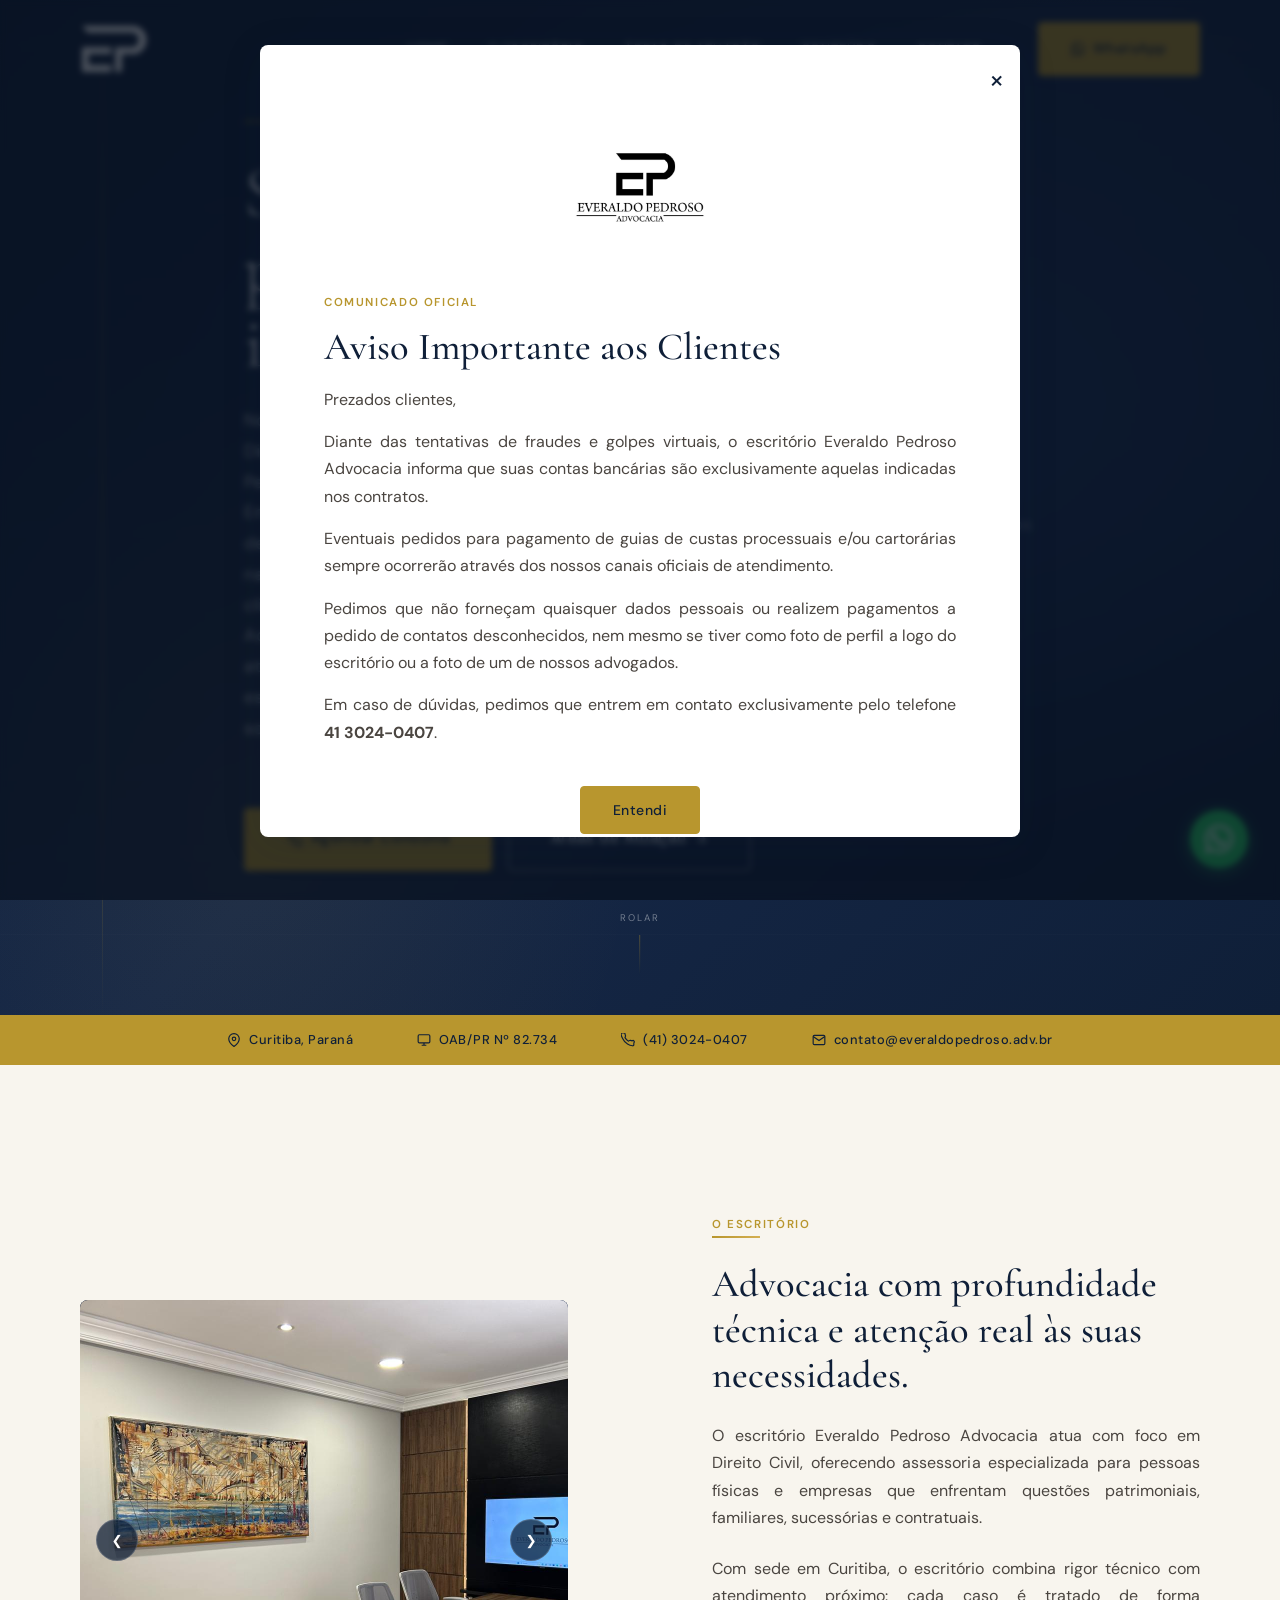
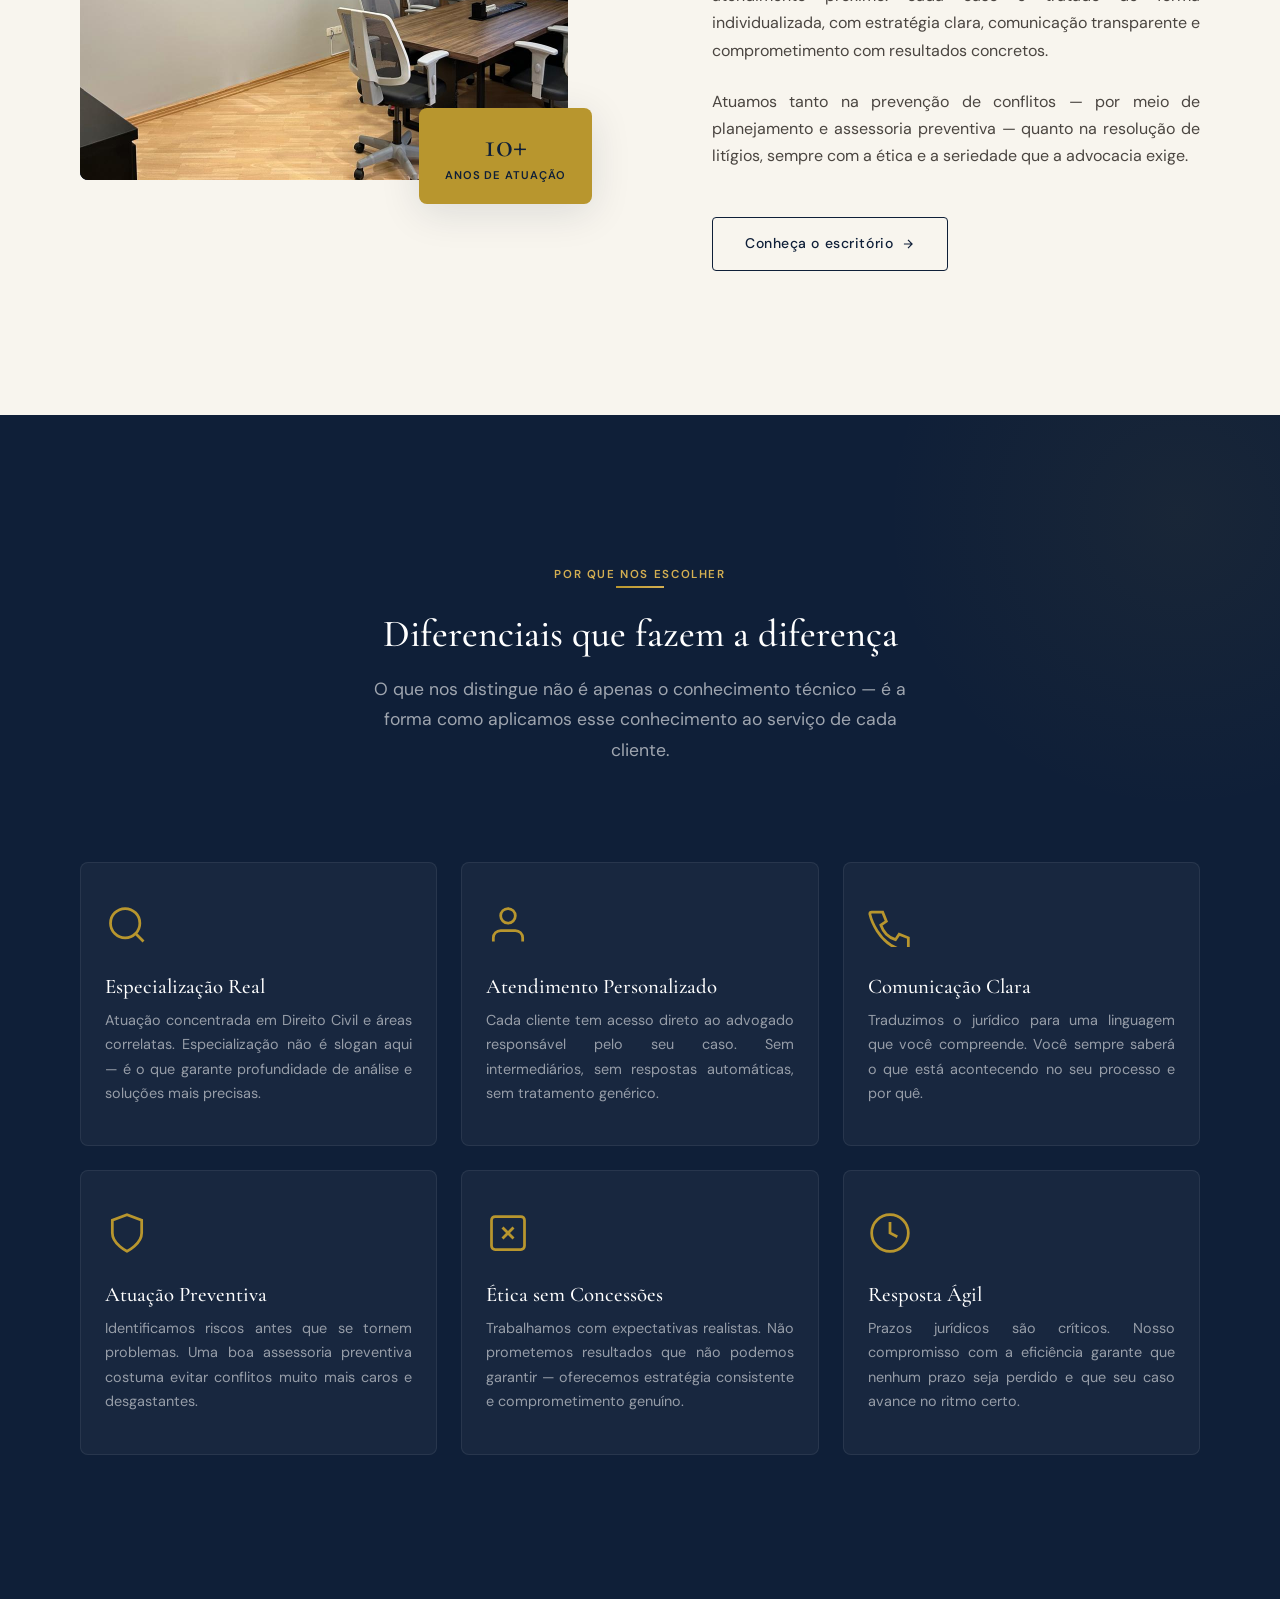
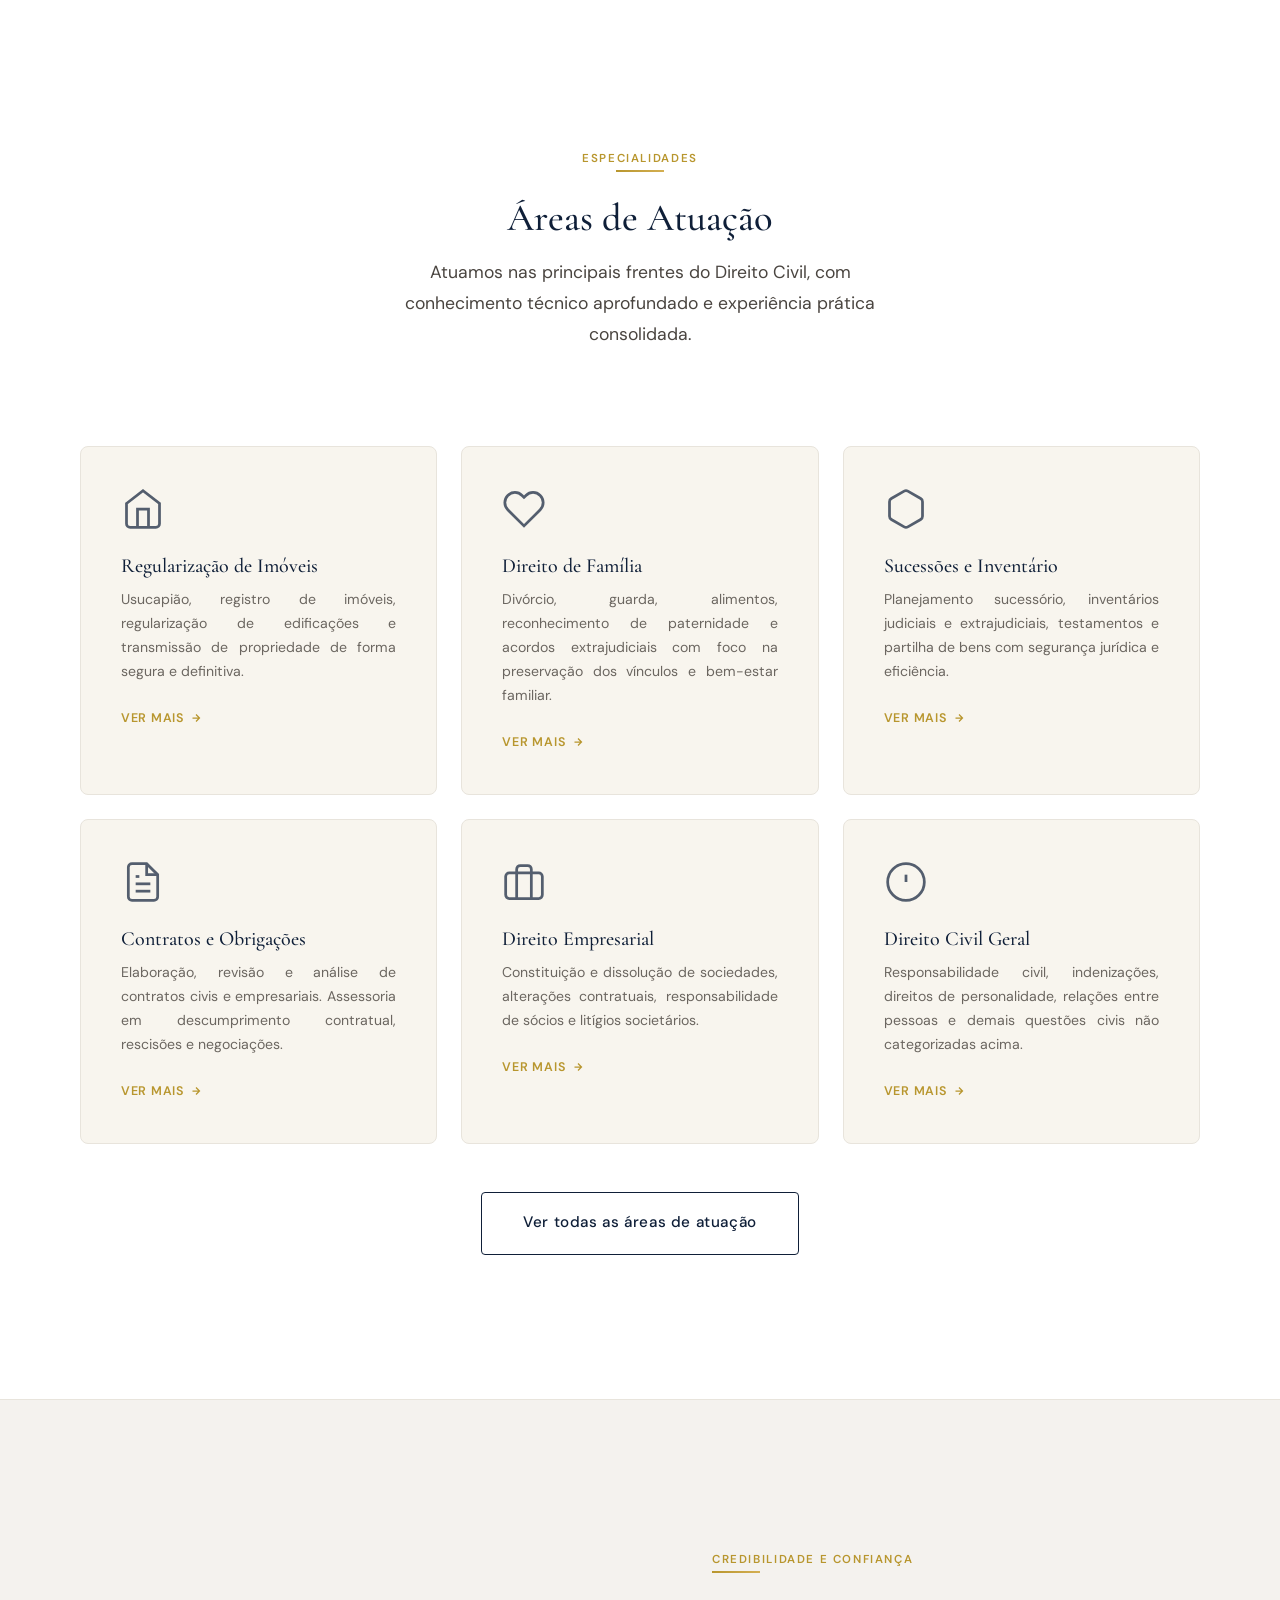
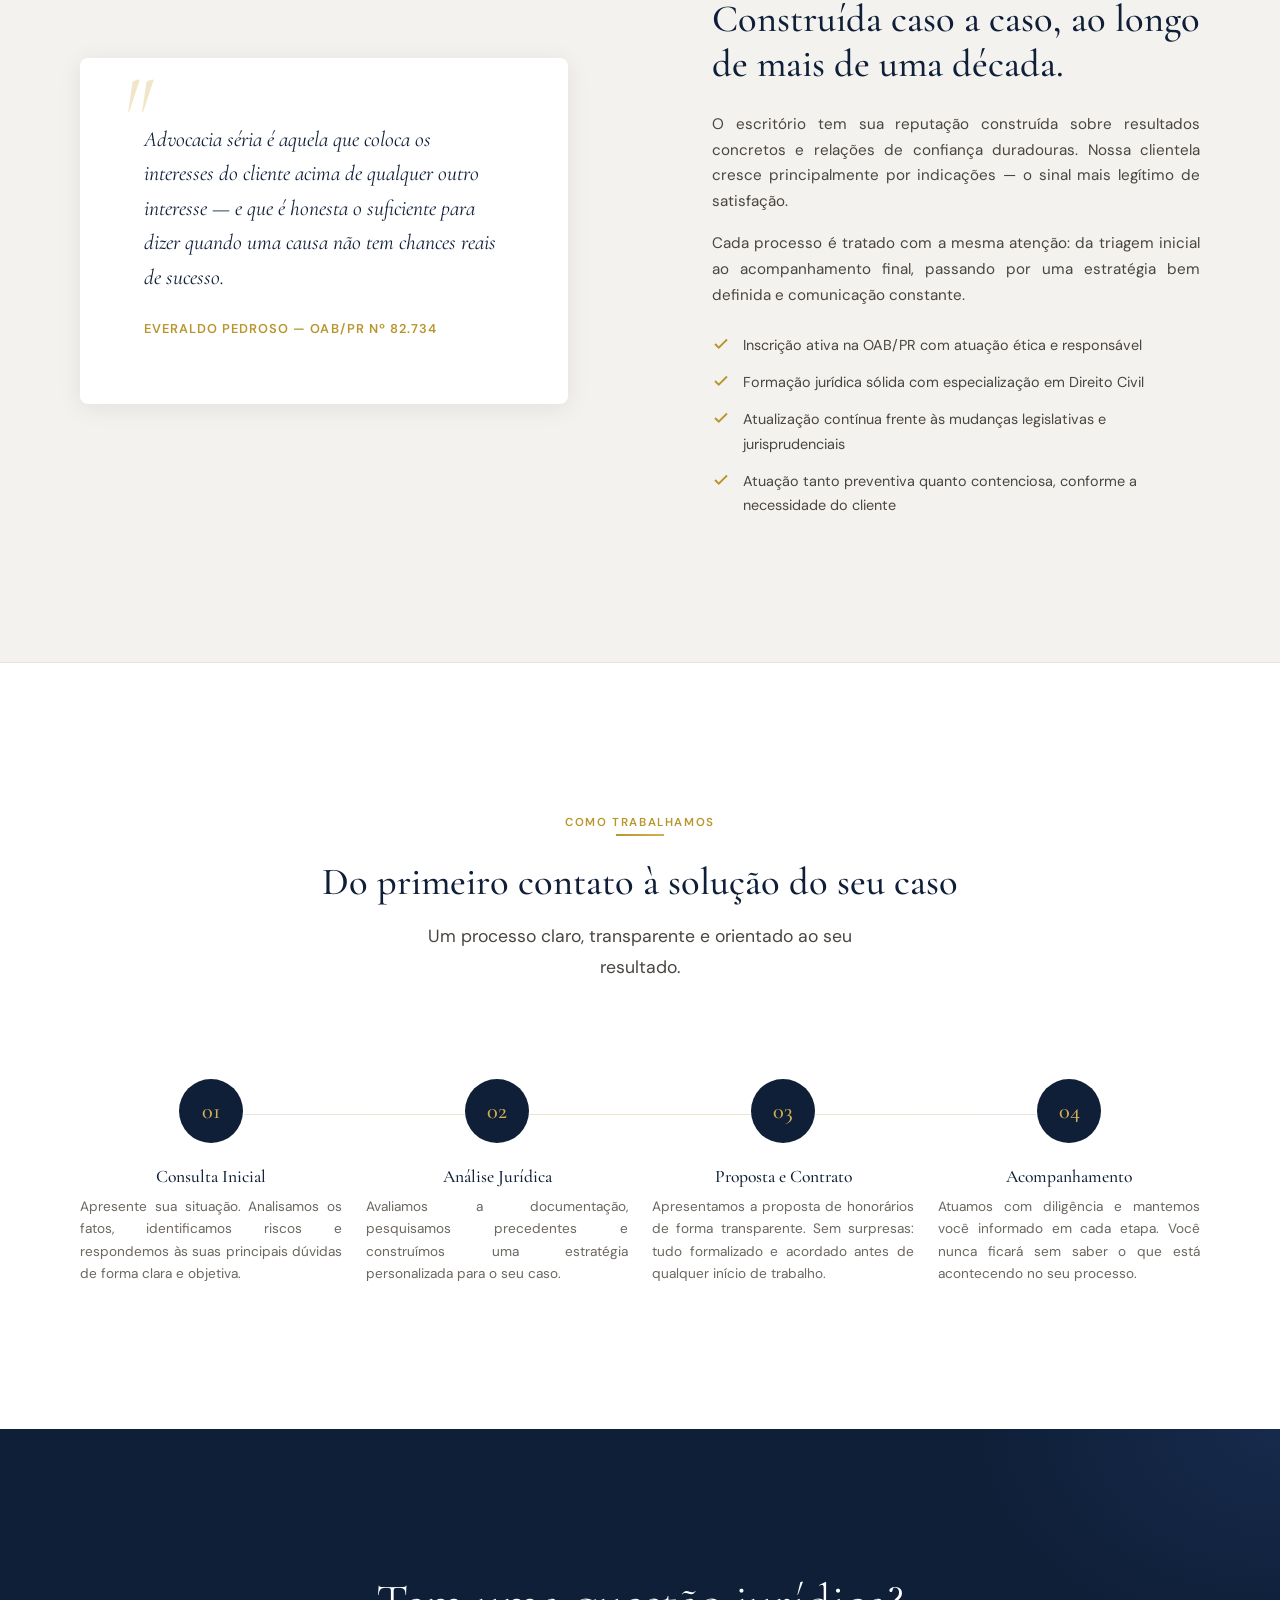
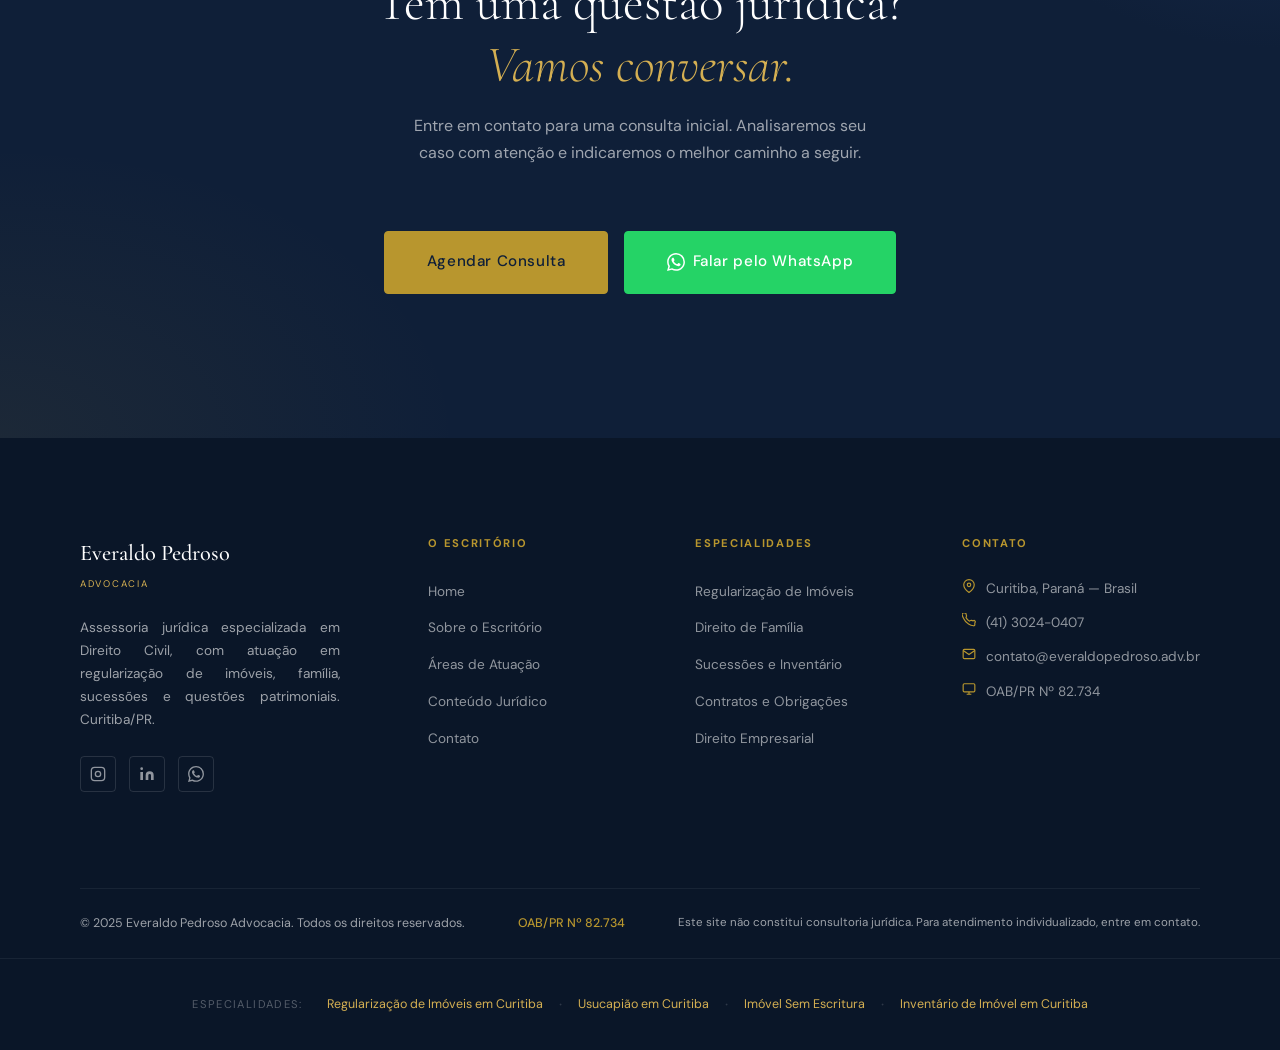
<file: index.html>
<!DOCTYPE html>
<html lang="pt-BR">
<head>
  <meta charset="UTF-8" />
  <meta name="viewport" content="width=device-width, initial-scale=1.0" />
  <title>Everaldo Pedroso Advocacia | Direito Civil, Imobiliário, Família e Sucessões em Curitiba</title>
  <meta name="description" content="Escritório de advocacia em Curitiba especializado em regularização de imóveis, usucapião, inventário, direito de família e sucessões. OAB/PR 82.734. Praça Zacarias, 80." />

  <!-- Open Graph -->
  <meta property="og:title" content="Everaldo Pedroso Advocacia" />
  <meta property="og:description" content="Assessoria jurídica especializada em Direito Civil, regularização patrimonial, família e sucessões. Curitiba/PR." />
  <meta property="og:type" content="website" />
  <meta property="og:locale" content="pt_BR" />

  <!-- Canonical -->
  <link rel="canonical" href="https://everaldopedroso.adv.br/" />

  <!-- Fonts -->
  <link rel="preconnect" href="https://fonts.googleapis.com" />
  <link rel="preconnect" href="https://fonts.gstatic.com" crossorigin />
  <link href="https://fonts.googleapis.com/css2?family=Cormorant+Garamond:ital,wght@0,300;0,400;0,500;0,600;0,700;1,300;1,400;1,500&family=DM+Sans:ital,opsz,wght@0,9..40,300;0,9..40,400;0,9..40,500;0,9..40,600;1,9..40,300&display=swap" rel="stylesheet" />

  <!-- CSS -->
  
  <link rel="stylesheet" href="css/style.css" />
  <!-- Google tag (gtag.js) -->
  <script async src="https://www.googletagmanager.com/gtag/js?id=AW-18328608860"></script>
  <script>
    window.dataLayer = window.dataLayer || [];
    function gtag(){dataLayer.push(arguments);}
    gtag('js', new Date());

    gtag('config', 'AW-18328608860');
  </script>
</head>
<body>

<!-- ╔══════════════════════════════════════════════════════════╗
     ║  NAVBAR                                                  ║
     ╚══════════════════════════════════════════════════════════╝ -->
<div id="fraudModal" class="fraud-modal" aria-hidden="true" role="dialog" aria-labelledby="fraud-modal-title">
  <div class="fraud-modal__backdrop" data-close-fraud></div>
  <div class="fraud-modal__dialog" role="document">
    <button class="fraud-modal__close" type="button" aria-label="Fechar aviso" data-close-fraud>&times;</button>
    <img src="assets/equipe/Logo4.png" alt="Everaldo Pedroso Advocacia" class="fraud-modal__logo" />
    <span class="label fraud-modal__label">Comunicado Oficial</span>
    <h2 id="fraud-modal-title" class="fraud-modal__title">Aviso Importante aos Clientes</h2>
    <div class="fraud-modal__content">
      <p>Prezados clientes,</p>
      <p>Diante das tentativas de fraudes e golpes virtuais, o escritório Everaldo Pedroso Advocacia informa que suas contas bancárias são exclusivamente aquelas indicadas nos contratos.</p>
      <p>Eventuais pedidos para pagamento de guias de custas processuais e/ou cartorárias sempre ocorrerão através dos nossos canais oficiais de atendimento.</p>
      <p>Pedimos que não forneçam quaisquer dados pessoais ou realizem pagamentos a pedido de contatos desconhecidos, nem mesmo se tiver como foto de perfil a logo do escritório ou a foto de um de nossos advogados.</p>
      <p>Em caso de dúvidas, pedimos que entrem em contato exclusivamente pelo telefone <strong>41 3024-0407</strong>.</p>
    </div>
    <div class="fraud-modal__actions">
      <button class="btn btn--primary" type="button" data-close-fraud>Entendi</button>
    </div>
  </div>
</div>

<header id="navbar" class="navbar" role="banner">
  <div class="navbar__inner">
    <!-- Logo -->
    <a href="#home" data-page="home" class="navbar__logo" aria-label="Everaldo Pedroso Advocacia — Página inicial">
      <img src="assets/equipe/logo.png" alt="Everaldo Pedroso Advocacia" class="navbar__logo-img" />
    </a>

    <!-- Desktop Nav -->
    <nav class="navbar__nav" role="navigation" aria-label="Menu principal">
      <a href="#home" data-page="home" class="navbar__link active">Home</a>
      <a href="#escritorio" data-page="escritorio" class="navbar__link">O Escritório</a>
      <a href="#areas" data-page="areas" class="navbar__link">Áreas de Atuação</a>
      <a href="#blog" data-page="blog" class="navbar__link">Conteúdo</a>
      <a href="#contato" data-page="contato" class="navbar__link">Contato</a>
      <a href="https://wa.me/554130240407?text=Olá!%20Gostaria%20de%20agendar%20uma%20consulta." target="_blank" rel="noopener noreferrer" class="btn btn--primary navbar__cta" aria-label="Falar no WhatsApp">
        <svg width="14" height="14" viewBox="0 0 24 24" fill="currentColor" aria-hidden="true"><path d="M17.472 14.382c-.297-.149-1.758-.867-2.03-.967-.273-.099-.471-.148-.67.15-.197.297-.767.966-.94 1.164-.173.199-.347.223-.644.075-.297-.15-1.255-.463-2.39-1.475-.883-.788-1.48-1.761-1.653-2.059-.173-.297-.018-.458.13-.606.134-.133.298-.347.446-.52.149-.174.198-.298.298-.497.099-.198.05-.371-.025-.52-.075-.149-.669-1.612-.916-2.207-.242-.579-.487-.5-.669-.51-.173-.008-.371-.01-.57-.01-.198 0-.52.074-.792.372-.272.297-1.04 1.016-1.04 2.479 0 1.462 1.065 2.875 1.213 3.074.149.198 2.096 3.2 5.077 4.487.709.306 1.262.489 1.694.625.712.227 1.36.195 1.871.118.571-.085 1.758-.719 2.006-1.413.248-.694.248-1.289.173-1.413-.074-.124-.272-.198-.57-.347m-5.421 7.403h-.004a9.87 9.87 0 01-5.031-1.378l-.361-.214-3.741.982.998-3.648-.235-.374a9.86 9.86 0 01-1.51-5.26c.001-5.45 4.436-9.884 9.888-9.884 2.64 0 5.122 1.03 6.988 2.898a9.825 9.825 0 012.893 6.994c-.003 5.45-4.437 9.884-9.885 9.884m8.413-18.297A11.815 11.815 0 0012.05 0C5.495 0 .16 5.335.157 11.892c0 2.096.547 4.142 1.588 5.945L.057 24l6.305-1.654a11.882 11.882 0 005.683 1.448h.005c6.554 0 11.89-5.335 11.893-11.893a11.821 11.821 0 00-3.48-8.413Z"/></svg>
        WhatsApp
      </a>
    </nav>

    <!-- Hamburger -->
    <button id="hamburger" class="navbar__hamburger" aria-label="Abrir menu" aria-expanded="false" aria-controls="mobileMenu">
      <span></span><span></span><span></span>
    </button>
  </div>

  <!-- Mobile Menu -->
  <nav id="mobileMenu" class="navbar__mobile-menu" aria-label="Menu mobile">
    <a href="#home" data-page="home" class="navbar__mobile-link">Home</a>
    <a href="#escritorio" data-page="escritorio" class="navbar__mobile-link">O Escritório</a>
    <a href="#areas" data-page="areas" class="navbar__mobile-link">Áreas de Atuação</a>
    <a href="#blog" data-page="blog" class="navbar__mobile-link">Conteúdo</a>
    <a href="#contato" data-page="contato" class="navbar__mobile-link">Contato</a>
    <a href="https://wa.me/554130240407?text=Olá!%20Gostaria%20de%20agendar%20uma%20consulta." target="_blank" rel="noopener noreferrer" class="btn btn--primary navbar__mobile-cta">Falar pelo WhatsApp</a>
  </nav>
</header>


<!-- ╔══════════════════════════════════════════════════════════╗
     ║  PAGE: HOME                                              ║
     ╚══════════════════════════════════════════════════════════╝ -->
<main id="page-home" class="page active" role="main">

  <!-- HERO -->
  <section class="hero" aria-labelledby="hero-title">
    <div class="hero__bg" aria-hidden="true"></div>
    <div class="hero__accent" aria-hidden="true"></div>

    <div class="hero__content">
      <div class="hero__main">
        <div class="hero__eyebrow animate-up">
          <span class="hero__eyebrow-line" aria-hidden="true"></span>
          <span class="hero__eyebrow-text">Advocacia Especializada • Curitiba / PR</span>
        </div>

        <h1 id="hero-title" class="hero__title animate-up delay-1">
          Segurança jurídica<br />
          para o que <em>realmente</em><br />
          importa para você.
        </h1>

        <p class="hero__subtitle animate-up delay-2">
          Nosso escritório atua em todas as áreas e especialidades do Direito Civil, tais como, mas não limitadas, a Direito das Pessoas, dos Bens, dos Fatos Jurídicos, das Obrigações, de Empresa, das Coisas, de Família e das Sucessões.

Dentro dessas áreas, atuamos tanto no atendimento ao litígio quanto na prevenção, priorizando o melhor e mais célere resultado ao cliente.

Nossa atuação é pautada na premissa de que “o Advogado é o primeiro Juiz da causa”. Por isso, os atendimentos do escritório são pautados em aprofundados estudos de caso, a fim de apresentar ao consulente a melhor solução possível para a sua demanda.
        </p>

        <div class="hero__actions animate-up delay-3">
          <a href="#contato" data-page="contato" class="btn btn--primary btn--lg">
            <svg width="16" height="16" viewBox="0 0 24 24" fill="none" stroke="currentColor" stroke-width="2" aria-hidden="true"><path d="M22 16.92v3a2 2 0 01-2.18 2 19.79 19.79 0 01-8.63-3.07A19.5 19.5 0 013.07 9.81a19.79 19.79 0 01-3.07-8.63A2 2 0 012 0h3a2 2 0 012 1.72c.127.96.361 1.903.7 2.81a2 2 0 01-.45 2.11L6.91 7.91a16 16 0 006.06 6.06l1.27-.83a2 2 0 012.11-.45c.907.339 1.85.573 2.81.7A2 2 0 0122 16.92z"/></svg>
            Agendar Consulta
          </a>
          <a href="#areas" data-page="areas" class="btn btn--outline-light btn--lg">
            Áreas de Atuação
            <svg width="14" height="14" viewBox="0 0 24 24" fill="none" stroke="currentColor" stroke-width="2" aria-hidden="true"><path d="M5 12h14M12 5l7 7-7 7"/></svg>
          </a>
        </div>
      </div>

      <div class="hero__stats animate-up delay-4" aria-label="Dados do escritório">
        <div class="hero__stat-item">
          <div class="hero__stat-num" aria-label="Mais de 10 anos">+10</div>
          <div class="hero__stat-label">Anos de Experiência</div>
        </div>
        <div class="hero__stat-item">
          <div class="hero__stat-num" aria-label="Centenas de clientes">+500</div>
          <div class="hero__stat-label">Clientes Atendidos</div>
        </div>
        <div class="hero__stat-item">
          <div class="hero__stat-num" aria-label="Seis áreas de atuação">+20</div>
          <div class="hero__stat-label">Áreas de Atuação</div>
        </div>
      </div>
    </div>

    <div class="hero__scroll" aria-hidden="true">
      <span class="hero__scroll-text">Rolar</span>
      <span class="hero__scroll-arrow"></span>
    </div>
  </section>

  <!-- INFO STRIP -->
  <div class="info-strip" role="complementary" aria-label="Informações de contato rápido">
    <div class="info-strip__inner">
      <div class="info-strip__item">
        <svg width="14" height="14" viewBox="0 0 24 24" fill="none" stroke="currentColor" stroke-width="2" aria-hidden="true"><path d="M21 10c0 7-9 13-9 13s-9-6-9-13a9 9 0 0118 0z"/><circle cx="12" cy="10" r="3"/></svg>
        Curitiba, Paraná
      </div>
      <div class="info-strip__item">
        <svg width="14" height="14" viewBox="0 0 24 24" fill="none" stroke="currentColor" stroke-width="2" aria-hidden="true"><rect x="2" y="3" width="20" height="14" rx="2"/><path d="M8 21h8M12 17v4"/></svg>
        OAB/PR Nº 82.734
      </div>
      <div class="info-strip__item">
        <svg width="14" height="14" viewBox="0 0 24 24" fill="none" stroke="currentColor" stroke-width="2" aria-hidden="true"><path d="M22 16.92v3a2 2 0 01-2.18 2 19.79 19.79 0 01-8.63-3.07A19.5 19.5 0 013.07 9.81a19.79 19.79 0 01-3.07-8.63A2 2 0 012 0h3a2 2 0 012 1.72c.127.96.361 1.903.7 2.81a2 2 0 01-.45 2.11L6.91 7.91a16 16 0 006.06 6.06l1.27-.83a2 2 0 012.11-.45c.907.339 1.85.573 2.81.7A2 2 0 0122 16.92z"/></svg>
        <a href="tel:+554130240407" style="color:inherit;">(41) 3024-0407</a>
      </div>
      <div class="info-strip__item">
        <svg width="14" height="14" viewBox="0 0 24 24" fill="none" stroke="currentColor" stroke-width="2" aria-hidden="true"><path d="M4 4h16c1.1 0 2 .9 2 2v12c0 1.1-.9 2-2 2H4c-1.1 0-2-.9-2-2V6c0-1.1.9-2 2-2z"/><polyline points="22,6 12,13 2,6"/></svg>
        <a href="mailto:contato@everaldopedroso.adv.br" style="color:inherit;">contato@everaldopedroso.adv.br</a>
      </div>
    </div>
  </div>

  <!-- SOBRE (RESUMO HOME) -->
  <section class="about-home section" aria-labelledby="about-title-home">
    <div class="container">
      <div class="about-home__grid">
        <div class="about-home__visual" data-reveal>
          <div class="about-home__img-wrap">
            <div class="about-home__img-placeholder about-home__carousel" aria-label="Fotos do escritório">
              <button type="button" class="about-home__carousel-btn about-home__carousel-btn--prev" aria-label="Foto anterior">&#10094;</button>
              <div class="about-home__carousel-track">
                <img src="assets/escritorio/escritorio-2.jpg" alt="Escritório Everaldo Pedroso" class="about-home__img-photo active">
                <img src="assets/escritorio/escritorio-3.jpg" alt="Estrutura do escritório" class="about-home__img-photo">
                <img src="assets/escritorio/escritorio-4.jpg" alt="Sala de reunião do escritório" class="about-home__img-photo">
                <img src="assets/escritorio/escritorio-5.jpg" alt="Biblioteca jurídica do escritório" class="about-home__img-photo">
                <img src="assets/escritorio/escritorio-6.jpeg" alt="Espaço de atendimento do escritório" class="about-home__img-photo">
              </div>
              <button type="button" class="about-home__carousel-btn about-home__carousel-btn--next" aria-label="Próxima foto">&#10095;</button>
            </div>
          </div>
          <div class="about-home__badge" aria-label="Mais de 15 anos de experiência">
            <span class="about-home__badge-num">10+</span>
            <span class="about-home__badge-text">anos de atuação</span>
          </div>
        </div>

        <div class="about-home__text" data-reveal data-reveal-delay="2">
          <span class="label">O Escritório</span>
          <span class="gold-line" aria-hidden="true"></span>
          <h2 id="about-title-home" class="heading-1" style="margin-bottom:1.5rem;">
            Advocacia com profundidade técnica e atenção real às suas necessidades.
          </h2>
          <p>
            O escritório Everaldo Pedroso Advocacia atua com foco em Direito Civil, oferecendo assessoria especializada para pessoas físicas e empresas que enfrentam questões patrimoniais, familiares, sucessórias e contratuais.
          </p>
          <p>
            Com sede em Curitiba, o escritório combina rigor técnico com atendimento próximo: cada caso é tratado de forma individualizada, com estratégia clara, comunicação transparente e comprometimento com resultados concretos.
          </p>
          <p>
            Atuamos tanto na prevenção de conflitos — por meio de planejamento e assessoria preventiva — quanto na resolução de litígios, sempre com a ética e a seriedade que a advocacia exige.
          </p>
          <a href="#escritorio" data-page="escritorio" class="btn btn--outline-navy" style="margin-top:0.5rem;">
            Conheça o escritório
            <svg width="14" height="14" viewBox="0 0 24 24" fill="none" stroke="currentColor" stroke-width="2" aria-hidden="true"><path d="M5 12h14M12 5l7 7-7 7"/></svg>
          </a>
        </div>
      </div>
    </div>
  </section>

  <!-- DIFERENCIAIS -->
  <section class="differentials section" aria-labelledby="diff-title">
    <div class="container">
      <div class="differentials__header" data-reveal>
        <span class="label" style="color:var(--gold-light);">Por que nos escolher</span>
        <span class="gold-line gold-line--center" aria-hidden="true"></span>
        <h2 id="diff-title" class="heading-1" style="color:var(--white);">Diferenciais que fazem a diferença</h2>
        <p class="body-lg">O que nos distingue não é apenas o conhecimento técnico — é a forma como aplicamos esse conhecimento ao serviço de cada cliente.</p>
      </div>

      <div class="differentials__grid">
        <article class="diff-card" data-reveal data-reveal-delay="1">
          <div class="diff-card__icon" aria-hidden="true">
            <svg width="44" height="44" viewBox="0 0 24 24" fill="none" stroke="currentColor" stroke-width="1.5"><circle cx="11" cy="11" r="8"/><line x1="21" y1="21" x2="16.65" y2="16.65"/></svg>
          </div>
          <h3 class="diff-card__title">Especialização Real</h3>
          <p class="diff-card__text">Atuação concentrada em Direito Civil e áreas correlatas. Especialização não é slogan aqui — é o que garante profundidade de análise e soluções mais precisas.</p>
        </article>

        <article class="diff-card" data-reveal data-reveal-delay="2">
          <div class="diff-card__icon" aria-hidden="true">
            <svg width="44" height="44" viewBox="0 0 24 24" fill="none" stroke="currentColor" stroke-width="1.5"><path d="M20 21v-2a4 4 0 00-4-4H8a4 4 0 00-4 4v2"/><circle cx="12" cy="7" r="4"/></svg>
          </div>
          <h3 class="diff-card__title">Atendimento Personalizado</h3>
          <p class="diff-card__text">Cada cliente tem acesso direto ao advogado responsável pelo seu caso. Sem intermediários, sem respostas automáticas, sem tratamento genérico.</p>
        </article>

        <article class="diff-card" data-reveal data-reveal-delay="3">
          <div class="diff-card__icon" aria-hidden="true">
            <svg width="44" height="44" viewBox="0 0 24 24" fill="none" stroke="currentColor" stroke-width="1.5"><path d="M1 6s0-1 1-1h6l2 5-3 2s1 3 3 5 5 3 5 3l2-3 5 2v6s-1 1-1 1C5 24 1 6 1 6z"/></svg>
          </div>
          <h3 class="diff-card__title">Comunicação Clara</h3>
          <p class="diff-card__text">Traduzimos o jurídico para uma linguagem que você compreende. Você sempre saberá o que está acontecendo no seu processo e por quê.</p>
        </article>

        <article class="diff-card" data-reveal data-reveal-delay="4">
          <div class="diff-card__icon" aria-hidden="true">
            <svg width="44" height="44" viewBox="0 0 24 24" fill="none" stroke="currentColor" stroke-width="1.5"><path d="M12 22s8-4 8-10V5l-8-3-8 3v7c0 6 8 10 8 10z"/></svg>
          </div>
          <h3 class="diff-card__title">Atuação Preventiva</h3>
          <p class="diff-card__text">Identificamos riscos antes que se tornem problemas. Uma boa assessoria preventiva costuma evitar conflitos muito mais caros e desgastantes.</p>
        </article>

        <article class="diff-card" data-reveal data-reveal-delay="5">
          <div class="diff-card__icon" aria-hidden="true">
            <svg width="44" height="44" viewBox="0 0 24 24" fill="none" stroke="currentColor" stroke-width="1.5"><rect x="3" y="3" width="18" height="18" rx="2"/><line x1="9" y1="9" x2="15" y2="15"/><line x1="15" y1="9" x2="9" y2="15"/></svg>
          </div>
          <h3 class="diff-card__title">Ética sem Concessões</h3>
          <p class="diff-card__text">Trabalhamos com expectativas realistas. Não prometemos resultados que não podemos garantir — oferecemos estratégia consistente e comprometimento genuíno.</p>
        </article>

        <article class="diff-card" data-reveal data-reveal-delay="6">
          <div class="diff-card__icon" aria-hidden="true">
            <svg width="44" height="44" viewBox="0 0 24 24" fill="none" stroke="currentColor" stroke-width="1.5"><circle cx="12" cy="12" r="10"/><polyline points="12 6 12 12 16 14"/></svg>
          </div>
          <h3 class="diff-card__title">Resposta Ágil</h3>
          <p class="diff-card__text">Prazos jurídicos são críticos. Nosso compromisso com a eficiência garante que nenhum prazo seja perdido e que seu caso avance no ritmo certo.</p>
        </article>
      </div>
    </div>
  </section>

  <!-- ÁREAS DE ATUAÇÃO (HOME CARDS) -->
  <section class="areas section" aria-labelledby="areas-title-home">
    <div class="container">
      <div class="areas__header" data-reveal>
        <span class="label">Especialidades</span>
        <span class="gold-line gold-line--center" aria-hidden="true"></span>
        <h2 id="areas-title-home" class="heading-1">Áreas de Atuação</h2>
        <p class="body-lg">Atuamos nas principais frentes do Direito Civil, com conhecimento técnico aprofundado e experiência prática consolidada.</p>
      </div>

      <div class="areas__grid">
        <a href="#areas" data-page="areas" class="area-card" data-reveal data-reveal-delay="1">
          <div class="area-card__icon" aria-hidden="true">
            <svg width="44" height="44" viewBox="0 0 24 24" fill="none" stroke="currentColor" stroke-width="1.5"><path d="M3 9l9-7 9 7v11a2 2 0 01-2 2H5a2 2 0 01-2-2V9z"/><polyline points="9 22 9 12 15 12 15 22"/></svg>
          </div>
          <h3 class="area-card__title">Regularização de Imóveis</h3>
          <p class="area-card__text">Usucapião, registro de imóveis, regularização de edificações e transmissão de propriedade de forma segura e definitiva.</p>
          <span class="area-card__link">Ver mais <svg width="12" height="12" viewBox="0 0 24 24" fill="none" stroke="currentColor" stroke-width="2.5" aria-hidden="true"><path d="M5 12h14M12 5l7 7-7 7"/></svg></span>
        </a>

        <a href="#areas" data-page="areas" class="area-card" data-reveal data-reveal-delay="2">
          <div class="area-card__icon" aria-hidden="true">
            <svg width="44" height="44" viewBox="0 0 24 24" fill="none" stroke="currentColor" stroke-width="1.5"><path d="M20.84 4.61a5.5 5.5 0 00-7.78 0L12 5.67l-1.06-1.06a5.5 5.5 0 00-7.78 7.78l1.06 1.06L12 21.23l7.78-7.78 1.06-1.06a5.5 5.5 0 000-7.78z"/></svg>
          </div>
          <h3 class="area-card__title">Direito de Família</h3>
          <p class="area-card__text">Divórcio, guarda, alimentos, reconhecimento de paternidade e acordos extrajudiciais com foco na preservação dos vínculos e bem-estar familiar.</p>
          <span class="area-card__link">Ver mais <svg width="12" height="12" viewBox="0 0 24 24" fill="none" stroke="currentColor" stroke-width="2.5" aria-hidden="true"><path d="M5 12h14M12 5l7 7-7 7"/></svg></span>
        </a>

        <a href="#areas" data-page="areas" class="area-card" data-reveal data-reveal-delay="3">
          <div class="area-card__icon" aria-hidden="true">
            <svg width="44" height="44" viewBox="0 0 24 24" fill="none" stroke="currentColor" stroke-width="1.5"><path d="M21 16V8a2 2 0 00-1-1.73l-7-4a2 2 0 00-2 0l-7 4A2 2 0 003 8v8a2 2 0 001 1.73l7 4a2 2 0 002 0l7-4A2 2 0 0021 16z"/></svg>
          </div>
          <h3 class="area-card__title">Sucessões e Inventário</h3>
          <p class="area-card__text">Planejamento sucessório, inventários judiciais e extrajudiciais, testamentos e partilha de bens com segurança jurídica e eficiência.</p>
          <span class="area-card__link">Ver mais <svg width="12" height="12" viewBox="0 0 24 24" fill="none" stroke="currentColor" stroke-width="2.5" aria-hidden="true"><path d="M5 12h14M12 5l7 7-7 7"/></svg></span>
        </a>

        <a href="#areas" data-page="areas" class="area-card" data-reveal data-reveal-delay="4">
          <div class="area-card__icon" aria-hidden="true">
            <svg width="44" height="44" viewBox="0 0 24 24" fill="none" stroke="currentColor" stroke-width="1.5"><path d="M14 2H6a2 2 0 00-2 2v16a2 2 0 002 2h12a2 2 0 002-2V8z"/><polyline points="14 2 14 8 20 8"/><line x1="16" y1="13" x2="8" y2="13"/><line x1="16" y1="17" x2="8" y2="17"/><polyline points="10 9 9 9 8 9"/></svg>
          </div>
          <h3 class="area-card__title">Contratos e Obrigações</h3>
          <p class="area-card__text">Elaboração, revisão e análise de contratos civis e empresariais. Assessoria em descumprimento contratual, rescisões e negociações.</p>
          <span class="area-card__link">Ver mais <svg width="12" height="12" viewBox="0 0 24 24" fill="none" stroke="currentColor" stroke-width="2.5" aria-hidden="true"><path d="M5 12h14M12 5l7 7-7 7"/></svg></span>
        </a>

        <a href="#areas" data-page="areas" class="area-card" data-reveal data-reveal-delay="5">
          <div class="area-card__icon" aria-hidden="true">
            <svg width="44" height="44" viewBox="0 0 24 24" fill="none" stroke="currentColor" stroke-width="1.5"><rect x="2" y="7" width="20" height="14" rx="2"/><path d="M16 21V5a2 2 0 00-2-2h-4a2 2 0 00-2 2v16"/></svg>
          </div>
          <h3 class="area-card__title">Direito Empresarial</h3>
          <p class="area-card__text">Constituição e dissolução de sociedades, alterações contratuais, responsabilidade de sócios e litígios societários.</p>
          <span class="area-card__link">Ver mais <svg width="12" height="12" viewBox="0 0 24 24" fill="none" stroke="currentColor" stroke-width="2.5" aria-hidden="true"><path d="M5 12h14M12 5l7 7-7 7"/></svg></span>
        </a>

        <a href="#areas" data-page="areas" class="area-card" data-reveal data-reveal-delay="6">
          <div class="area-card__icon" aria-hidden="true">
            <svg width="44" height="44" viewBox="0 0 24 24" fill="none" stroke="currentColor" stroke-width="1.5"><circle cx="12" cy="12" r="10"/><line x1="12" y1="8" x2="12" y2="12"/><line x1="12" y1="16" x2="12.01" y2="16"/></svg>
          </div>
          <h3 class="area-card__title">Direito Civil Geral</h3>
          <p class="area-card__text">Responsabilidade civil, indenizações, direitos de personalidade, relações entre pessoas e demais questões civis não categorizadas acima.</p>
          <span class="area-card__link">Ver mais <svg width="12" height="12" viewBox="0 0 24 24" fill="none" stroke="currentColor" stroke-width="2.5" aria-hidden="true"><path d="M5 12h14M12 5l7 7-7 7"/></svg></span>
        </a>
      </div>

      <div style="text-align:center; margin-top:3rem;" data-reveal>
        <a href="#areas" data-page="areas" class="btn btn--outline-navy btn--lg">Ver todas as áreas de atuação</a>
      </div>
    </div>
  </section>

  <!-- AUTORIDADE -->
  <section class="authority section" aria-labelledby="authority-title">
    <div class="container">
      <div class="authority__grid">
        <div class="authority__quote" data-reveal>
          <div class="authority__quote-mark" aria-hidden="true">"</div>
          <p class="authority__quote-text">
            Advocacia séria é aquela que coloca os interesses do cliente acima de qualquer outro interesse — e que é honesta o suficiente para dizer quando uma causa não tem chances reais de sucesso.
          </p>
          <div class="authority__quote-attr">Everaldo Pedroso — OAB/PR Nº 82.734</div>
        </div>

        <div class="authority__content" data-reveal data-reveal-delay="2">
          <span class="label">Credibilidade e Confiança</span>
          <span class="gold-line" aria-hidden="true"></span>
          <h2 id="authority-title" class="heading-1">Construída caso a caso, ao longo de mais de uma década.</h2>
          <p>O escritório tem sua reputação construída sobre resultados concretos e relações de confiança duradouras. Nossa clientela cresce principalmente por indicações — o sinal mais legítimo de satisfação.</p>
          <p>Cada processo é tratado com a mesma atenção: da triagem inicial ao acompanhamento final, passando por uma estratégia bem definida e comunicação constante.</p>
          <ul class="authority__list">
            <li class="authority__list-item">
              <svg class="authority__list-icon" width="18" height="18" viewBox="0 0 24 24" fill="none" stroke="currentColor" stroke-width="2.5" aria-hidden="true"><polyline points="20 6 9 17 4 12"/></svg>
              Inscrição ativa na OAB/PR com atuação ética e responsável
            </li>
            <li class="authority__list-item">
              <svg class="authority__list-icon" width="18" height="18" viewBox="0 0 24 24" fill="none" stroke="currentColor" stroke-width="2.5" aria-hidden="true"><polyline points="20 6 9 17 4 12"/></svg>
              Formação jurídica sólida com especialização em Direito Civil
            </li>
            <li class="authority__list-item">
              <svg class="authority__list-icon" width="18" height="18" viewBox="0 0 24 24" fill="none" stroke="currentColor" stroke-width="2.5" aria-hidden="true"><polyline points="20 6 9 17 4 12"/></svg>
              Atualização contínua frente às mudanças legislativas e jurisprudenciais
            </li>
            <li class="authority__list-item">
              <svg class="authority__list-icon" width="18" height="18" viewBox="0 0 24 24" fill="none" stroke="currentColor" stroke-width="2.5" aria-hidden="true"><polyline points="20 6 9 17 4 12"/></svg>
              Atuação tanto preventiva quanto contenciosa, conforme a necessidade do cliente
            </li>
          </ul>
        </div>
      </div>
    </div>
  </section>

  <!-- PROCESSO DE ATENDIMENTO -->
  <section class="process section" aria-labelledby="process-title">
    <div class="container">
      <div class="process__header" data-reveal>
        <span class="label">Como Trabalhamos</span>
        <span class="gold-line gold-line--center" aria-hidden="true"></span>
        <h2 id="process-title" class="heading-1">Do primeiro contato à solução do seu caso</h2>
        <p class="body-lg">Um processo claro, transparente e orientado ao seu resultado.</p>
      </div>

      <div class="process__steps">
        <div class="step-card" data-reveal data-reveal-delay="1">
          <div class="step-card__num" aria-label="Passo 1">01</div>
          <h3 class="step-card__title">Consulta Inicial</h3>
          <p class="step-card__text">Apresente sua situação. Analisamos os fatos, identificamos riscos e respondemos às suas principais dúvidas de forma clara e objetiva.</p>
        </div>

        <div class="step-card" data-reveal data-reveal-delay="2">
          <div class="step-card__num" aria-label="Passo 2">02</div>
          <h3 class="step-card__title">Análise Jurídica</h3>
          <p class="step-card__text">Avaliamos a documentação, pesquisamos precedentes e construímos uma estratégia personalizada para o seu caso.</p>
        </div>

        <div class="step-card" data-reveal data-reveal-delay="3">
          <div class="step-card__num" aria-label="Passo 3">03</div>
          <h3 class="step-card__title">Proposta e Contrato</h3>
          <p class="step-card__text">Apresentamos a proposta de honorários de forma transparente. Sem surpresas: tudo formalizado e acordado antes de qualquer início de trabalho.</p>
        </div>

        <div class="step-card" data-reveal data-reveal-delay="4">
          <div class="step-card__num" aria-label="Passo 4">04</div>
          <h3 class="step-card__title">Acompanhamento</h3>
          <p class="step-card__text">Atuamos com diligência e mantemos você informado em cada etapa. Você nunca ficará sem saber o que está acontecendo no seu processo.</p>
        </div>
      </div>
    </div>
  </section>

  <!-- CTA FINAL -->
  <section class="cta-section section" aria-labelledby="cta-title">
    <div class="container">
      <div class="cta-section__inner">
        <h2 id="cta-title" class="cta-section__title" data-reveal>
          Tem uma questão jurídica?<br />
          <em>Vamos conversar.</em>
        </h2>
        <p class="cta-section__subtitle" data-reveal data-reveal-delay="1">
          Entre em contato para uma consulta inicial. Analisaremos seu caso com atenção e indicaremos o melhor caminho a seguir.
        </p>
        <div class="cta-section__actions" data-reveal data-reveal-delay="2">
          <a href="#contato" data-page="contato" class="btn btn--primary btn--lg">Agendar Consulta</a>
          <a href="https://wa.me/554130240407?text=Olá!%20Gostaria%20de%20agendar%20uma%20consulta." target="_blank" rel="noopener noreferrer" class="btn btn--whatsapp btn--lg">
            <svg width="18" height="18" viewBox="0 0 24 24" fill="currentColor" aria-hidden="true"><path d="M17.472 14.382c-.297-.149-1.758-.867-2.03-.967-.273-.099-.471-.148-.67.15-.197.297-.767.966-.94 1.164-.173.199-.347.223-.644.075-.297-.15-1.255-.463-2.39-1.475-.883-.788-1.48-1.761-1.653-2.059-.173-.297-.018-.458.13-.606.134-.133.298-.347.446-.52.149-.174.198-.298.298-.497.099-.198.05-.371-.025-.52-.075-.149-.669-1.612-.916-2.207-.242-.579-.487-.5-.669-.51-.173-.008-.371-.01-.57-.01-.198 0-.52.074-.792.372-.272.297-1.04 1.016-1.04 2.479 0 1.462 1.065 2.875 1.213 3.074.149.198 2.096 3.2 5.077 4.487.709.306 1.262.489 1.694.625.712.227 1.36.195 1.871.118.571-.085 1.758-.719 2.006-1.413.248-.694.248-1.289.173-1.413-.074-.124-.272-.198-.57-.347m-5.421 7.403h-.004a9.87 9.87 0 01-5.031-1.378l-.361-.214-3.741.982.998-3.648-.235-.374a9.86 9.86 0 01-1.51-5.26c.001-5.45 4.436-9.884 9.888-9.884 2.64 0 5.122 1.03 6.988 2.898a9.825 9.825 0 012.893 6.994c-.003 5.45-4.437 9.884-9.885 9.884m8.413-18.297A11.815 11.815 0 0012.05 0C5.495 0 .16 5.335.157 11.892c0 2.096.547 4.142 1.588 5.945L.057 24l6.305-1.654a11.882 11.882 0 005.683 1.448h.005c6.554 0 11.89-5.335 11.893-11.893a11.821 11.821 0 00-3.48-8.413Z"/></svg>
            Falar pelo WhatsApp
          </a>
        </div>
      </div>
    </div>
  </section>

</main>


<!-- ╔══════════════════════════════════════════════════════════╗
     ║  PAGE: O ESCRITÓRIO                                      ║
     ╚══════════════════════════════════════════════════════════╝ -->
<main id="page-escritorio" class="page" role="main">

  <div class="page-hero" aria-labelledby="escritorio-page-title">
    <div class="page-hero__inner">
      <nav class="page-hero__breadcrumb" aria-label="Breadcrumb">
        <a href="#home" data-page="home">Home</a>
        <svg width="12" height="12" viewBox="0 0 24 24" fill="none" stroke="currentColor" stroke-width="2" aria-hidden="true"><path d="M9 18l6-6-6-6"/></svg>
        <span>O Escritório</span>
      </nav>
      <h1 id="escritorio-page-title" class="page-hero__title">O Escritório</h1>
      <p class="page-hero__subtitle">Conheça nossa história, filosofia de atuação e o compromisso que norteia cada caso que assumimos.</p>
    </div>
  </div>

  <section class="office-content section">
    <div class="container">
      <div class="office-content__grid">

        <aside class="office-content__sidebar" data-reveal>
          <div class="office-content__img" aria-label="Foto de Everaldo Santos Pedroso Junior">
            <img src="assets/equipe/Everaldo.png" alt="Everaldo Santos Pedroso Junior" class="office-content__img-photo">
            <div class="office-content__img-label">
              <span class="label">Advogado Sócio Fundador</span>
              <div class="office-content__img-name">Everaldo Santos Pedroso Junior</div>
            </div>
          </div>

          <div class="office-content__info-card">
            <div class="office-content__info-row">
              <svg width="16" height="16" viewBox="0 0 24 24" fill="none" stroke="currentColor" stroke-width="2" aria-hidden="true"><rect x="2" y="3" width="20" height="14" rx="2"/><path d="M8 21h8M12 17v4"/></svg>
              <div>
                <div style="font-size:0.7rem;font-weight:700;letter-spacing:0.1em;text-transform:uppercase;color:var(--gold);margin-bottom:2px;">OAB</div>
                OAB/PR Nº 82.734
              </div>
            </div>
            <div class="office-content__info-row">
              <svg width="16" height="16" viewBox="0 0 24 24" fill="none" stroke="currentColor" stroke-width="2" aria-hidden="true"><path d="M22 16.92v3a2 2 0 01-2.18 2 19.79 19.79 0 01-8.63-3.07A19.5 19.5 0 013.07 9.81a19.79 19.79 0 01-3.07-8.63A2 2 0 012 0h3a2 2 0 012 1.72c.127.96.361 1.903.7 2.81a2 2 0 01-.45 2.11L6.91 7.91a16 16 0 006.06 6.06l1.27-.83a2 2 0 012.11-.45c.907.339 1.85.573 2.81.7A2 2 0 0122 16.92z"/></svg>
              <div>
                <div style="font-size:0.7rem;font-weight:700;letter-spacing:0.1em;text-transform:uppercase;color:var(--gold);margin-bottom:2px;">Telefone</div>
                <a href="tel:+554130240407">(41) 3024-0407</a>
              </div>
            </div>
            <div class="office-content__info-row">
              <svg width="16" height="16" viewBox="0 0 24 24" fill="none" stroke="currentColor" stroke-width="2" aria-hidden="true"><path d="M21 10c0 7-9 13-9 13s-9-6-9-13a9 9 0 0118 0z"/><circle cx="12" cy="10" r="3"/></svg>
              <div>
                <div style="font-size:0.7rem;font-weight:700;letter-spacing:0.1em;text-transform:uppercase;color:var(--gold);margin-bottom:2px;">Localização</div>
                Praça Zacarias nº 80 – 8º andar – Conjuntos 806/807 - Ed. João Alfredo - Centro - Curitiba/PR
              </div>
            </div>
            <div class="office-content__info-row">
              <svg width="16" height="16" viewBox="0 0 24 24" fill="none" stroke="currentColor" stroke-width="2" aria-hidden="true"><path d="M4 4h16c1.1 0 2 .9 2 2v12c0 1.1-.9 2-2 2H4c-1.1 0-2-.9-2-2V6c0-1.1.9-2 2-2z"/><polyline points="22,6 12,13 2,6"/></svg>
              <div>
                <div style="font-size:0.7rem;font-weight:700;letter-spacing:0.1em;text-transform:uppercase;color:var(--gold);margin-bottom:2px;">E-mail</div>
                <a href="mailto:contato@everaldopedroso.adv.br">contato@everaldopedroso.adv.br</a>
              </div>
            </div>
          </div>
        </aside>

        <article class="office-content__text" data-reveal data-reveal-delay="2">
          <span class="label">Nossa história</span>
          <span class="gold-line" aria-hidden="true"></span>
          <h2 class="heading-1" style="margin-bottom:1.5rem;">Advocacia fundada na confiança, técnica e proximidade.</h2>

          <p>O escritório Everaldo Pedroso Advocacia nasceu do compromisso com uma advocacia que vai além da peça processual: uma advocacia que compreende a dimensão humana de cada conflito, que ouve com atenção e que constrói soluções sob medida para cada cliente.</p>
          <p>Com atuação em Curitiba e sede no Paraná, o escritório atende pessoas físicas e empresas que enfrentam questões civis, patrimoniais, familiares e sucessórias — áreas em que o impacto da decisão jurídica vai muito além dos autos do processo.</p>
          <p>Ao longo de mais de dez anos, construímos uma reputação fundamentada em resultados reais e relações de confiança genuínas. Não perseguimos volume de causas, mas a qualidade do trabalho em cada uma delas.</p>

          <div class="office-content__profile-card">
            <h3 class="heading-2" style="margin-bottom:0.75rem;">Everaldo Santos Pedroso Junior</h3>
            <ul class="office-content__credentials">
              <li>Advogado Sócio Fundador</li>
              <li>Graduado em Direito pela Universidade Norte do Paraná</li>
              <li>Advogado inscrito na Ordem dos Advogados do Brasil - Seção do Paraná sob nº 82.734</li>
              <li>Especialista em Direito Imobiliário, Notarial e Registral pela Pontifícia Universidade Católica do Paraná (PUC-PR)</li>
              <li>Especialista em Direito Processual Civil pelo Instituto de Direito Romeu Felipe Bacellar de Curitiba</li>
              <li>Membro da Comissão de Direito Imobiliário e da Construção da OAB/PR (2025-2027)</li>
              <li>Membro da Comissão de Direito Notarial e das Serventias do Poder Judiciário da OAB/PR (2025-2027)</li>
            </ul>
          </div>

          <h2 class="heading-2" style="margin-top:2.5rem; margin-bottom:1rem;">Missão e Valores</h2>
          <p>Nossa missão vai além de prestar um serviço de excelência. Buscamos construir uma relação de confiança, respeito e lealdade com os clientes, oferecendo todo o suporte necessário para os problemas diários, mantendo-os amparados e atualizados.</p>
          <p>Somos guiados pelos valores da transparência, ética, profissionalismo, lealdade, humanidade e cordialidade.</p>
          <p>Contamos com uma advocacia especializada, moderna e ágil, que possibilita um diagnóstico preciso das mais diversas demandas apresentadas, sempre visando o melhor resultado para nossos clientes.</p>

          <section class="office-team" aria-labelledby="office-team-title">
            <div class="office-team__header">
              <span class="label">Equipe</span>
              <span class="gold-line" aria-hidden="true"></span>
              <h2 id="office-team-title" class="heading-2" style="margin-top:0.75rem;">Advogados do escritório</h2>
            </div>
            <div class="office-team__grid">
              <article class="office-team__card">
                <div class="office-team__image-wrap">
                  <img src="assets/equipe/Everaldo.png" alt="Everaldo Santos Pedroso Junior" class="office-team__image">
                </div>
                <div class="office-team__body">
                  <span class="label">Advogado Sócio Fundador</span>
                  <h3 class="office-team__name">Everaldo Santos Pedroso Junior</h3>
                  <ul class="office-team__list">
                    <li>Graduado em Direito pela Universidade Norte do Paraná</li>
                    <li>OAB/PR nº 82.734</li>
                    <li>Especialista em Direito Imobiliário, Notarial e Registral (PUC-PR)</li>
                    <li>Especialista em Direito Processual Civil</li>
                    <li>Membro da Comissão de Direito Imobiliário e da Construção da OAB/PR (2025-2027)</li>
                    <li>Membro da Comissão de Direito Notarial e das Serventias do Poder Judiciário da OAB/PR (2025-2027)</li>
                  </ul>
                </div>
              </article>

              <article class="office-team__card">
                <div class="office-team__image-wrap">
                  <img src="assets/equipe/giovanna.jpg" alt="Giovanna da Rocha Pombo" class="office-team__image">
                </div>
                <div class="office-team__body">
                  <span class="label">Advogada</span>
                  <h3 class="office-team__name">Giovanna da Rocha Pombo</h3>
                  <ul class="office-team__list">
                    <li>Graduada em Direito pela Universidade Positivo de Curitiba</li>
                    <li>OAB/PR nº 112.002</li>
                    <li>Especialista em Direito Processual Civil pela Universidade Positivo de Curitiba</li>
                    <li>Conciliadora e Mediadora formada pelo Conselho Nacional de Justiça (CNJ)</li>
                    <li>Membro da Comissão de Direito Imobiliário e da Construção da OAB/PR (2025-2027)</li>
                    <li>Membro da Comissão de Direito Notarial e das Serventias do Poder Judiciário da OAB/PR (2025-2027)</li>
                  </ul>
                </div>
              </article>

              <article class="office-team__card">
                <div class="office-team__image-wrap">
                  <img src="assets/equipe/Diogo.jpg" alt="Diogo Humberto Brustolin" class="office-team__image">
                </div>
                <div class="office-team__body">
                  <span class="label">Advogado</span>
                  <h3 class="office-team__name">Diogo Humberto Brustolin</h3>
                  <ul class="office-team__list">
                    <li>Graduado em Direito pela Pontifícia Universidade Católica do Paraná</li>
                    <li>OAB/PR nº 128.171</li>
                    <li>Pós-graduando em Leilões e Regularização Imobiliária</li>
                  </ul>
                </div>
              </article>
            </div>
          </section>

          <div style="margin-top:2.5rem;">
            <a href="#contato" data-page="contato" class="btn btn--primary btn--lg">Agendar uma consulta</a>
          </div>
        </article>
      </div>
    </div>
  </section>
</main>


<!-- ╔══════════════════════════════════════════════════════════╗
     ║  PAGE: ÁREAS DE ATUAÇÃO                                  ║
     ╚══════════════════════════════════════════════════════════╝ -->
<main id="page-areas" class="page" role="main">

  <div class="page-hero" aria-labelledby="areas-page-title">
    <div class="page-hero__inner">
      <nav class="page-hero__breadcrumb" aria-label="Breadcrumb">
        <a href="#home" data-page="home">Home</a>
        <svg width="12" height="12" viewBox="0 0 24 24" fill="none" stroke="currentColor" stroke-width="2" aria-hidden="true"><path d="M9 18l6-6-6-6"/></svg>
        <span>Áreas de Atuação</span>
      </nav>
      <h1 id="areas-page-title" class="page-hero__title">Áreas de Atuação</h1>
      <p class="page-hero__subtitle">Atuação completa em Direito Civil, consultivo e contencioso, com foco em diagnóstico preciso e solução eficiente para cada demanda.</p>
    </div>
  </div>

  <section class="section" style="background:var(--cream);">
    <div class="container">
      <div class="areas-page__intro" data-reveal>
        <p>Nosso escritório atua em todas as áreas e especialidades do Direito Civil, tais como, mas não limitadas, a Direito das Pessoas, dos Bens, dos Fatos Jurídicos, das Obrigações, de Empresa, das Coisas, de Família e das Sucessões.</p>
        <p>Dentro dessas áreas, atuamos tanto no atendimento ao litígio quanto na prevenção, priorizando o melhor e mais célere resultado ao cliente.</p>
        <p>Nossa atuação é pautada na premissa de que “o Advogado é o primeiro Juiz da causa”. Por isso, os atendimentos do escritório são pautados em aprofundados estudos de caso, a fim de apresentar ao consulente a melhor solução possível para a sua demanda.</p>
      </div>

      <div class="areas-page__grid areas-page__grid--expanded">
        <article class="area-detail-card" data-reveal>
          <div class="area-detail-card__number" aria-hidden="true">01</div>
          <div class="area-detail-card__icon" aria-hidden="true"><svg width="40" height="40" viewBox="0 0 24 24" fill="none" stroke="currentColor" stroke-width="1.5"><path d="M12 3l8 4v5c0 5-3.5 8-8 9-4.5-1-8-4-8-9V7l8-4z"/><path d="M9 12l2 2 4-4"/></svg></div>
          <h2 class="area-detail-card__title">Administrativo</h2>
          <p class="area-detail-card__text">Atuação consultiva e contenciosa em relações administrativas e procedimentos perante órgãos públicos.</p>
          <div class="area-detail-card__topics" aria-label="Temas abordados"><span class="topic-tag">Defesas Administrativas</span><span class="topic-tag">Processos Internos</span><span class="topic-tag">Pareceres</span></div></article>
        <article class="area-detail-card" data-reveal>
          <div class="area-detail-card__number" aria-hidden="true">02</div>
          <div class="area-detail-card__icon" aria-hidden="true"><svg width="40" height="40" viewBox="0 0 24 24" fill="none" stroke="currentColor" stroke-width="1.5"><path d="M12 3l8 4v5c0 5-3.5 8-8 9-4.5-1-8-4-8-9V7l8-4z"/><path d="M9 12l2 2 4-4"/></svg></div>
          <h2 class="area-detail-card__title">Empresarial</h2>
          <p class="area-detail-card__text">Suporte jurídico a empresas em estruturação, gestão de riscos e conflitos de natureza civil e contratual.</p>
          <div class="area-detail-card__topics" aria-label="Temas abordados"><span class="topic-tag">Consultoria</span><span class="topic-tag">Operação Empresarial</span><span class="topic-tag">Estratégia</span></div></article>
        <article class="area-detail-card" data-reveal>
          <div class="area-detail-card__number" aria-hidden="true">03</div>
          <div class="area-detail-card__icon" aria-hidden="true"><svg width="40" height="40" viewBox="0 0 24 24" fill="none" stroke="currentColor" stroke-width="1.5"><path d="M12 3l8 4v5c0 5-3.5 8-8 9-4.5-1-8-4-8-9V7l8-4z"/><path d="M9 12l2 2 4-4"/></svg></div>
          <h2 class="area-detail-card__title">Obrigações</h2>
          <p class="area-detail-card__text">Demandas relacionadas ao cumprimento, inadimplemento e revisão de obrigações civis.</p>
          <div class="area-detail-card__topics" aria-label="Temas abordados"><span class="topic-tag">Cobrança</span><span class="topic-tag">Resolução</span><span class="topic-tag">Revisão</span></div></article>
        <article class="area-detail-card" data-reveal>
          <div class="area-detail-card__number" aria-hidden="true">04</div>
          <div class="area-detail-card__icon" aria-hidden="true"><svg width="40" height="40" viewBox="0 0 24 24" fill="none" stroke="currentColor" stroke-width="1.5"><path d="M12 3l8 4v5c0 5-3.5 8-8 9-4.5-1-8-4-8-9V7l8-4z"/><path d="M9 12l2 2 4-4"/></svg></div>
          <h2 class="area-detail-card__title">Societário</h2>
          <p class="area-detail-card__text">Estruturação e reorganização societária, conflitos entre sócios e formalização de alterações empresariais.</p>
          <div class="area-detail-card__topics" aria-label="Temas abordados"><span class="topic-tag">Quadro Societário</span><span class="topic-tag">Acordos</span><span class="topic-tag">Alterações Contratuais</span></div></article>
        <article class="area-detail-card" data-reveal>
          <div class="area-detail-card__number" aria-hidden="true">05</div>
          <div class="area-detail-card__icon" aria-hidden="true"><svg width="40" height="40" viewBox="0 0 24 24" fill="none" stroke="currentColor" stroke-width="1.5"><path d="M12 3l8 4v5c0 5-3.5 8-8 9-4.5-1-8-4-8-9V7l8-4z"/><path d="M9 12l2 2 4-4"/></svg></div>
          <h2 class="area-detail-card__title">Aduaneiro/Marítimo</h2>
          <p class="area-detail-card__text">Assessoria em questões contratuais, patrimoniais e operacionais ligadas ao comércio exterior e atividade marítima.</p>
          <div class="area-detail-card__topics" aria-label="Temas abordados"><span class="topic-tag">Operações</span><span class="topic-tag">Responsabilidade</span><span class="topic-tag">Contratos</span></div></article>
        <article class="area-detail-card" data-reveal>
          <div class="area-detail-card__number" aria-hidden="true">06</div>
          <div class="area-detail-card__icon" aria-hidden="true"><svg width="40" height="40" viewBox="0 0 24 24" fill="none" stroke="currentColor" stroke-width="1.5"><path d="M12 3l8 4v5c0 5-3.5 8-8 9-4.5-1-8-4-8-9V7l8-4z"/><path d="M9 12l2 2 4-4"/></svg></div>
          <h2 class="area-detail-card__title">Família e Sucessões</h2>
          <p class="area-detail-card__text">Soluções sensíveis e técnicas para conflitos familiares, planejamento sucessório e inventários.</p>
          <div class="area-detail-card__topics" aria-label="Temas abordados"><span class="topic-tag">Divórcio</span><span class="topic-tag">Inventário</span><span class="topic-tag">Planejamento</span></div></article>
        <article class="area-detail-card" data-reveal>
          <div class="area-detail-card__number" aria-hidden="true">07</div>
          <div class="area-detail-card__icon" aria-hidden="true"><svg width="40" height="40" viewBox="0 0 24 24" fill="none" stroke="currentColor" stroke-width="1.5"><path d="M12 3l8 4v5c0 5-3.5 8-8 9-4.5-1-8-4-8-9V7l8-4z"/><path d="M9 12l2 2 4-4"/></svg></div>
          <h2 class="area-detail-card__title">Processo Civil</h2>
          <p class="area-detail-card__text">Atuação estratégica em litígios cíveis, com foco em efetividade processual e segurança jurídica.</p>
          <div class="area-detail-card__topics" aria-label="Temas abordados"><span class="topic-tag">Petições</span><span class="topic-tag">Recursos</span><span class="topic-tag">Estratégia</span></div></article>
        <article class="area-detail-card" data-reveal>
          <div class="area-detail-card__number" aria-hidden="true">08</div>
          <div class="area-detail-card__icon" aria-hidden="true"><svg width="40" height="40" viewBox="0 0 24 24" fill="none" stroke="currentColor" stroke-width="1.5"><path d="M12 3l8 4v5c0 5-3.5 8-8 9-4.5-1-8-4-8-9V7l8-4z"/><path d="M9 12l2 2 4-4"/></svg></div>
          <h2 class="area-detail-card__title">Trabalhista</h2>
          <p class="area-detail-card__text">Assessoria em relações de trabalho e defesa de interesses em demandas trabalhistas correlatas.</p>
          <div class="area-detail-card__topics" aria-label="Temas abordados"><span class="topic-tag">Defesas</span><span class="topic-tag">Negociação</span><span class="topic-tag">Passivo</span></div></article>
        <article class="area-detail-card" data-reveal>
          <div class="area-detail-card__number" aria-hidden="true">09</div>
          <div class="area-detail-card__icon" aria-hidden="true"><svg width="40" height="40" viewBox="0 0 24 24" fill="none" stroke="currentColor" stroke-width="1.5"><path d="M12 3l8 4v5c0 5-3.5 8-8 9-4.5-1-8-4-8-9V7l8-4z"/><path d="M9 12l2 2 4-4"/></svg></div>
          <h2 class="area-detail-card__title">Ambiental</h2>
          <p class="area-detail-card__text">Orientação e defesa em temas patrimoniais e empresariais que envolvam obrigações ambientais.</p>
          <div class="area-detail-card__topics" aria-label="Temas abordados"><span class="topic-tag">Licenciamento</span><span class="topic-tag">Responsabilidade</span><span class="topic-tag">Conformidade</span></div></article>
        <article class="area-detail-card" data-reveal>
          <div class="area-detail-card__number" aria-hidden="true">10</div>
          <div class="area-detail-card__icon" aria-hidden="true"><svg width="40" height="40" viewBox="0 0 24 24" fill="none" stroke="currentColor" stroke-width="1.5"><path d="M12 3l8 4v5c0 5-3.5 8-8 9-4.5-1-8-4-8-9V7l8-4z"/><path d="M9 12l2 2 4-4"/></svg></div>
          <h2 class="area-detail-card__title">Imobiliário</h2>
          <p class="area-detail-card__text">Assessoria completa em negócios imobiliários, regularização, contratos e conflitos possessórios.</p>
          <div class="area-detail-card__topics" aria-label="Temas abordados"><span class="topic-tag">Compra e Venda</span><span class="topic-tag">Locação</span><span class="topic-tag">Registro</span></div></article>
        <article class="area-detail-card" data-reveal>
          <div class="area-detail-card__number" aria-hidden="true">11</div>
          <div class="area-detail-card__icon" aria-hidden="true"><svg width="40" height="40" viewBox="0 0 24 24" fill="none" stroke="currentColor" stroke-width="1.5"><path d="M12 3l8 4v5c0 5-3.5 8-8 9-4.5-1-8-4-8-9V7l8-4z"/><path d="M9 12l2 2 4-4"/></svg></div>
          <h2 class="area-detail-card__title">Regularização de Imóveis</h2>
          <p class="area-detail-card__text">Atuação profunda em pendências documentais, registrais e cartorárias para dar segurança ao patrimônio.</p>
          <div class="area-detail-card__topics" aria-label="Temas abordados"><span class="topic-tag">Averbação</span><span class="topic-tag">Retificação</span><span class="topic-tag">Regularização</span></div></article>
        <article class="area-detail-card" data-reveal>
          <div class="area-detail-card__number" aria-hidden="true">12</div>
          <div class="area-detail-card__icon" aria-hidden="true"><svg width="40" height="40" viewBox="0 0 24 24" fill="none" stroke="currentColor" stroke-width="1.5"><path d="M12 3l8 4v5c0 5-3.5 8-8 9-4.5-1-8-4-8-9V7l8-4z"/><path d="M9 12l2 2 4-4"/></svg></div>
          <h2 class="area-detail-card__title">Usucapião Judicial e Extrajudicial</h2>
          <p class="area-detail-card__text">Condução técnica de procedimentos para reconhecimento da propriedade com agilidade e segurança.</p>
          <div class="area-detail-card__topics" aria-label="Temas abordados"><span class="topic-tag">Documentação</span><span class="topic-tag">Cartório</span><span class="topic-tag">Judicial</span></div></article>
        <article class="area-detail-card" data-reveal>
          <div class="area-detail-card__number" aria-hidden="true">13</div>
          <div class="area-detail-card__icon" aria-hidden="true"><svg width="40" height="40" viewBox="0 0 24 24" fill="none" stroke="currentColor" stroke-width="1.5"><path d="M12 3l8 4v5c0 5-3.5 8-8 9-4.5-1-8-4-8-9V7l8-4z"/><path d="M9 12l2 2 4-4"/></svg></div>
          <h2 class="area-detail-card__title">Consumidor</h2>
          <p class="area-detail-card__text">Defesa de direitos em relações de consumo, vícios, cobranças indevidas e falha na prestação de serviços.</p>
          <div class="area-detail-card__topics" aria-label="Temas abordados"><span class="topic-tag">Danos</span><span class="topic-tag">Cobranças</span><span class="topic-tag">Serviços</span></div></article>
        <article class="area-detail-card" data-reveal>
          <div class="area-detail-card__number" aria-hidden="true">14</div>
          <div class="area-detail-card__icon" aria-hidden="true"><svg width="40" height="40" viewBox="0 0 24 24" fill="none" stroke="currentColor" stroke-width="1.5"><path d="M12 3l8 4v5c0 5-3.5 8-8 9-4.5-1-8-4-8-9V7l8-4z"/><path d="M9 12l2 2 4-4"/></svg></div>
          <h2 class="area-detail-card__title">Indenizações</h2>
          <p class="area-detail-card__text">Atuação em pedidos indenizatórios de natureza material, moral e patrimonial.</p>
          <div class="area-detail-card__topics" aria-label="Temas abordados"><span class="topic-tag">Danos Morais</span><span class="topic-tag">Danos Materiais</span><span class="topic-tag">Reparação</span></div></article>
        <article class="area-detail-card" data-reveal>
          <div class="area-detail-card__number" aria-hidden="true">15</div>
          <div class="area-detail-card__icon" aria-hidden="true"><svg width="40" height="40" viewBox="0 0 24 24" fill="none" stroke="currentColor" stroke-width="1.5"><path d="M12 3l8 4v5c0 5-3.5 8-8 9-4.5-1-8-4-8-9V7l8-4z"/><path d="M9 12l2 2 4-4"/></svg></div>
          <h2 class="area-detail-card__title">Responsabilidade Civil</h2>
          <p class="area-detail-card__text">Análise e defesa em casos de responsabilidade contratual e extracontratual.</p>
          <div class="area-detail-card__topics" aria-label="Temas abordados"><span class="topic-tag">Responsabilidade</span><span class="topic-tag">Nexo Causal</span><span class="topic-tag">Reparação</span></div></article>
        <article class="area-detail-card" data-reveal>
          <div class="area-detail-card__number" aria-hidden="true">16</div>
          <div class="area-detail-card__icon" aria-hidden="true"><svg width="40" height="40" viewBox="0 0 24 24" fill="none" stroke="currentColor" stroke-width="1.5"><path d="M12 3l8 4v5c0 5-3.5 8-8 9-4.5-1-8-4-8-9V7l8-4z"/><path d="M9 12l2 2 4-4"/></svg></div>
          <h2 class="area-detail-card__title">Bancário</h2>
          <p class="area-detail-card__text">Assessoria em conflitos com instituições financeiras, contratos e cobranças.</p>
          <div class="area-detail-card__topics" aria-label="Temas abordados"><span class="topic-tag">Revisão</span><span class="topic-tag">Abusividades</span><span class="topic-tag">Negociação</span></div></article>
        <article class="area-detail-card" data-reveal>
          <div class="area-detail-card__number" aria-hidden="true">17</div>
          <div class="area-detail-card__icon" aria-hidden="true"><svg width="40" height="40" viewBox="0 0 24 24" fill="none" stroke="currentColor" stroke-width="1.5"><path d="M12 3l8 4v5c0 5-3.5 8-8 9-4.5-1-8-4-8-9V7l8-4z"/><path d="M9 12l2 2 4-4"/></svg></div>
          <h2 class="area-detail-card__title">Contratos</h2>
          <p class="area-detail-card__text">Elaboração, revisão e interpretação contratual com foco em prevenção de conflitos.</p>
          <div class="area-detail-card__topics" aria-label="Temas abordados"><span class="topic-tag">Elaboração</span><span class="topic-tag">Revisão</span><span class="topic-tag">Rescisão</span></div></article>
        <article class="area-detail-card" data-reveal>
          <div class="area-detail-card__number" aria-hidden="true">18</div>
          <div class="area-detail-card__icon" aria-hidden="true"><svg width="40" height="40" viewBox="0 0 24 24" fill="none" stroke="currentColor" stroke-width="1.5"><path d="M12 3l8 4v5c0 5-3.5 8-8 9-4.5-1-8-4-8-9V7l8-4z"/><path d="M9 12l2 2 4-4"/></svg></div>
          <h2 class="area-detail-card__title">Shopping Center</h2>
          <p class="area-detail-card__text">Assessoria jurídica para lojistas, empreendimentos e relações contratuais típicas do setor.</p>
          <div class="area-detail-card__topics" aria-label="Temas abordados"><span class="topic-tag">Locação</span><span class="topic-tag">Operação</span><span class="topic-tag">Negociação</span></div></article>
        <article class="area-detail-card" data-reveal>
          <div class="area-detail-card__number" aria-hidden="true">19</div>
          <div class="area-detail-card__icon" aria-hidden="true"><svg width="40" height="40" viewBox="0 0 24 24" fill="none" stroke="currentColor" stroke-width="1.5"><path d="M12 3l8 4v5c0 5-3.5 8-8 9-4.5-1-8-4-8-9V7l8-4z"/><path d="M9 12l2 2 4-4"/></svg></div>
          <h2 class="area-detail-card__title">Saúde</h2>
          <p class="area-detail-card__text">Suporte em conflitos contratuais e patrimoniais relacionados à área da saúde e seus prestadores.</p>
          <div class="area-detail-card__topics" aria-label="Temas abordados"><span class="topic-tag">Planos</span><span class="topic-tag">Responsabilidade</span><span class="topic-tag">Cobertura</span></div></article>
        <article class="area-detail-card" data-reveal>
          <div class="area-detail-card__number" aria-hidden="true">20</div>
          <div class="area-detail-card__icon" aria-hidden="true"><svg width="40" height="40" viewBox="0 0 24 24" fill="none" stroke="currentColor" stroke-width="1.5"><path d="M12 3l8 4v5c0 5-3.5 8-8 9-4.5-1-8-4-8-9V7l8-4z"/><path d="M9 12l2 2 4-4"/></svg></div>
          <h2 class="area-detail-card__title">Conciliação e Mediação</h2>
          <p class="area-detail-card__text">Soluções consensuais, humanizadas e eficazes para reduzir desgaste e acelerar resultados.</p>
          <div class="area-detail-card__topics" aria-label="Temas abordados"><span class="topic-tag">Acordos</span><span class="topic-tag">Mediação</span><span class="topic-tag">Pacificação</span></div></article>
        <article class="area-detail-card" data-reveal>
          <div class="area-detail-card__number" aria-hidden="true">21</div>
          <div class="area-detail-card__icon" aria-hidden="true"><svg width="40" height="40" viewBox="0 0 24 24" fill="none" stroke="currentColor" stroke-width="1.5"><path d="M3 9l9-7 9 7v11a2 2 0 01-2 2H5a2 2 0 01-2-2V9z"/><polyline points="9 22 9 12 15 12 15 22"/><circle cx="19" cy="5" r="3"/><path d="M22 5h-3M19 2v3"/></svg></div>
          <h2 class="area-detail-card__title">Regularização Fundiária</h2>
          <p class="area-detail-card__text">Atuação na regularização de imóveis urbanos e rurais, garantindo segurança jurídica e adequação documental para que o proprietário obtenha o pleno reconhecimento formal do seu direito sobre o bem.</p>
          <div class="area-detail-card__topics" aria-label="Temas abordados"><span class="topic-tag">Regularização</span><span class="topic-tag">Registro</span><span class="topic-tag">Propriedade</span></div>
        </article>
      </div>

      <div style="text-align:center;margin-top:var(--space-2xl);" data-reveal>
        <p style="color:var(--gray-600);margin-bottom:var(--space-md);font-size:0.95rem;">Se a sua demanda não estiver listada acima, entre em contato. Nossa equipe fará a análise técnica do caso e indicará o melhor caminho jurídico.</p>
        <a href="#contato" data-page="contato" class="btn btn--primary">Falar com o escritório</a>
      </div>
    </div>
  </section>
</main>

<!-- ╔══════════════════════════════════════════════════════════╗
     ║  PAGE: BLOG / CONTEÚDO                                   ║
     ╚══════════════════════════════════════════════════════════╝ -->
<main id="page-blog" class="page" role="main">
  <div class="page-hero" aria-labelledby="blog-page-title">
    <div class="page-hero__inner">
      <nav class="page-hero__breadcrumb" aria-label="Breadcrumb">
        <a href="#home" data-page="home">Home</a>
        <svg width="12" height="12" viewBox="0 0 24 24" fill="none" stroke="currentColor" stroke-width="2" aria-hidden="true"><path d="M9 18l6-6-6-6"/></svg>
        <span>Conteúdo</span>
      </nav>
      <h1 id="blog-page-title" class="page-hero__title">Conteúdo Jurídico</h1>
      <p class="page-hero__subtitle">Temas práticos do escritório apresentados de forma clara, objetiva e visualmente organizada.</p>
    </div>
  </div>

  <section class="blog-section section">
    <div class="container">
      <div class="blog-placeholder-grid" aria-label="Conteúdos do escritório">
        <article class="blog-placeholder-card" data-reveal data-expandable>
          <img src="assets/equipe/reuniao.jpeg" alt="Acervo imobiliário do escritório" class="blog-placeholder-card__img blog-placeholder-card__img--real">
          <div class="blog-placeholder-card__body">
            <div class="blog-placeholder-card__cat">Imóveis</div>
            <h3 class="blog-placeholder-card__title">O que é usucapião e quando posso utilizar?</h3>
            <p class="blog-placeholder-card__excerpt">Entenda os requisitos, prazos e modalidades para regularizar um imóvel por meio da usucapião.</p>
            <span class="blog-placeholder-card__toggle" aria-hidden="true">
              Leia mais
              <svg width="14" height="14" viewBox="0 0 24 24" fill="none" stroke="currentColor" stroke-width="2.5"><path d="M6 9l6 6 6-6"/></svg>
            </span>
          </div>
          <div class="blog-placeholder-card__expanded">
            <h4 class="blog-placeholder-card__expanded-title">O que é usucapião?</h4>
            <p class="blog-placeholder-card__expanded-text">A usucapião é uma forma de aquisição da propriedade imóvel pelo exercício prolongado e contínuo da posse, desde que preenchidos os requisitos legais. Trata-se de um dos instrumentos mais importantes para regularização de imóveis no Brasil, especialmente em situações onde a documentação original foi perdida ou nunca existiu.</p>
            <p class="blog-placeholder-card__expanded-text">Existem diferentes modalidades — ordinária, extraordinária, especial urbana e rural, entre outras — cada uma com prazos e exigências próprias. O procedimento pode ser feito de forma judicial (na Justiça) ou extrajudicial (diretamente no Cartório de Registro de Imóveis), sendo esta última opção mais ágil quando há concordância de todos os envolvidos.</p>
            <p class="blog-placeholder-card__expanded-text">Em todos os casos, é fundamental contar com acompanhamento jurídico especializado para coletar a documentação correta, verificar a modalidade aplicável e conduzir o processo com segurança. O escritório Everaldo Pedroso possui expertise nessa área e pode orientar você desde o diagnóstico inicial até o registro definitivo da propriedade.</p>
            <a href="#contato" data-page="contato" class="blog-placeholder-card__expanded-cta">
              Consultar sobre usucapião
              <svg width="12" height="12" viewBox="0 0 24 24" fill="none" stroke="currentColor" stroke-width="2.5"><path d="M5 12h14M12 5l7 7-7 7"/></svg>
            </a>
          </div>
        </article>
        <article class="blog-placeholder-card" data-reveal data-reveal-delay="1" data-expandable>
          <img src="assets/escritorio/fachada.jpg" alt="Sala de reunião do escritório" class="blog-placeholder-card__img blog-placeholder-card__img--real">
          <div class="blog-placeholder-card__body">
            <div class="blog-placeholder-card__cat">Família</div>
            <h3 class="blog-placeholder-card__title">Divórcio consensual: como funciona e quais são os passos?</h3>
            <p class="blog-placeholder-card__excerpt">Um guia claro sobre o processo de divórcio extrajudicial e o que é necessário para realizá-lo.</p>
            <span class="blog-placeholder-card__toggle" aria-hidden="true">
              Leia mais
              <svg width="14" height="14" viewBox="0 0 24 24" fill="none" stroke="currentColor" stroke-width="2.5"><path d="M6 9l6 6 6-6"/></svg>
            </span>
          </div>
          <div class="blog-placeholder-card__expanded">
            <h4 class="blog-placeholder-card__expanded-title">Como funciona o divórcio consensual?</h4>
            <p class="blog-placeholder-card__expanded-text">O divórcio consensual é aquele em que ambos os cônjuges estão de acordo com a dissolução do casamento e com os termos que envolvem a separação — como partilha de bens, guarda dos filhos, alimentos e demais questões acessórias. Quando há consenso e não existem filhos menores ou incapazes, o divórcio pode ser realizado diretamente em cartório, sem necessidade de processo judicial.</p>
            <p class="blog-placeholder-card__expanded-text">O procedimento extrajudicial é mais rápido, menos custoso e menos desgastante para as partes. Para realizá-lo, é necessária a presença de advogado, que acompanhará ambos os cônjuges ou cada um deles separadamente, elaborará a escritura pública de divórcio e providenciará a averbação no registro civil do casamento.</p>
            <p class="blog-placeholder-card__expanded-text">Quando há filhos menores ou incapazes, ou quando não há acordo pleno entre as partes, o divórcio deverá ser processado judicialmente. O escritório Everaldo Pedroso acompanha ambas as modalidades com foco em soluções que minimizem o desgaste e preservem os laços familiares.</p>
            <a href="#contato" data-page="contato" class="blog-placeholder-card__expanded-cta">
              Consultar sobre divórcio
              <svg width="12" height="12" viewBox="0 0 24 24" fill="none" stroke="currentColor" stroke-width="2.5"><path d="M5 12h14M12 5l7 7-7 7"/></svg>
            </a>
          </div>
        </article>
        <article class="blog-placeholder-card" data-reveal data-reveal-delay="2" data-expandable>
          <img src="assets/escritorio/escritorio-4.jpg" alt="Ambiente institucional do escritório" class="blog-placeholder-card__img blog-placeholder-card__img--real">
          <div class="blog-placeholder-card__body">
            <div class="blog-placeholder-card__cat">Sucessões</div>
            <h3 class="blog-placeholder-card__title">Inventário extrajudicial: vantagens e quando é possível utilizá-lo</h3>
            <p class="blog-placeholder-card__excerpt">Saiba como funciona o inventário feito em cartório, mais rápido e menos custoso que o judicial.</p>
            <span class="blog-placeholder-card__toggle" aria-hidden="true">
              Leia mais
              <svg width="14" height="14" viewBox="0 0 24 24" fill="none" stroke="currentColor" stroke-width="2.5"><path d="M6 9l6 6 6-6"/></svg>
            </span>
          </div>
          <div class="blog-placeholder-card__expanded">
            <h4 class="blog-placeholder-card__expanded-title">O que é o inventário extrajudicial?</h4>
            <p class="blog-placeholder-card__expanded-text">O inventário extrajudicial é o procedimento realizado diretamente em cartório de notas para partilha dos bens deixados por uma pessoa falecida. Introduzido pela Lei nº 11.441/2007, é uma alternativa mais ágil e econômica ao inventário judicial, e pode ser utilizado quando há consenso entre os herdeiros e o de cujus não deixou testamento.</p>
            <p class="blog-placeholder-card__expanded-text">Para utilizá-lo, é necessário que todos os herdeiros sejam maiores e capazes, que estejam de acordo com a partilha e que sejam assistidos por advogado. O processo pode ser concluído em semanas, enquanto o inventário judicial pode levar anos dependendo da complexidade e do volume do espólio.</p>
            <p class="blog-placeholder-card__expanded-text">Quando há herdeiro menor de idade, incapaz, ou discordância entre os herdeiros, o inventário deverá ser judicial. O escritório Everaldo Pedroso conduz ambas as modalidades, orientando as famílias desde o levantamento do espólio até a expedição do formal de partilha.</p>
            <a href="#contato" data-page="contato" class="blog-placeholder-card__expanded-cta">
              Consultar sobre inventário
              <svg width="12" height="12" viewBox="0 0 24 24" fill="none" stroke="currentColor" stroke-width="2.5"><path d="M5 12h14M12 5l7 7-7 7"/></svg>
            </a>
          </div>
        </article>
      </div>
    </div>
  </section>
</main>

<!-- ╔══════════════════════════════════════════════════════════╗
     ║  PAGE: CONTATO                                           ║
     ╚══════════════════════════════════════════════════════════╝ -->
<main id="page-contato" class="page" role="main">

  <div class="page-hero" aria-labelledby="contato-page-title">
    <div class="page-hero__inner">
      <nav class="page-hero__breadcrumb" aria-label="Breadcrumb">
        <a href="#home" data-page="home">Home</a>
        <svg width="12" height="12" viewBox="0 0 24 24" fill="none" stroke="currentColor" stroke-width="2" aria-hidden="true"><path d="M9 18l6-6-6-6"/></svg>
        <span>Contato</span>
      </nav>
      <h1 id="contato-page-title" class="page-hero__title">Entre em Contato</h1>
      <p class="page-hero__subtitle">Tire suas dúvidas ou agende uma consulta. Respondemos em até 24 horas úteis.</p>
    </div>
  </div>

  <section class="contact-page section">
    <div class="container">
      <div class="contact-page__grid">

        <!-- Info -->
        <aside data-reveal>
          <span class="label">Canais de Atendimento</span>
          <span class="gold-line" aria-hidden="true"></span>
          <h2 class="heading-1 contact-info__title">Fale com o escritório</h2>

          <div class="contact-info__cards">
            <div class="contact-card">
              <div class="contact-card__icon" aria-hidden="true">
                <svg width="20" height="20" viewBox="0 0 24 24" fill="none" stroke="currentColor" stroke-width="2"><path d="M22 16.92v3a2 2 0 01-2.18 2 19.79 19.79 0 01-8.63-3.07A19.5 19.5 0 013.07 9.81a19.79 19.79 0 01-3.07-8.63A2 2 0 012 0h3a2 2 0 012 1.72c.127.96.361 1.903.7 2.81a2 2 0 01-.45 2.11L6.91 7.91a16 16 0 006.06 6.06l1.27-.83a2 2 0 012.11-.45c.907.339 1.85.573 2.81.7A2 2 0 0122 16.92z"/></svg>
              </div>
              <div>
                <div class="contact-card__label">Telefone</div>
                <div class="contact-card__value"><a href="tel:+554130240407">(41) 3024-0407</a></div>
                <div class="contact-card__note">Seg–Sex, 8h às 18h</div>
              </div>
            </div>

            <div class="contact-card">
              <div class="contact-card__icon" aria-hidden="true">
                <svg width="20" height="20" viewBox="0 0 24 24" fill="none" stroke="currentColor" stroke-width="2"><path d="M4 4h16c1.1 0 2 .9 2 2v12c0 1.1-.9 2-2 2H4c-1.1 0-2-.9-2-2V6c0-1.1.9-2 2-2z"/><polyline points="22,6 12,13 2,6"/></svg>
              </div>
              <div>
                <div class="contact-card__label">E-mail</div>
                <div class="contact-card__value"><a href="mailto:contato@everaldopedroso.adv.br">contato@everaldopedroso.adv.br</a></div>
                <div class="contact-card__note">Resposta em até 24h úteis</div>
              </div>
            </div>

            <div class="contact-card">
              <div class="contact-card__icon" aria-hidden="true">
                <svg width="20" height="20" viewBox="0 0 24 24" fill="none" stroke="currentColor" stroke-width="2"><path d="M21 10c0 7-9 13-9 13s-9-6-9-13a9 9 0 0118 0z"/><circle cx="12" cy="10" r="3"/></svg>
              </div>
              <div>
                <div class="contact-card__label">Localização</div>
                <div class="contact-card__value">Praça Zacarias nº 80 – 8º andar – Conjuntos 806/807 - Ed. João Alfredo - Centro - Curitiba/PR - CEP 80020-080</div>
                <div class="contact-card__note">Atendimento presencial com hora marcada</div>
              </div>
            </div>

            <div class="contact-card">
              <div class="contact-card__icon" aria-hidden="true">
                <svg width="20" height="20" viewBox="0 0 24 24" fill="none" stroke="currentColor" stroke-width="2"><rect x="2" y="3" width="20" height="14" rx="2"/><path d="M8 21h8M12 17v4"/></svg>
              </div>
              <div>
                <div class="contact-card__label">OAB</div>
                <div class="contact-card__value">OAB/PR Nº 82.734</div>
                <div class="contact-card__note">Advogado inscrito e habilitado</div>
              </div>
            </div>
          </div>

          <div class="contact-whatsapp-block" style="margin-top:1.5rem;">
            <span class="label" style="color:var(--gold-light);display:block;margin-bottom:0.5rem;">Atendimento Rápido</span>
            <p>Prefere resolver pelo WhatsApp? Envie uma mensagem e retornamos o mais breve possível.</p>
            <a href="https://wa.me/554130240407?text=Olá!%20Gostaria%20de%20agendar%20uma%20consulta%20com%20o%20escritório%20Everaldo%20Pedroso%20Advocacia." target="_blank" rel="noopener noreferrer" class="btn btn--whatsapp">
              <svg width="18" height="18" viewBox="0 0 24 24" fill="currentColor" aria-hidden="true"><path d="M17.472 14.382c-.297-.149-1.758-.867-2.03-.967-.273-.099-.471-.148-.67.15-.197.297-.767.966-.94 1.164-.173.199-.347.223-.644.075-.297-.15-1.255-.463-2.39-1.475-.883-.788-1.48-1.761-1.653-2.059-.173-.297-.018-.458.13-.606.134-.133.298-.347.446-.52.149-.174.198-.298.298-.497.099-.198.05-.371-.025-.52-.075-.149-.669-1.612-.916-2.207-.242-.579-.487-.5-.669-.51-.173-.008-.371-.01-.57-.01-.198 0-.52.074-.792.372-.272.297-1.04 1.016-1.04 2.479 0 1.462 1.065 2.875 1.213 3.074.149.198 2.096 3.2 5.077 4.487.709.306 1.262.489 1.694.625.712.227 1.36.195 1.871.118.571-.085 1.758-.719 2.006-1.413.248-.694.248-1.289.173-1.413-.074-.124-.272-.198-.57-.347m-5.421 7.403h-.004a9.87 9.87 0 01-5.031-1.378l-.361-.214-3.741.982.998-3.648-.235-.374a9.86 9.86 0 01-1.51-5.26c.001-5.45 4.436-9.884 9.888-9.884 2.64 0 5.122 1.03 6.988 2.898a9.825 9.825 0 012.893 6.994c-.003 5.45-4.437 9.884-9.885 9.884m8.413-18.297A11.815 11.815 0 0012.05 0C5.495 0 .16 5.335.157 11.892c0 2.096.547 4.142 1.588 5.945L.057 24l6.305-1.654a11.882 11.882 0 005.683 1.448h.005c6.554 0 11.89-5.335 11.893-11.893a11.821 11.821 0 00-3.48-8.413Z"/></svg>
              Iniciar conversa no WhatsApp
            </a>
          </div>
        </aside>

        <!-- Mapa -->
        <div class="contact-form-wrap contact-map-wrap" data-reveal data-reveal-delay="2">
          <h2 class="heading-2">Onde estamos</h2>
          <p class="body-md">Visite o escritório na região central de Curitiba. O mapa abaixo facilita a localização do edifício.</p>
          <div class="contact-map-embed">
            <iframe
              title="Mapa do escritório Everaldo Pedroso Advocacia"
              src="https://www.google.com/maps?q=Pra%C3%A7a%20Zacarias%2080%20Curitiba%20PR&output=embed"
              loading="lazy"
              referrerpolicy="no-referrer-when-downgrade"
              allowfullscreen>
            </iframe>
          </div>
          <div class="contact-map-address">
            Praça Zacarias nº 80 – 8º andar – Conjuntos 806/807 - Ed. João Alfredo - Centro - Curitiba/PR - CEP 80020-080
          </div>
        </div>

      </div>
    </div>
  </section>
</main>


<!-- ╔══════════════════════════════════════════════════════════╗
     ║  FOOTER (global)                                         ║
     ╚══════════════════════════════════════════════════════════╝ -->
<footer class="footer" role="contentinfo">
  <div class="container">
    <div class="footer__grid">
      <!-- Brand -->
      <div>
        <div class="footer__brand-name">Everaldo Pedroso</div>
        <div class="footer__brand-sub">Advocacia</div>
        <p class="footer__brand-text">Assessoria jurídica especializada em Direito Civil, com atuação em regularização de imóveis, família, sucessões e questões patrimoniais. Curitiba/PR.</p>
        <div class="footer__social" style="margin-top:1.5rem;" aria-label="Redes sociais">
          <a href="https://www.instagram.com/everaldopedroso.adv" target="_blank" class="footer__social-link" aria-label="Instagram" rel="noopener noreferrer">
            <svg width="16" height="16" viewBox="0 0 24 24" fill="none" stroke="currentColor" stroke-width="2" aria-hidden="true"><rect x="2" y="2" width="20" height="20" rx="5" ry="5"/><circle cx="12" cy="12" r="4"/><line x1="17.5" y1="6.5" x2="17.51" y2="6.5"/></svg>
          </a>
          <a href="https://www.linkedin.com/in/everaldo-pedroso-junior-8b86a0211" target="_blank" class="footer__social-link" aria-label="LinkedIn" rel="noopener noreferrer">
            <svg width="16" height="16" viewBox="0 0 24 24" fill="currentColor" aria-hidden="true"><path d="M16 8a6 6 0 016 6v7h-4v-7a2 2 0 00-2-2 2 2 0 00-2 2v7h-4v-7a6 6 0 016-6zM2 9h4v12H2z"/><circle cx="4" cy="4" r="2"/></svg>
          </a>
          <a href="https://wa.me/554130240407" class="footer__social-link" aria-label="WhatsApp" rel="noopener noreferrer">
            <svg width="16" height="16" viewBox="0 0 24 24" fill="currentColor" aria-hidden="true"><path d="M17.472 14.382c-.297-.149-1.758-.867-2.03-.967-.273-.099-.471-.148-.67.15-.197.297-.767.966-.94 1.164-.173.199-.347.223-.644.075-.297-.15-1.255-.463-2.39-1.475-.883-.788-1.48-1.761-1.653-2.059-.173-.297-.018-.458.13-.606.134-.133.298-.347.446-.52.149-.174.198-.298.298-.497.099-.198.05-.371-.025-.52-.075-.149-.669-1.612-.916-2.207-.242-.579-.487-.5-.669-.51-.173-.008-.371-.01-.57-.01-.198 0-.52.074-.792.372-.272.297-1.04 1.016-1.04 2.479 0 1.462 1.065 2.875 1.213 3.074.149.198 2.096 3.2 5.077 4.487.709.306 1.262.489 1.694.625.712.227 1.36.195 1.871.118.571-.085 1.758-.719 2.006-1.413.248-.694.248-1.289.173-1.413-.074-.124-.272-.198-.57-.347m-5.421 7.403h-.004a9.87 9.87 0 01-5.031-1.378l-.361-.214-3.741.982.998-3.648-.235-.374a9.86 9.86 0 01-1.51-5.26c.001-5.45 4.436-9.884 9.888-9.884 2.64 0 5.122 1.03 6.988 2.898a9.825 9.825 0 012.893 6.994c-.003 5.45-4.437 9.884-9.885 9.884m8.413-18.297A11.815 11.815 0 0012.05 0C5.495 0 .16 5.335.157 11.892c0 2.096.547 4.142 1.588 5.945L.057 24l6.305-1.654a11.882 11.882 0 005.683 1.448h.005c6.554 0 11.89-5.335 11.893-11.893a11.821 11.821 0 00-3.48-8.413Z"/></svg>
          </a>
        </div>
      </div>

      <!-- Links -->
      <div>
        <div class="footer__col-title">O Escritório</div>
        <ul class="footer__links">
          <li><a href="#home" data-page="home" class="footer__link">Home</a></li>
          <li><a href="#escritorio" data-page="escritorio" class="footer__link">Sobre o Escritório</a></li>
          <li><a href="#areas" data-page="areas" class="footer__link">Áreas de Atuação</a></li>
          <li><a href="#blog" data-page="blog" class="footer__link">Conteúdo Jurídico</a></li>
          <li><a href="#contato" data-page="contato" class="footer__link">Contato</a></li>
        </ul>
      </div>

      <!-- Áreas -->
      <div>
        <div class="footer__col-title">Especialidades</div>
        <ul class="footer__links">
          <li><a href="regularizacao-de-imoveis-curitiba.html" class="footer__link">Regularização de Imóveis</a></li>
          <li><a href="#areas" data-page="areas" class="footer__link">Direito de Família</a></li>
          <li><a href="#areas" data-page="areas" class="footer__link">Sucessões e Inventário</a></li>
          <li><a href="#areas" data-page="areas" class="footer__link">Contratos e Obrigações</a></li>
          <li><a href="#areas" data-page="areas" class="footer__link">Direito Empresarial</a></li>
        </ul>
      </div>

      <!-- Contato -->
      <div>
        <div class="footer__col-title">Contato</div>
        <div class="footer__contact-item">
          <svg width="14" height="14" viewBox="0 0 24 24" fill="none" stroke="currentColor" stroke-width="2" aria-hidden="true"><path d="M21 10c0 7-9 13-9 13s-9-6-9-13a9 9 0 0118 0z"/><circle cx="12" cy="10" r="3"/></svg>
          Curitiba, Paraná — Brasil
        </div>
        <div class="footer__contact-item">
          <svg width="14" height="14" viewBox="0 0 24 24" fill="none" stroke="currentColor" stroke-width="2" aria-hidden="true"><path d="M22 16.92v3a2 2 0 01-2.18 2 19.79 19.79 0 01-8.63-3.07A19.5 19.5 0 013.07 9.81a19.79 19.79 0 01-3.07-8.63A2 2 0 012 0h3a2 2 0 012 1.72c.127.96.361 1.903.7 2.81a2 2 0 01-.45 2.11L6.91 7.91a16 16 0 006.06 6.06l1.27-.83a2 2 0 012.11-.45c.907.339 1.85.573 2.81.7A2 2 0 0122 16.92z"/></svg>
          <a href="tel:+554130240407" class="footer__link">(41) 3024-0407</a>
        </div>
        <div class="footer__contact-item">
          <svg width="14" height="14" viewBox="0 0 24 24" fill="none" stroke="currentColor" stroke-width="2" aria-hidden="true"><path d="M4 4h16c1.1 0 2 .9 2 2v12c0 1.1-.9 2-2 2H4c-1.1 0-2-.9-2-2V6c0-1.1.9-2 2-2z"/><polyline points="22,6 12,13 2,6"/></svg>
          <a href="mailto:contato@everaldopedroso.adv.br" class="footer__link">contato@everaldopedroso.adv.br</a>
        </div>
        <div class="footer__contact-item" style="margin-top:0.3rem;">
          <svg width="14" height="14" viewBox="0 0 24 24" fill="none" stroke="currentColor" stroke-width="2" aria-hidden="true"><rect x="2" y="3" width="20" height="14" rx="2"/><path d="M8 21h8M12 17v4"/></svg>
          OAB/PR Nº 82.734
        </div>
      </div>
    </div>

    <div class="footer__bottom">
      <span>&copy; 2025 Everaldo Pedroso Advocacia. Todos os direitos reservados.</span>
      <span class="footer__bottom-oab">OAB/PR Nº 82.734</span>
      <span style="font-size:0.72rem;">Este site não constitui consultoria jurídica. Para atendimento individualizado, entre em contato.</span>
    </div>
  </div>
</footer>

<!-- WhatsApp FAB -->
<a href="https://wa.me/554130240407?text=Olá!%20Gostaria%20de%20informações%20sobre%20consultoria%20jurídica." target="_blank" rel="noopener noreferrer" class="whatsapp-fab" aria-label="Abrir WhatsApp">
  <svg viewBox="0 0 24 24" fill="currentColor" aria-hidden="true"><path d="M17.472 14.382c-.297-.149-1.758-.867-2.03-.967-.273-.099-.471-.148-.67.15-.197.297-.767.966-.94 1.164-.173.199-.347.223-.644.075-.297-.15-1.255-.463-2.39-1.475-.883-.788-1.48-1.761-1.653-2.059-.173-.297-.018-.458.13-.606.134-.133.298-.347.446-.52.149-.174.198-.298.298-.497.099-.198.05-.371-.025-.52-.075-.149-.669-1.612-.916-2.207-.242-.579-.487-.5-.669-.51-.173-.008-.371-.01-.57-.01-.198 0-.52.074-.792.372-.272.297-1.04 1.016-1.04 2.479 0 1.462 1.065 2.875 1.213 3.074.149.198 2.096 3.2 5.077 4.487.709.306 1.262.489 1.694.625.712.227 1.36.195 1.871.118.571-.085 1.758-.719 2.006-1.413.248-.694.248-1.289.173-1.413-.074-.124-.272-.198-.57-.347m-5.421 7.403h-.004a9.87 9.87 0 01-5.031-1.378l-.361-.214-3.741.982.998-3.648-.235-.374a9.86 9.86 0 01-1.51-5.26c.001-5.45 4.436-9.884 9.888-9.884 2.64 0 5.122 1.03 6.988 2.898a9.825 9.825 0 012.893 6.994c-.003 5.45-4.437 9.884-9.885 9.884m8.413-18.297A11.815 11.815 0 0012.05 0C5.495 0 .16 5.335.157 11.892c0 2.096.547 4.142 1.588 5.945L.057 24l6.305-1.654a11.882 11.882 0 005.683 1.448h.005c6.554 0 11.89-5.335 11.893-11.893a11.821 11.821 0 00-3.48-8.413Z"/></svg>
</a>

<script src="js/main.js"></script>

<!-- SEO Internal Links Block — Regularização Imobiliária Curitiba -->
<section style="background:#0A1628;padding:2rem 0;border-top:1px solid rgba(255,255,255,0.06);">
  <div class="container">
    <div style="display:flex;flex-wrap:wrap;gap:1rem;align-items:center;justify-content:center;">
      <span style="font-size:0.7rem;letter-spacing:0.12em;text-transform:uppercase;color:rgba(255,255,255,0.3);margin-right:0.5rem;">Especialidades:</span>
      <a href="regularizacao-de-imoveis-curitiba.html" style="font-size:0.78rem;color:var(--gold-light);text-decoration:none;transition:color .2s;" onmouseover="this.style.color='#fff'" onmouseout="this.style.color='var(--gold-light)'">Regularização de Imóveis em Curitiba</a>
      <span style="color:rgba(255,255,255,0.15);">·</span>
      <a href="usucapiao-curitiba.html" style="font-size:0.78rem;color:var(--gold-light);text-decoration:none;transition:color .2s;" onmouseover="this.style.color='#fff'" onmouseout="this.style.color='var(--gold-light)'">Usucapião em Curitiba</a>
      <span style="color:rgba(255,255,255,0.15);">·</span>
      <a href="imovel-sem-escritura.html" style="font-size:0.78rem;color:var(--gold-light);text-decoration:none;transition:color .2s;" onmouseover="this.style.color='#fff'" onmouseout="this.style.color='var(--gold-light)'">Imóvel Sem Escritura</a>
      <span style="color:rgba(255,255,255,0.15);">·</span>
      <a href="inventario-de-imovel-curitiba.html" style="font-size:0.78rem;color:var(--gold-light);text-decoration:none;transition:color .2s;" onmouseover="this.style.color='#fff'" onmouseout="this.style.color='var(--gold-light)'">Inventário de Imóvel em Curitiba</a>
    </div>
  </div>
</section>

</body>
</html>
</file>
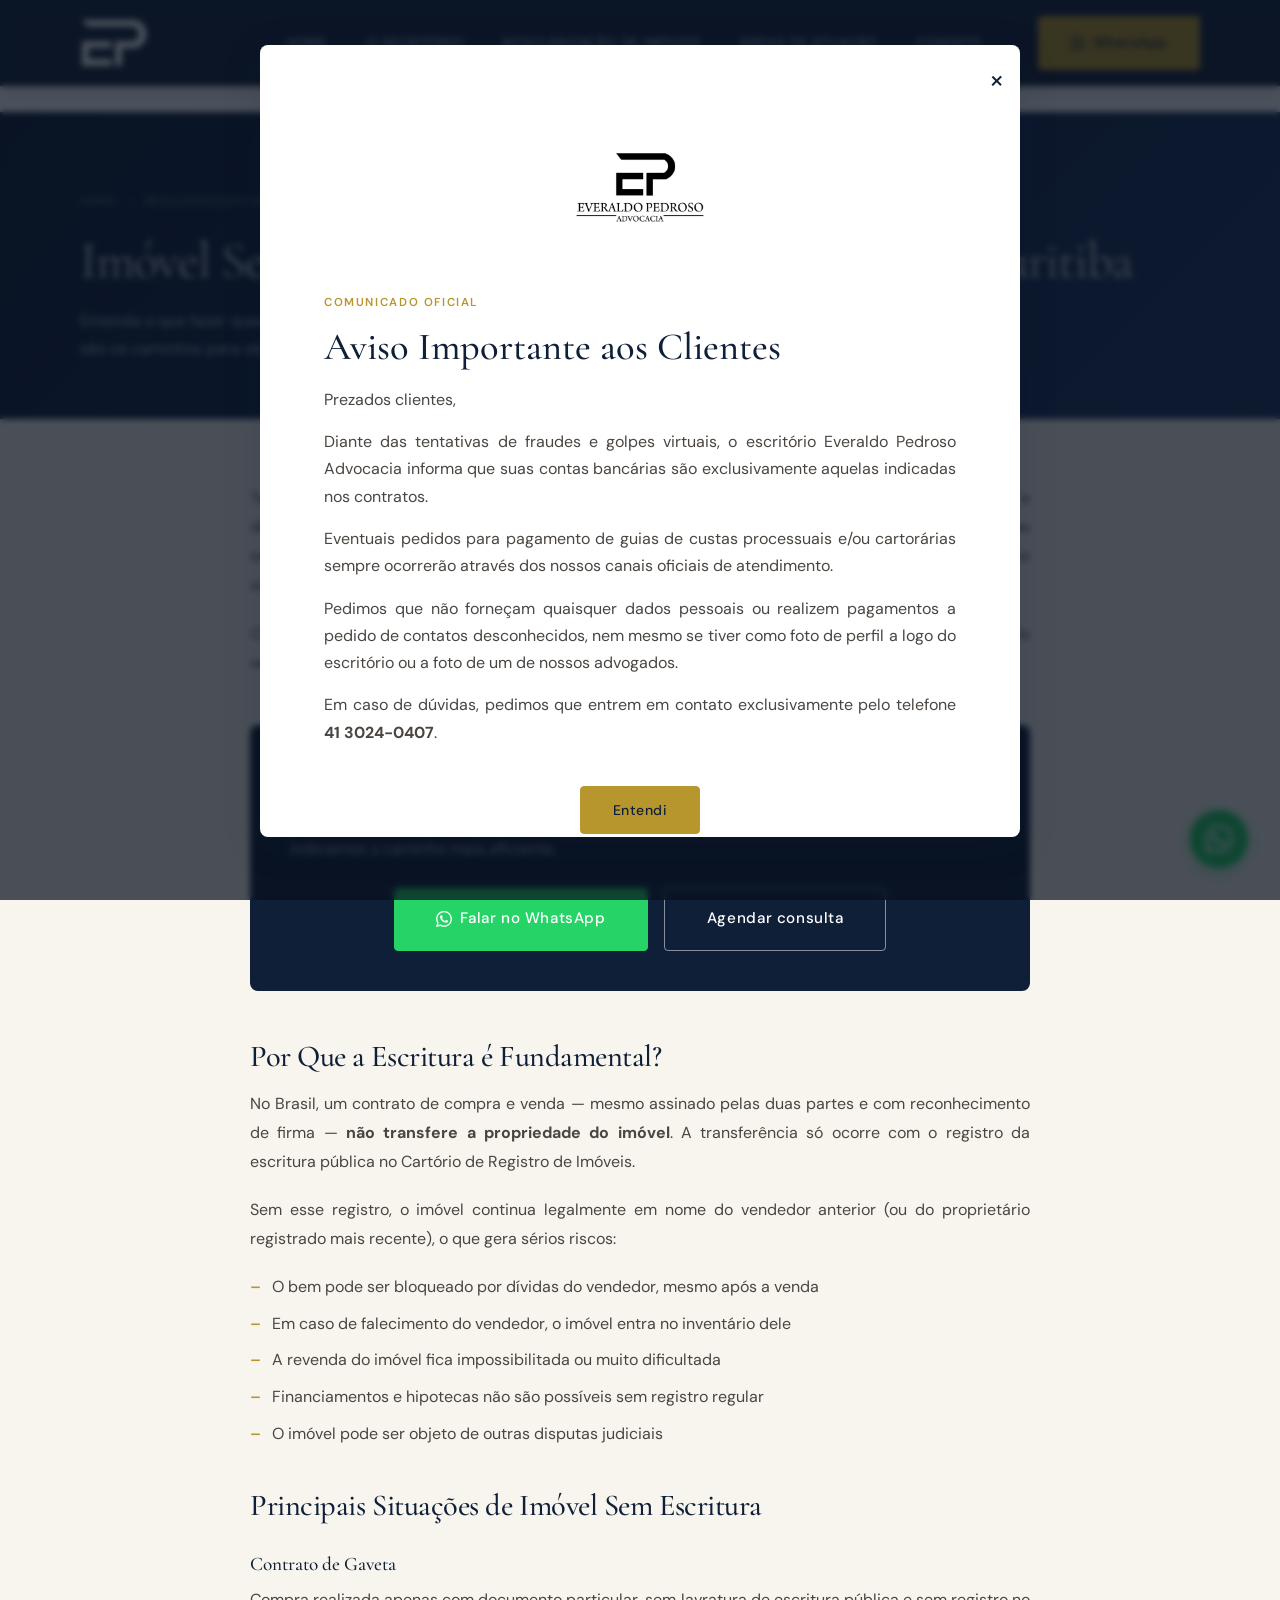
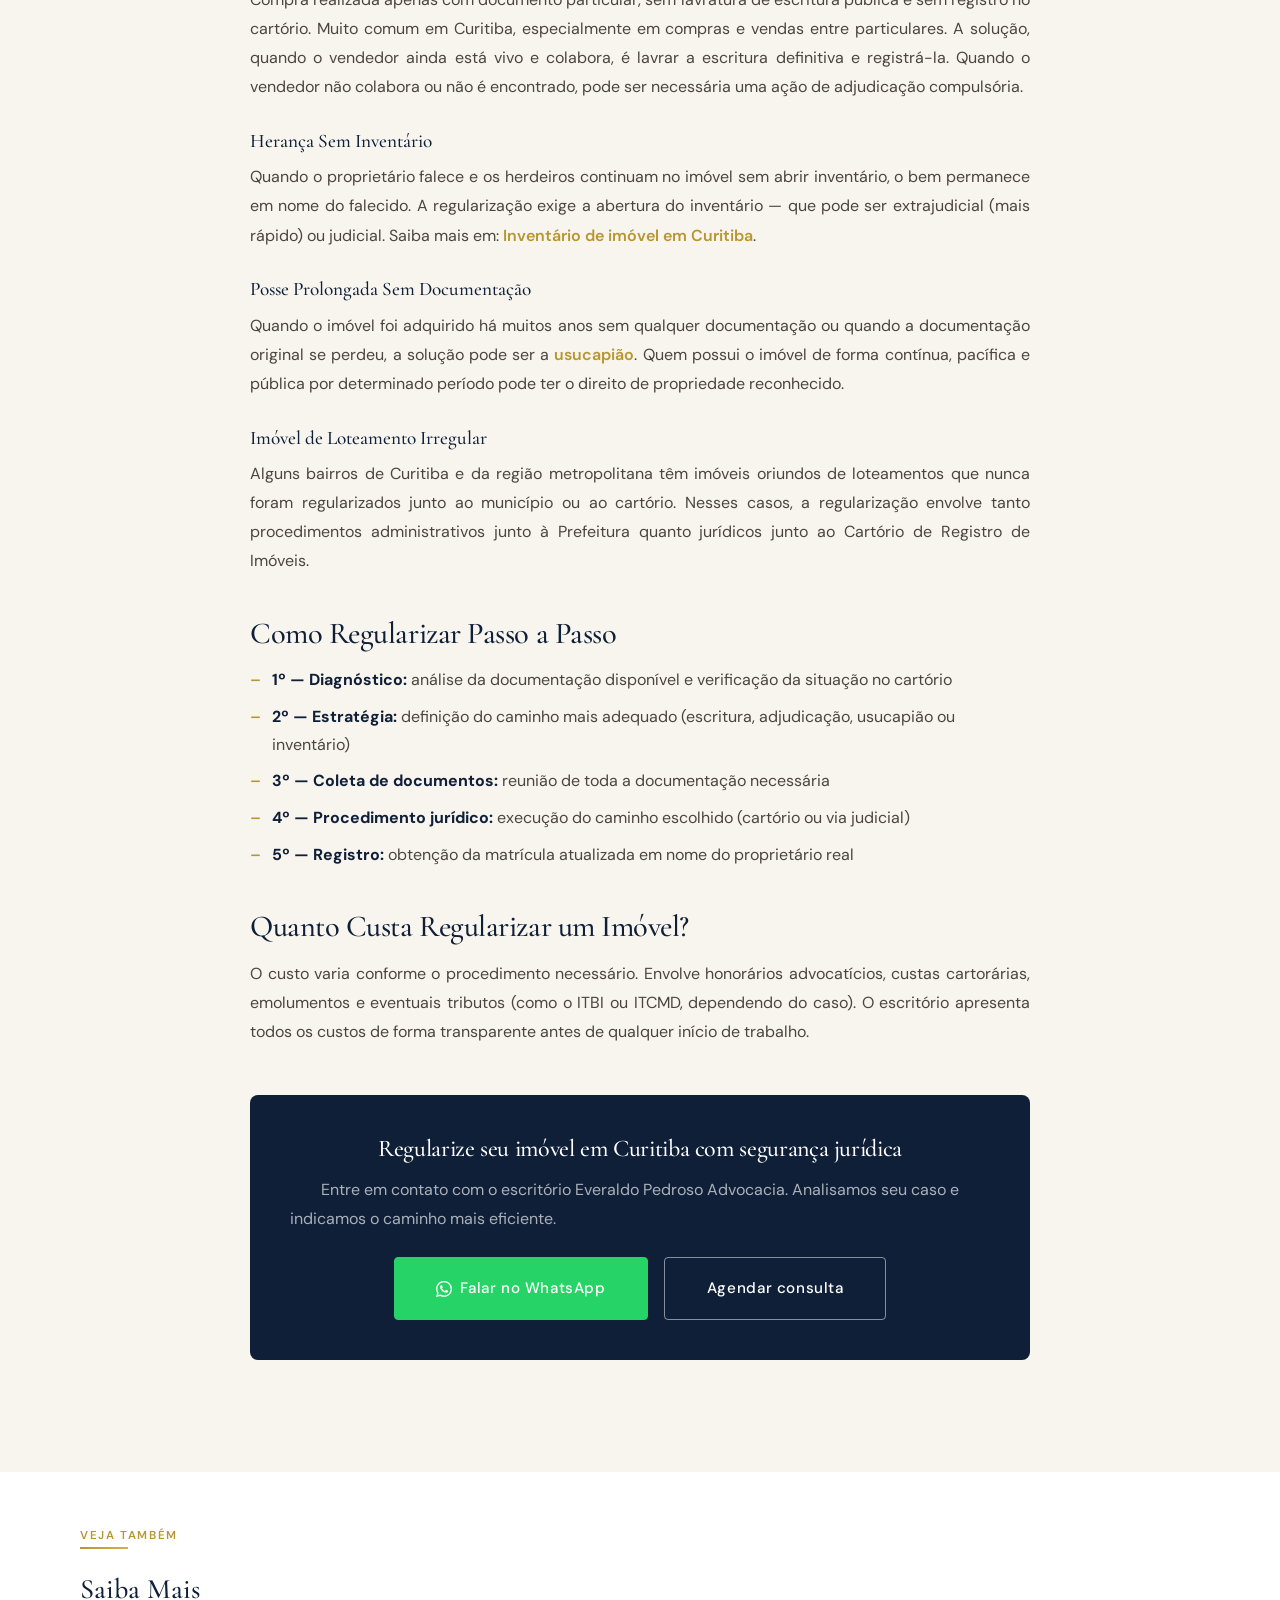
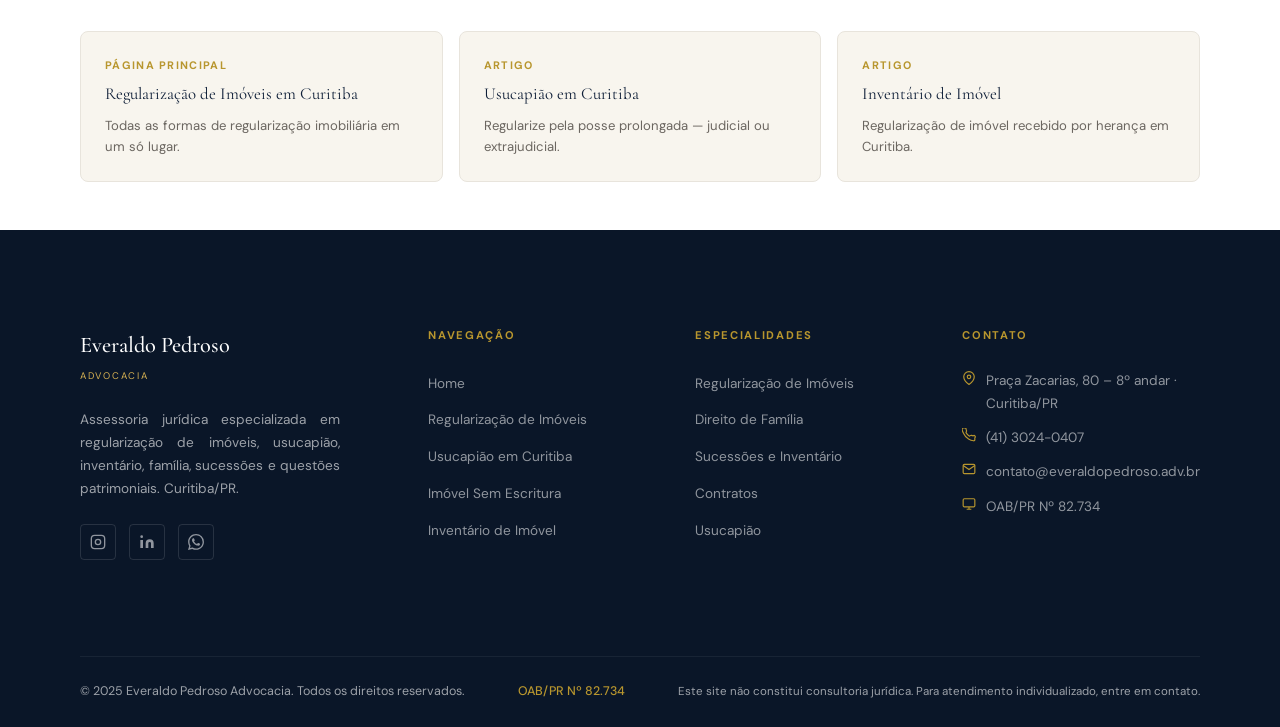
<file: imovel-sem-escritura.html>
<!DOCTYPE html>
<html lang="pt-BR">
<head>
  <meta charset="UTF-8" />
  <meta name="viewport" content="width=device-width, initial-scale=1.0" />
  <title>Imóvel Sem Escritura em Curitiba — Como Regularizar | Everaldo Pedroso Advocacia</title>
  <meta name="description" content="Advogado especializado em regularização de imóvel sem escritura em Curitiba. Usucapião, adjudicação compulsória, inventário e mais. OAB/PR 82.734." />
  <meta property="og:title" content="Imóvel Sem Escritura em Curitiba — Como Regularizar | Everaldo Pedroso Advocacia" />
  <meta property="og:description" content="Advogado especializado em regularização de imóvel sem escritura em Curitiba. Usucapião, adjudicação compulsória, inventário e mais. OAB/PR 82.734." />
  <meta property="og:type" content="website" />
  <meta property="og:locale" content="pt_BR" />
  <link rel="canonical" href="https://everaldopedroso.adv.br/imovel-sem-escritura.html" />
  <link rel="preconnect" href="https://fonts.googleapis.com" />
  <link rel="preconnect" href="https://fonts.gstatic.com" crossorigin />
  <link href="https://fonts.googleapis.com/css2?family=Cormorant+Garamond:ital,wght@0,300;0,400;0,500;0,600;0,700;1,300;1,400;1,500&family=DM+Sans:ital,opsz,wght@0,9..40,300;0,9..40,400;0,9..40,500;0,9..40,600;1,9..40,300&display=swap" rel="stylesheet" />
  <link rel="stylesheet" href="css/style.css" />
  <style>
    .seo-page { padding-top: 7rem; }
    .seo-hero { background: var(--navy); padding: 5rem 0 3.5rem; position: relative; overflow: hidden; }
    .seo-hero::before { content:''; position:absolute; inset:0; background: linear-gradient(135deg,#0F1F38 0%,#1E3560 100%); }
    .seo-hero__inner { position:relative; z-index:1; max-width:var(--container); margin:0 auto; padding:0 var(--space-lg); }
    .seo-hero__breadcrumb { display:flex; align-items:center; gap:.5rem; font-size:.72rem; letter-spacing:.06em; text-transform:uppercase; color:rgba(255,255,255,.4); margin-bottom:1.2rem; }
    .seo-hero__breadcrumb a { color:rgba(255,255,255,.4); transition:color .3s; }
    .seo-hero__breadcrumb a:hover { color:var(--gold-light); }
    .seo-hero__breadcrumb span { color:var(--gold); }
    .seo-hero h1 { font-family:var(--font-serif); font-size:clamp(2rem,4.5vw,3.2rem); font-weight:300; color:var(--white); letter-spacing:-0.02em; margin-bottom:1rem; }
    .seo-hero__sub { font-size:1rem; color:rgba(255,255,255,.65); max-width:560px; line-height:1.75; }
    .seo-content { background:var(--cream); padding:4rem 0; }
    .seo-content__inner { max-width:860px; margin:0 auto; padding:0 var(--space-lg); }
    .seo-content h2 { font-family:var(--font-serif); font-size:clamp(1.4rem,2.5vw,1.9rem); color:var(--navy); margin:2.5rem 0 .9rem; letter-spacing:-.015em; text-align:left; }
    .seo-content h3 { font-family:var(--font-serif); font-size:1.2rem; color:var(--navy); margin:1.8rem 0 .6rem; text-align:left; }
    .seo-content p { color:var(--text-body); line-height:1.82; margin-bottom:1.2rem; text-align:justify; text-align-last:left; hyphens:auto; }
    .seo-content ul { padding-left:0; margin-bottom:1.4rem; list-style:none; }
    .seo-content ul li { color:var(--text-body); line-height:1.75; margin-bottom:.55rem; padding-left:1.4rem; position:relative; text-align:left; hyphens:auto; }
    .seo-content ul li::before { content:"–"; position:absolute; left:0; color:var(--gold); font-weight:600; }
    .seo-content ul li strong { color:var(--navy); }
    .seo-cta { background:var(--navy); border-radius:8px; padding:2.5rem; text-align:center; margin:3rem 0; }
    .seo-cta h2 { color:var(--white) !important; font-size:1.5rem !important; margin:0 0 .75rem !important; text-align:center !important; }
    .seo-cta p { color:rgba(255,255,255,.65) !important; text-align:center !important; margin-bottom:1.5rem !important; }
    .seo-cta__btns { display:flex; gap:1rem; flex-wrap:wrap; justify-content:center; }
    .seo-links { background:var(--white); padding:3rem 0; }
    .seo-links__inner { max-width:var(--container); margin:0 auto; padding:0 var(--space-lg); }
    .seo-links__grid { display:grid; grid-template-columns:repeat(auto-fit,minmax(220px,1fr)); gap:1rem; margin-top:1.5rem; }
    .seo-link-card { background:var(--cream); border:1px solid var(--gray-200); border-radius:8px; padding:1.5rem; text-decoration:none; display:block; transition:all .3s; }
    .seo-link-card:hover { border-color:var(--gold-pale); box-shadow:0 8px 32px rgba(15,31,56,.1); transform:translateY(-3px); }
    .seo-link-card__label { font-size:.68rem; font-weight:700; letter-spacing:.12em; text-transform:uppercase; color:var(--gold); margin-bottom:.4rem; }
    .seo-link-card__title { font-family:var(--font-serif); font-size:1.05rem; color:var(--navy); margin-bottom:.35rem; }
    .seo-link-card__desc { font-size:.82rem; color:var(--gray-600); line-height:1.6; }
    @media(max-width:768px){
      .seo-content__inner { padding:0 1.25rem; }
      .seo-cta { padding:2rem 1.5rem; }
      .seo-cta__btns { flex-direction:column; align-items:center; }
    }
  </style>
</head>
<body class="seo-page">
<div id="fraudModal" class="fraud-modal" aria-hidden="true" role="dialog" aria-labelledby="fraud-modal-title">
  <div class="fraud-modal__backdrop" data-close-fraud></div>
  <div class="fraud-modal__dialog" role="document">
    <button class="fraud-modal__close" type="button" aria-label="Fechar aviso" data-close-fraud>&times;</button>
    <img src="assets/equipe/Logo4.png" alt="Everaldo Pedroso Advocacia" class="fraud-modal__logo" />
    <span class="label fraud-modal__label">Comunicado Oficial</span>
    <h2 id="fraud-modal-title" class="fraud-modal__title">Aviso Importante aos Clientes</h2>
    <div class="fraud-modal__content">
      <p>Prezados clientes,</p>
      <p>Diante das tentativas de fraudes e golpes virtuais, o escritório Everaldo Pedroso Advocacia informa que suas contas bancárias são exclusivamente aquelas indicadas nos contratos.</p>
      <p>Eventuais pedidos para pagamento de guias de custas processuais e/ou cartorárias sempre ocorrerão através dos nossos canais oficiais de atendimento.</p>
      <p>Pedimos que não forneçam quaisquer dados pessoais ou realizem pagamentos a pedido de contatos desconhecidos, nem mesmo se tiver como foto de perfil a logo do escritório ou a foto de um de nossos advogados.</p>
      <p>Em caso de dúvidas, pedimos que entrem em contato exclusivamente pelo telefone <strong>41 3024-0407</strong>.</p>
    </div>
    <div class="fraud-modal__actions">
      <button class="btn btn--primary" type="button" data-close-fraud>Entendi</button>
    </div>
  </div>
</div>
<header id="navbar" class="navbar" role="banner">
  <div class="navbar__inner">
    <a href="index.html" class="navbar__logo" aria-label="Everaldo Pedroso Advocacia — Página inicial">
      <img src="assets/equipe/logo.png" alt="Everaldo Pedroso Advocacia" class="navbar__logo-img" />
    </a>
    <nav class="navbar__nav" role="navigation" aria-label="Menu principal">
      <a href="index.html" class="navbar__link">Home</a>
      <a href="index.html#escritorio" class="navbar__link">O Escritório</a>
      <a href="regularizacao-de-imoveis-curitiba.html" class="navbar__link">Regularização de Imóveis</a>
      <a href="index.html#areas" class="navbar__link">Áreas de Atuação</a>
      <a href="index.html#contato" class="navbar__link">Contato</a>
      <a href="https://wa.me/554130240407?text=Olá!%20Gostaria%20de%20agendar%20uma%20consulta." target="_blank" rel="noopener noreferrer" class="btn btn--primary navbar__cta">
        <svg width="14" height="14" viewBox="0 0 24 24" fill="currentColor" aria-hidden="true"><path d="M17.472 14.382c-.297-.149-1.758-.867-2.03-.967-.273-.099-.471-.148-.67.15-.197.297-.767.966-.94 1.164-.173.199-.347.223-.644.075-.297-.15-1.255-.463-2.39-1.475-.883-.788-1.48-1.761-1.653-2.059-.173-.297-.018-.458.13-.606.134-.133.298-.347.446-.52.149-.174.198-.298.298-.497.099-.198.05-.371-.025-.52-.075-.149-.669-1.612-.916-2.207-.242-.579-.487-.5-.669-.51-.173-.008-.371-.01-.57-.01-.198 0-.52.074-.792.372-.272.297-1.04 1.016-1.04 2.479 0 1.462 1.065 2.875 1.213 3.074.149.198 2.096 3.2 5.077 4.487.709.306 1.262.489 1.694.625.712.227 1.36.195 1.871.118.571-.085 1.758-.719 2.006-1.413.248-.694.248-1.289.173-1.413-.074-.124-.272-.198-.57-.347m-5.421 7.403h-.004a9.87 9.87 0 01-5.031-1.378l-.361-.214-3.741.982.998-3.648-.235-.374a9.86 9.86 0 01-1.51-5.26c.001-5.45 4.436-9.884 9.888-9.884 2.64 0 5.122 1.03 6.988 2.898a9.825 9.825 0 012.893 6.994c-.003 5.45-4.437 9.884-9.885 9.884m8.413-18.297A11.815 11.815 0 0012.05 0C5.495 0 .16 5.335.157 11.892c0 2.096.547 4.142 1.588 5.945L.057 24l6.305-1.654a11.882 11.882 0 005.683 1.448h.005c6.554 0 11.89-5.335 11.893-11.893a11.821 11.821 0 00-3.48-8.413Z"/></svg>
        WhatsApp
      </a>
    </nav>
    <button id="hamburger" class="navbar__hamburger" aria-label="Abrir menu" aria-expanded="false" aria-controls="mobileMenu">
      <span></span><span></span><span></span>
    </button>
  </div>
  <nav id="mobileMenu" class="navbar__mobile-menu" aria-label="Menu mobile">
    <a href="index.html" class="navbar__mobile-link">Home</a>
    <a href="index.html#escritorio" class="navbar__mobile-link">O Escritório</a>
    <a href="regularizacao-de-imoveis-curitiba.html" class="navbar__mobile-link">Regularização de Imóveis</a>
    <a href="index.html#areas" class="navbar__mobile-link">Áreas de Atuação</a>
    <a href="index.html#contato" class="navbar__mobile-link">Contato</a>
    <a href="https://wa.me/554130240407?text=Olá!%20Gostaria%20de%20agendar%20uma%20consulta." target="_blank" rel="noopener noreferrer" class="btn btn--primary navbar__mobile-cta">Falar pelo WhatsApp</a>
  </nav>
</header>

<div class="seo-hero">
  <div class="seo-hero__inner">
    <nav class="seo-hero__breadcrumb">
      <a href="index.html">Home</a>
      <svg width="12" height="12" viewBox="0 0 24 24" fill="none" stroke="currentColor" stroke-width="2"><path d="M9 18l6-6-6-6"/></svg>
      <a href="regularizacao-de-imoveis-curitiba.html">Regularização de Imóveis</a>
      <svg width="12" height="12" viewBox="0 0 24 24" fill="none" stroke="currentColor" stroke-width="2"><path d="M9 18l6-6-6-6"/></svg>
      <span>Imóvel Sem Escritura</span>
    </nav>
    <h1>Imóvel Sem Escritura — Como Regularizar em Curitiba</h1>
    <p class="seo-hero__sub">Entenda o que fazer quando seu imóvel não tem escritura registrada e quais são os caminhos para obter a regularização definitiva em Curitiba/PR.</p>
  </div>
</div>

<section class="seo-content">
  <div class="seo-content__inner">
    <p>Ter um imóvel sem escritura é um dos problemas jurídicos mais comuns entre os moradores de Curitiba e da Região Metropolitana. Compras informais, heranças sem inventário e loteamentos não regularizados são as principais causas. Sem a escritura registrada, o proprietário real corre riscos patrimoniais significativos e não consegue exercer plenamente os direitos sobre o bem.</p>
    <p>O escritório <strong>Everaldo Pedroso Advocacia</strong> analisa cada caso individualmente e identifica o caminho mais seguro e eficiente para a regularização do imóvel em Curitiba.</p>

    <div class="seo-cta">
  <h2>Tem imóvel sem escritura em Curitiba? Fale conosco</h2>
  <p>Entre em contato com o escritório Everaldo Pedroso Advocacia. Analisamos seu caso e indicamos o caminho mais eficiente.</p>
  <div class="seo-cta__btns">
    <a href="https://wa.me/554130240407?text=Olá!%20Gostaria%20de%20agendar%20uma%20consulta%20sobre%20regularização%20de%20imóvel." target="_blank" rel="noopener noreferrer" class="btn btn--whatsapp btn--lg"><svg width="16" height="16" viewBox="0 0 24 24" fill="currentColor"><path d="M17.472 14.382c-.297-.149-1.758-.867-2.03-.967-.273-.099-.471-.148-.67.15-.197.297-.767.966-.94 1.164-.173.199-.347.223-.644.075-.297-.15-1.255-.463-2.39-1.475-.883-.788-1.48-1.761-1.653-2.059-.173-.297-.018-.458.13-.606.134-.133.298-.347.446-.52.149-.174.198-.298.298-.497.099-.198.05-.371-.025-.52-.075-.149-.669-1.612-.916-2.207-.242-.579-.487-.5-.669-.51-.173-.008-.371-.01-.57-.01-.198 0-.52.074-.792.372-.272.297-1.04 1.016-1.04 2.479 0 1.462 1.065 2.875 1.213 3.074.149.198 2.096 3.2 5.077 4.487.709.306 1.262.489 1.694.625.712.227 1.36.195 1.871.118.571-.085 1.758-.719 2.006-1.413.248-.694.248-1.289.173-1.413-.074-.124-.272-.198-.57-.347m-5.421 7.403h-.004a9.87 9.87 0 01-5.031-1.378l-.361-.214-3.741.982.998-3.648-.235-.374a9.86 9.86 0 01-1.51-5.26c.001-5.45 4.436-9.884 9.888-9.884 2.64 0 5.122 1.03 6.988 2.898a9.825 9.825 0 012.893 6.994c-.003 5.45-4.437 9.884-9.885 9.884m8.413-18.297A11.815 11.815 0 0012.05 0C5.495 0 .16 5.335.157 11.892c0 2.096.547 4.142 1.588 5.945L.057 24l6.305-1.654a11.882 11.882 0 005.683 1.448h.005c6.554 0 11.89-5.335 11.893-11.893a11.821 11.821 0 00-3.48-8.413Z"/></svg>Falar no WhatsApp</a>
    <a href="index.html#contato" class="btn btn--outline-light btn--lg">Agendar consulta</a>
  </div>
</div>

    <h2>Por Que a Escritura é Fundamental?</h2>
    <p>No Brasil, um contrato de compra e venda — mesmo assinado pelas duas partes e com reconhecimento de firma — <strong>não transfere a propriedade do imóvel</strong>. A transferência só ocorre com o registro da escritura pública no Cartório de Registro de Imóveis.</p>
    <p>Sem esse registro, o imóvel continua legalmente em nome do vendedor anterior (ou do proprietário registrado mais recente), o que gera sérios riscos:</p>
    <ul>
      <li>O bem pode ser bloqueado por dívidas do vendedor, mesmo após a venda</li>
      <li>Em caso de falecimento do vendedor, o imóvel entra no inventário dele</li>
      <li>A revenda do imóvel fica impossibilitada ou muito dificultada</li>
      <li>Financiamentos e hipotecas não são possíveis sem registro regular</li>
      <li>O imóvel pode ser objeto de outras disputas judiciais</li>
    </ul>

    <h2>Principais Situações de Imóvel Sem Escritura</h2>

    <h3>Contrato de Gaveta</h3>
    <p>Compra realizada apenas com documento particular, sem lavratura de escritura pública e sem registro no cartório. Muito comum em Curitiba, especialmente em compras e vendas entre particulares. A solução, quando o vendedor ainda está vivo e colabora, é lavrar a escritura definitiva e registrá-la. Quando o vendedor não colabora ou não é encontrado, pode ser necessária uma ação de adjudicação compulsória.</p>

    <h3>Herança Sem Inventário</h3>
    <p>Quando o proprietário falece e os herdeiros continuam no imóvel sem abrir inventário, o bem permanece em nome do falecido. A regularização exige a abertura do inventário — que pode ser extrajudicial (mais rápido) ou judicial. Saiba mais em: <a href="inventario-de-imovel-curitiba.html" style="color:var(--gold);font-weight:600;">Inventário de imóvel em Curitiba</a>.</p>

    <h3>Posse Prolongada Sem Documentação</h3>
    <p>Quando o imóvel foi adquirido há muitos anos sem qualquer documentação ou quando a documentação original se perdeu, a solução pode ser a <a href="usucapiao-curitiba.html" style="color:var(--gold);font-weight:600;">usucapião</a>. Quem possui o imóvel de forma contínua, pacífica e pública por determinado período pode ter o direito de propriedade reconhecido.</p>

    <h3>Imóvel de Loteamento Irregular</h3>
    <p>Alguns bairros de Curitiba e da região metropolitana têm imóveis oriundos de loteamentos que nunca foram regularizados junto ao município ou ao cartório. Nesses casos, a regularização envolve tanto procedimentos administrativos junto à Prefeitura quanto jurídicos junto ao Cartório de Registro de Imóveis.</p>

    <h2>Como Regularizar Passo a Passo</h2>
    <ul>
      <li><strong>1º — Diagnóstico:</strong> análise da documentação disponível e verificação da situação no cartório</li>
      <li><strong>2º — Estratégia:</strong> definição do caminho mais adequado (escritura, adjudicação, usucapião ou inventário)</li>
      <li><strong>3º — Coleta de documentos:</strong> reunião de toda a documentação necessária</li>
      <li><strong>4º — Procedimento jurídico:</strong> execução do caminho escolhido (cartório ou via judicial)</li>
      <li><strong>5º — Registro:</strong> obtenção da matrícula atualizada em nome do proprietário real</li>
    </ul>

    <h2>Quanto Custa Regularizar um Imóvel?</h2>
    <p>O custo varia conforme o procedimento necessário. Envolve honorários advocatícios, custas cartorárias, emolumentos e eventuais tributos (como o ITBI ou ITCMD, dependendo do caso). O escritório apresenta todos os custos de forma transparente antes de qualquer início de trabalho.</p>

    <div class="seo-cta">
  <h2>Regularize seu imóvel em Curitiba com segurança jurídica</h2>
  <p>Entre em contato com o escritório Everaldo Pedroso Advocacia. Analisamos seu caso e indicamos o caminho mais eficiente.</p>
  <div class="seo-cta__btns">
    <a href="https://wa.me/554130240407?text=Olá!%20Gostaria%20de%20agendar%20uma%20consulta%20sobre%20regularização%20de%20imóvel." target="_blank" rel="noopener noreferrer" class="btn btn--whatsapp btn--lg"><svg width="16" height="16" viewBox="0 0 24 24" fill="currentColor"><path d="M17.472 14.382c-.297-.149-1.758-.867-2.03-.967-.273-.099-.471-.148-.67.15-.197.297-.767.966-.94 1.164-.173.199-.347.223-.644.075-.297-.15-1.255-.463-2.39-1.475-.883-.788-1.48-1.761-1.653-2.059-.173-.297-.018-.458.13-.606.134-.133.298-.347.446-.52.149-.174.198-.298.298-.497.099-.198.05-.371-.025-.52-.075-.149-.669-1.612-.916-2.207-.242-.579-.487-.5-.669-.51-.173-.008-.371-.01-.57-.01-.198 0-.52.074-.792.372-.272.297-1.04 1.016-1.04 2.479 0 1.462 1.065 2.875 1.213 3.074.149.198 2.096 3.2 5.077 4.487.709.306 1.262.489 1.694.625.712.227 1.36.195 1.871.118.571-.085 1.758-.719 2.006-1.413.248-.694.248-1.289.173-1.413-.074-.124-.272-.198-.57-.347m-5.421 7.403h-.004a9.87 9.87 0 01-5.031-1.378l-.361-.214-3.741.982.998-3.648-.235-.374a9.86 9.86 0 01-1.51-5.26c.001-5.45 4.436-9.884 9.888-9.884 2.64 0 5.122 1.03 6.988 2.898a9.825 9.825 0 012.893 6.994c-.003 5.45-4.437 9.884-9.885 9.884m8.413-18.297A11.815 11.815 0 0012.05 0C5.495 0 .16 5.335.157 11.892c0 2.096.547 4.142 1.588 5.945L.057 24l6.305-1.654a11.882 11.882 0 005.683 1.448h.005c6.554 0 11.89-5.335 11.893-11.893a11.821 11.821 0 00-3.48-8.413Z"/></svg>Falar no WhatsApp</a>
    <a href="index.html#contato" class="btn btn--outline-light btn--lg">Agendar consulta</a>
  </div>
</div>
  </div>
</section>

<section class="seo-links">
  <div class="seo-links__inner">
    <span class="label">Veja Também</span>
    <span class="gold-line" aria-hidden="true"></span>
    <h2 class="heading-2">Saiba Mais</h2>
    <div class="seo-links__grid">
      <a href="regularizacao-de-imoveis-curitiba.html" class="seo-link-card">
        <div class="seo-link-card__label">Página Principal</div>
        <div class="seo-link-card__title">Regularização de Imóveis em Curitiba</div>
        <div class="seo-link-card__desc">Todas as formas de regularização imobiliária em um só lugar.</div>
      </a>
      <a href="usucapiao-curitiba.html" class="seo-link-card">
        <div class="seo-link-card__label">Artigo</div>
        <div class="seo-link-card__title">Usucapião em Curitiba</div>
        <div class="seo-link-card__desc">Regularize pela posse prolongada — judicial ou extrajudicial.</div>
      </a>
      <a href="inventario-de-imovel-curitiba.html" class="seo-link-card">
        <div class="seo-link-card__label">Artigo</div>
        <div class="seo-link-card__title">Inventário de Imóvel</div>
        <div class="seo-link-card__desc">Regularização de imóvel recebido por herança em Curitiba.</div>
      </a>
    </div>
  </div>
</section>
<footer class="footer" role="contentinfo">
  <div class="container">
    <div class="footer__grid">
      <div>
        <div class="footer__brand-name">Everaldo Pedroso</div>
        <div class="footer__brand-sub">Advocacia</div>
        <p class="footer__brand-text">Assessoria jurídica especializada em regularização de imóveis, usucapião, inventário, família, sucessões e questões patrimoniais. Curitiba/PR.</p>
        <div class="footer__social" style="margin-top:1.5rem;" aria-label="Redes sociais">
          <a href="https://www.instagram.com/everaldopedroso.adv" target="_blank" class="footer__social-link" aria-label="Instagram" rel="noopener noreferrer"><svg width="16" height="16" viewBox="0 0 24 24" fill="none" stroke="currentColor" stroke-width="2"><rect x="2" y="2" width="20" height="20" rx="5" ry="5"/><circle cx="12" cy="12" r="4"/><line x1="17.5" y1="6.5" x2="17.51" y2="6.5"/></svg></a>
          <a href="https://www.linkedin.com/in/everaldo-pedroso-junior-8b86a0211" target="_blank" class="footer__social-link" aria-label="LinkedIn" rel="noopener noreferrer"><svg width="16" height="16" viewBox="0 0 24 24" fill="currentColor"><path d="M16 8a6 6 0 016 6v7h-4v-7a2 2 0 00-2-2 2 2 0 00-2 2v7h-4v-7a6 6 0 016-6zM2 9h4v12H2z"/><circle cx="4" cy="4" r="2"/></svg></a>
          <a href="https://wa.me/554130240407" class="footer__social-link" aria-label="WhatsApp" rel="noopener noreferrer"><svg width="16" height="16" viewBox="0 0 24 24" fill="currentColor"><path d="M17.472 14.382c-.297-.149-1.758-.867-2.03-.967-.273-.099-.471-.148-.67.15-.197.297-.767.966-.94 1.164-.173.199-.347.223-.644.075-.297-.15-1.255-.463-2.39-1.475-.883-.788-1.48-1.761-1.653-2.059-.173-.297-.018-.458.13-.606.134-.133.298-.347.446-.52.149-.174.198-.298.298-.497.099-.198.05-.371-.025-.52-.075-.149-.669-1.612-.916-2.207-.242-.579-.487-.5-.669-.51-.173-.008-.371-.01-.57-.01-.198 0-.52.074-.792.372-.272.297-1.04 1.016-1.04 2.479 0 1.462 1.065 2.875 1.213 3.074.149.198 2.096 3.2 5.077 4.487.709.306 1.262.489 1.694.625.712.227 1.36.195 1.871.118.571-.085 1.758-.719 2.006-1.413.248-.694.248-1.289.173-1.413-.074-.124-.272-.198-.57-.347m-5.421 7.403h-.004a9.87 9.87 0 01-5.031-1.378l-.361-.214-3.741.982.998-3.648-.235-.374a9.86 9.86 0 01-1.51-5.26c.001-5.45 4.436-9.884 9.888-9.884 2.64 0 5.122 1.03 6.988 2.898a9.825 9.825 0 012.893 6.994c-.003 5.45-4.437 9.884-9.885 9.884m8.413-18.297A11.815 11.815 0 0012.05 0C5.495 0 .16 5.335.157 11.892c0 2.096.547 4.142 1.588 5.945L.057 24l6.305-1.654a11.882 11.882 0 005.683 1.448h.005c6.554 0 11.89-5.335 11.893-11.893a11.821 11.821 0 00-3.48-8.413Z"/></svg></a>
        </div>
      </div>
      <div>
        <div class="footer__col-title">Navegação</div>
        <ul class="footer__links">
          <li><a href="index.html" class="footer__link">Home</a></li>
          <li><a href="regularizacao-de-imoveis-curitiba.html" class="footer__link">Regularização de Imóveis</a></li>
          <li><a href="usucapiao-curitiba.html" class="footer__link">Usucapião em Curitiba</a></li>
          <li><a href="imovel-sem-escritura.html" class="footer__link">Imóvel Sem Escritura</a></li>
          <li><a href="inventario-de-imovel-curitiba.html" class="footer__link">Inventário de Imóvel</a></li>
        </ul>
      </div>
      <div>
        <div class="footer__col-title">Especialidades</div>
        <ul class="footer__links">
          <li><a href="regularizacao-de-imoveis-curitiba.html" class="footer__link">Regularização de Imóveis</a></li>
          <li><a href="index.html#areas" class="footer__link">Direito de Família</a></li>
          <li><a href="inventario-de-imovel-curitiba.html" class="footer__link">Sucessões e Inventário</a></li>
          <li><a href="index.html#areas" class="footer__link">Contratos</a></li>
          <li><a href="usucapiao-curitiba.html" class="footer__link">Usucapião</a></li>
        </ul>
      </div>
      <div>
        <div class="footer__col-title">Contato</div>
        <div class="footer__contact-item"><svg width="14" height="14" viewBox="0 0 24 24" fill="none" stroke="currentColor" stroke-width="2"><path d="M21 10c0 7-9 13-9 13s-9-6-9-13a9 9 0 0118 0z"/><circle cx="12" cy="10" r="3"/></svg>Praça Zacarias, 80 – 8º andar · Curitiba/PR</div>
        <div class="footer__contact-item"><svg width="14" height="14" viewBox="0 0 24 24" fill="none" stroke="currentColor" stroke-width="2"><path d="M22 16.92v3a2 2 0 01-2.18 2 19.79 19.79 0 01-8.63-3.07A19.5 19.5 0 013.07 9.81a19.79 19.79 0 01-3.07-8.63A2 2 0 012 0h3a2 2 0 012 1.72c.127.96.361 1.903.7 2.81a2 2 0 01-.45 2.11L6.91 7.91a16 16 0 006.06 6.06l1.27-.83a2 2 0 012.11-.45c.907.339 1.85.573 2.81.7A2 2 0 0122 16.92z"/></svg><a href="tel:+554130240407" class="footer__link">(41) 3024-0407</a></div>
        <div class="footer__contact-item"><svg width="14" height="14" viewBox="0 0 24 24" fill="none" stroke="currentColor" stroke-width="2"><path d="M4 4h16c1.1 0 2 .9 2 2v12c0 1.1-.9 2-2 2H4c-1.1 0-2-.9-2-2V6c0-1.1.9-2 2-2z"/><polyline points="22,6 12,13 2,6"/></svg><a href="mailto:contato@everaldopedroso.adv.br" class="footer__link">contato@everaldopedroso.adv.br</a></div>
        <div class="footer__contact-item"><svg width="14" height="14" viewBox="0 0 24 24" fill="none" stroke="currentColor" stroke-width="2"><rect x="2" y="3" width="20" height="14" rx="2"/><path d="M8 21h8M12 17v4"/></svg>OAB/PR Nº 82.734</div>
      </div>
    </div>
    <div class="footer__bottom">
      <span>&copy; 2025 Everaldo Pedroso Advocacia. Todos os direitos reservados.</span>
      <span class="footer__bottom-oab">OAB/PR Nº 82.734</span>
      <span style="font-size:0.72rem;">Este site não constitui consultoria jurídica. Para atendimento individualizado, entre em contato.</span>
    </div>
  </div>
</footer>
<a href="https://wa.me/554130240407?text=Olá!%20Gostaria%20de%20informações%20sobre%20consultoria%20jurídica." target="_blank" rel="noopener noreferrer" class="whatsapp-fab" aria-label="Abrir WhatsApp">
  <svg viewBox="0 0 24 24" fill="currentColor" aria-hidden="true"><path d="M17.472 14.382c-.297-.149-1.758-.867-2.03-.967-.273-.099-.471-.148-.67.15-.197.297-.767.966-.94 1.164-.173.199-.347.223-.644.075-.297-.15-1.255-.463-2.39-1.475-.883-.788-1.48-1.761-1.653-2.059-.173-.297-.018-.458.13-.606.134-.133.298-.347.446-.52.149-.174.198-.298.298-.497.099-.198.05-.371-.025-.52-.075-.149-.669-1.612-.916-2.207-.242-.579-.487-.5-.669-.51-.173-.008-.371-.01-.57-.01-.198 0-.52.074-.792.372-.272.297-1.04 1.016-1.04 2.479 0 1.462 1.065 2.875 1.213 3.074.149.198 2.096 3.2 5.077 4.487.709.306 1.262.489 1.694.625.712.227 1.36.195 1.871.118.571-.085 1.758-.719 2.006-1.413.248-.694.248-1.289.173-1.413-.074-.124-.272-.198-.57-.347m-5.421 7.403h-.004a9.87 9.87 0 01-5.031-1.378l-.361-.214-3.741.982.998-3.648-.235-.374a9.86 9.86 0 01-1.51-5.26c.001-5.45 4.436-9.884 9.888-9.884 2.64 0 5.122 1.03 6.988 2.898a9.825 9.825 0 012.893 6.994c-.003 5.45-4.437 9.884-9.885 9.884m8.413-18.297A11.815 11.815 0 0012.05 0C5.495 0 .16 5.335.157 11.892c0 2.096.547 4.142 1.588 5.945L.057 24l6.305-1.654a11.882 11.882 0 005.683 1.448h.005c6.554 0 11.89-5.335 11.893-11.893a11.821 11.821 0 00-3.48-8.413Z"/></svg>
</a>
<script src="js/main.js"></script>
</body>
</html>
</file>
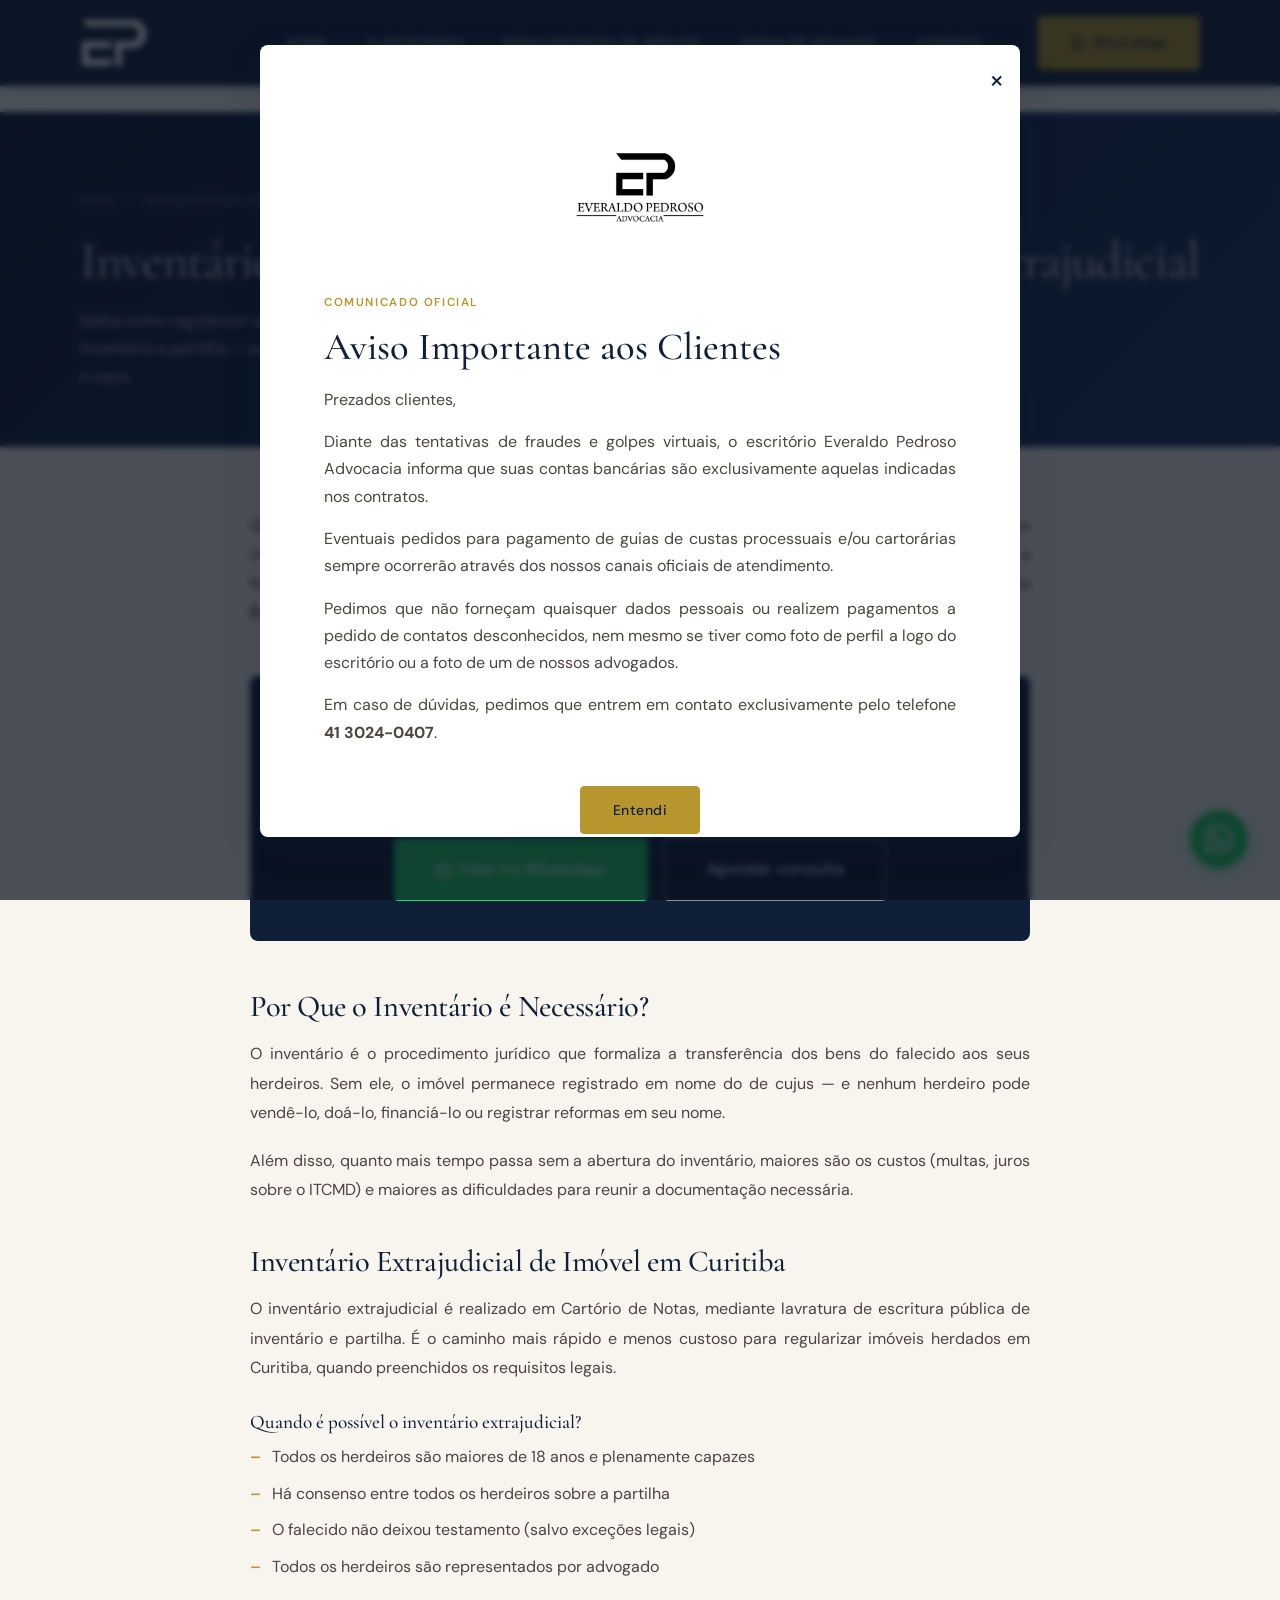
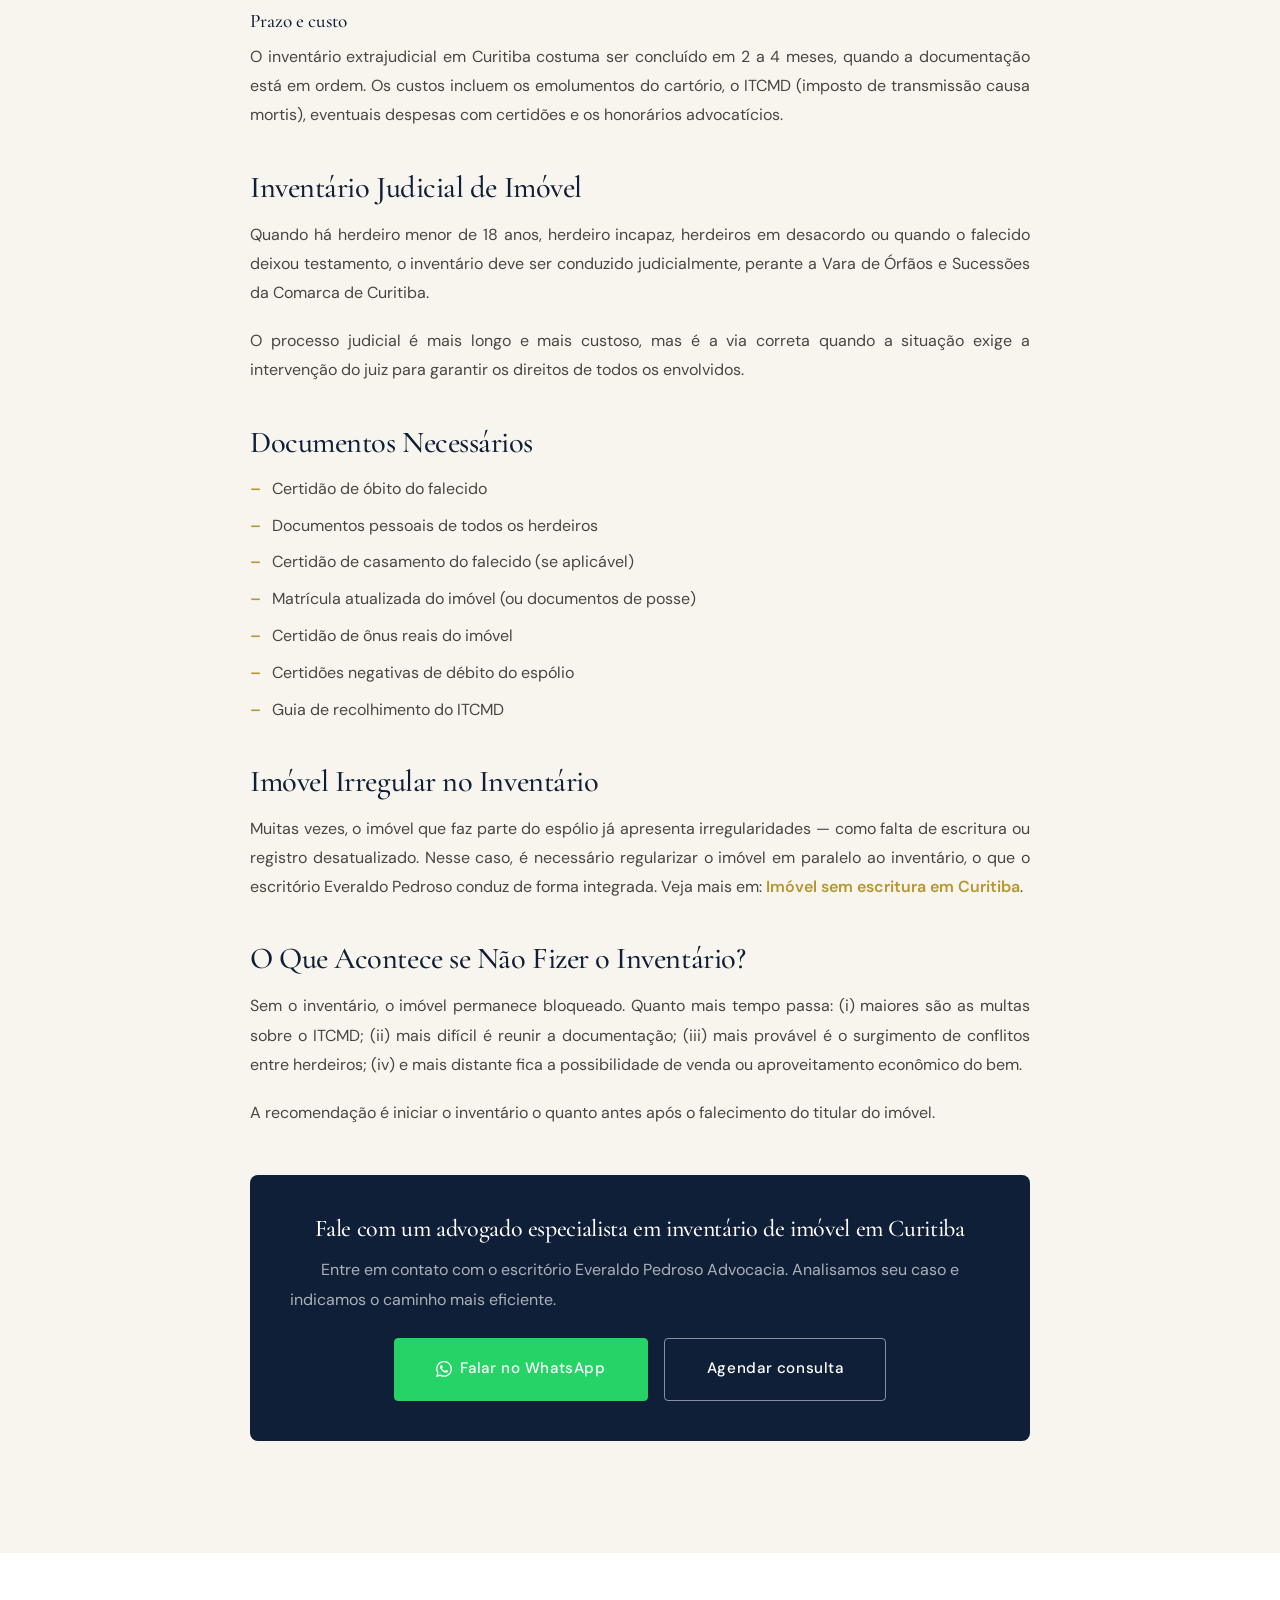
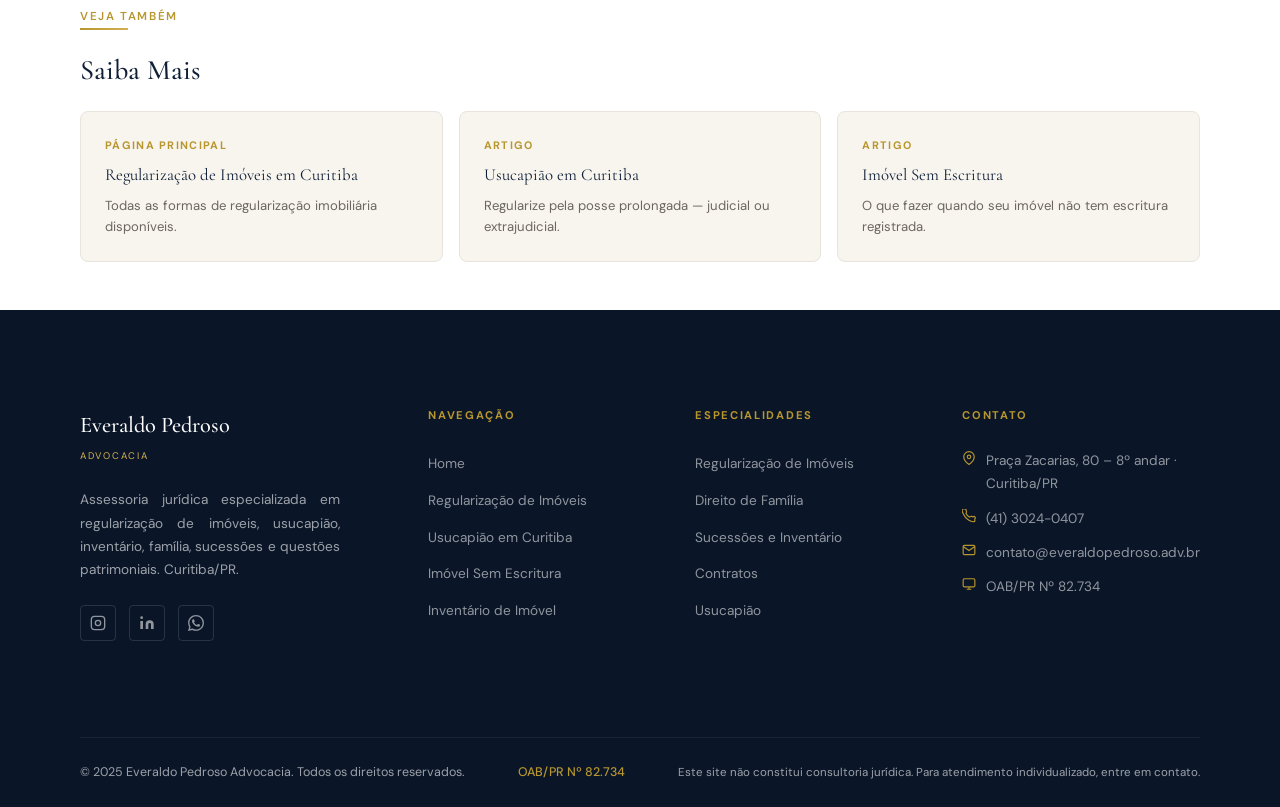
<file: inventario-de-imovel-curitiba.html>
<!DOCTYPE html>
<html lang="pt-BR">
<head>
  <meta charset="UTF-8" />
  <meta name="viewport" content="width=device-width, initial-scale=1.0" />
  <title>Inventário de Imóvel em Curitiba — Judicial e Extrajudicial | Everaldo Pedroso</title>
  <meta name="description" content="Advogado especializado em inventário de imóvel em Curitiba. Inventário extrajudicial em cartório e judicial. Regularize o imóvel herdado. OAB/PR 82.734." />
  <meta property="og:title" content="Inventário de Imóvel em Curitiba — Judicial e Extrajudicial | Everaldo Pedroso" />
  <meta property="og:description" content="Advogado especializado em inventário de imóvel em Curitiba. Inventário extrajudicial em cartório e judicial. Regularize o imóvel herdado. OAB/PR 82.734." />
  <meta property="og:type" content="website" />
  <meta property="og:locale" content="pt_BR" />
  <link rel="canonical" href="https://everaldopedroso.adv.br/inventario-de-imovel-curitiba.html" />
  <link rel="preconnect" href="https://fonts.googleapis.com" />
  <link rel="preconnect" href="https://fonts.gstatic.com" crossorigin />
  <link href="https://fonts.googleapis.com/css2?family=Cormorant+Garamond:ital,wght@0,300;0,400;0,500;0,600;0,700;1,300;1,400;1,500&family=DM+Sans:ital,opsz,wght@0,9..40,300;0,9..40,400;0,9..40,500;0,9..40,600;1,9..40,300&display=swap" rel="stylesheet" />
  <link rel="stylesheet" href="css/style.css" />
  <style>
    .seo-page { padding-top: 7rem; }
    .seo-hero { background: var(--navy); padding: 5rem 0 3.5rem; position: relative; overflow: hidden; }
    .seo-hero::before { content:''; position:absolute; inset:0; background: linear-gradient(135deg,#0F1F38 0%,#1E3560 100%); }
    .seo-hero__inner { position:relative; z-index:1; max-width:var(--container); margin:0 auto; padding:0 var(--space-lg); }
    .seo-hero__breadcrumb { display:flex; align-items:center; gap:.5rem; font-size:.72rem; letter-spacing:.06em; text-transform:uppercase; color:rgba(255,255,255,.4); margin-bottom:1.2rem; }
    .seo-hero__breadcrumb a { color:rgba(255,255,255,.4); transition:color .3s; }
    .seo-hero__breadcrumb a:hover { color:var(--gold-light); }
    .seo-hero__breadcrumb span { color:var(--gold); }
    .seo-hero h1 { font-family:var(--font-serif); font-size:clamp(2rem,4.5vw,3.2rem); font-weight:300; color:var(--white); letter-spacing:-0.02em; margin-bottom:1rem; }
    .seo-hero__sub { font-size:1rem; color:rgba(255,255,255,.65); max-width:560px; line-height:1.75; }
    .seo-content { background:var(--cream); padding:4rem 0; }
    .seo-content__inner { max-width:860px; margin:0 auto; padding:0 var(--space-lg); }
    .seo-content h2 { font-family:var(--font-serif); font-size:clamp(1.4rem,2.5vw,1.9rem); color:var(--navy); margin:2.5rem 0 .9rem; letter-spacing:-.015em; text-align:left; }
    .seo-content h3 { font-family:var(--font-serif); font-size:1.2rem; color:var(--navy); margin:1.8rem 0 .6rem; text-align:left; }
    .seo-content p { color:var(--text-body); line-height:1.82; margin-bottom:1.2rem; text-align:justify; text-align-last:left; hyphens:auto; }
    .seo-content ul { padding-left:0; margin-bottom:1.4rem; list-style:none; }
    .seo-content ul li { color:var(--text-body); line-height:1.75; margin-bottom:.55rem; padding-left:1.4rem; position:relative; text-align:left; hyphens:auto; }
    .seo-content ul li::before { content:"–"; position:absolute; left:0; color:var(--gold); font-weight:600; }
    .seo-content ul li strong { color:var(--navy); }
    .seo-cta { background:var(--navy); border-radius:8px; padding:2.5rem; text-align:center; margin:3rem 0; }
    .seo-cta h2 { color:var(--white) !important; font-size:1.5rem !important; margin:0 0 .75rem !important; text-align:center !important; }
    .seo-cta p { color:rgba(255,255,255,.65) !important; text-align:center !important; margin-bottom:1.5rem !important; }
    .seo-cta__btns { display:flex; gap:1rem; flex-wrap:wrap; justify-content:center; }
    .seo-links { background:var(--white); padding:3rem 0; }
    .seo-links__inner { max-width:var(--container); margin:0 auto; padding:0 var(--space-lg); }
    .seo-links__grid { display:grid; grid-template-columns:repeat(auto-fit,minmax(220px,1fr)); gap:1rem; margin-top:1.5rem; }
    .seo-link-card { background:var(--cream); border:1px solid var(--gray-200); border-radius:8px; padding:1.5rem; text-decoration:none; display:block; transition:all .3s; }
    .seo-link-card:hover { border-color:var(--gold-pale); box-shadow:0 8px 32px rgba(15,31,56,.1); transform:translateY(-3px); }
    .seo-link-card__label { font-size:.68rem; font-weight:700; letter-spacing:.12em; text-transform:uppercase; color:var(--gold); margin-bottom:.4rem; }
    .seo-link-card__title { font-family:var(--font-serif); font-size:1.05rem; color:var(--navy); margin-bottom:.35rem; }
    .seo-link-card__desc { font-size:.82rem; color:var(--gray-600); line-height:1.6; }
    @media(max-width:768px){
      .seo-content__inner { padding:0 1.25rem; }
      .seo-cta { padding:2rem 1.5rem; }
      .seo-cta__btns { flex-direction:column; align-items:center; }
    }
  </style>
</head>
<body class="seo-page">
<div id="fraudModal" class="fraud-modal" aria-hidden="true" role="dialog" aria-labelledby="fraud-modal-title">
  <div class="fraud-modal__backdrop" data-close-fraud></div>
  <div class="fraud-modal__dialog" role="document">
    <button class="fraud-modal__close" type="button" aria-label="Fechar aviso" data-close-fraud>&times;</button>
    <img src="assets/equipe/Logo4.png" alt="Everaldo Pedroso Advocacia" class="fraud-modal__logo" />
    <span class="label fraud-modal__label">Comunicado Oficial</span>
    <h2 id="fraud-modal-title" class="fraud-modal__title">Aviso Importante aos Clientes</h2>
    <div class="fraud-modal__content">
      <p>Prezados clientes,</p>
      <p>Diante das tentativas de fraudes e golpes virtuais, o escritório Everaldo Pedroso Advocacia informa que suas contas bancárias são exclusivamente aquelas indicadas nos contratos.</p>
      <p>Eventuais pedidos para pagamento de guias de custas processuais e/ou cartorárias sempre ocorrerão através dos nossos canais oficiais de atendimento.</p>
      <p>Pedimos que não forneçam quaisquer dados pessoais ou realizem pagamentos a pedido de contatos desconhecidos, nem mesmo se tiver como foto de perfil a logo do escritório ou a foto de um de nossos advogados.</p>
      <p>Em caso de dúvidas, pedimos que entrem em contato exclusivamente pelo telefone <strong>41 3024-0407</strong>.</p>
    </div>
    <div class="fraud-modal__actions">
      <button class="btn btn--primary" type="button" data-close-fraud>Entendi</button>
    </div>
  </div>
</div>
<header id="navbar" class="navbar" role="banner">
  <div class="navbar__inner">
    <a href="index.html" class="navbar__logo" aria-label="Everaldo Pedroso Advocacia — Página inicial">
      <img src="assets/equipe/logo.png" alt="Everaldo Pedroso Advocacia" class="navbar__logo-img" />
    </a>
    <nav class="navbar__nav" role="navigation" aria-label="Menu principal">
      <a href="index.html" class="navbar__link">Home</a>
      <a href="index.html#escritorio" class="navbar__link">O Escritório</a>
      <a href="regularizacao-de-imoveis-curitiba.html" class="navbar__link">Regularização de Imóveis</a>
      <a href="index.html#areas" class="navbar__link">Áreas de Atuação</a>
      <a href="index.html#contato" class="navbar__link">Contato</a>
      <a href="https://wa.me/554130240407?text=Olá!%20Gostaria%20de%20agendar%20uma%20consulta." target="_blank" rel="noopener noreferrer" class="btn btn--primary navbar__cta">
        <svg width="14" height="14" viewBox="0 0 24 24" fill="currentColor" aria-hidden="true"><path d="M17.472 14.382c-.297-.149-1.758-.867-2.03-.967-.273-.099-.471-.148-.67.15-.197.297-.767.966-.94 1.164-.173.199-.347.223-.644.075-.297-.15-1.255-.463-2.39-1.475-.883-.788-1.48-1.761-1.653-2.059-.173-.297-.018-.458.13-.606.134-.133.298-.347.446-.52.149-.174.198-.298.298-.497.099-.198.05-.371-.025-.52-.075-.149-.669-1.612-.916-2.207-.242-.579-.487-.5-.669-.51-.173-.008-.371-.01-.57-.01-.198 0-.52.074-.792.372-.272.297-1.04 1.016-1.04 2.479 0 1.462 1.065 2.875 1.213 3.074.149.198 2.096 3.2 5.077 4.487.709.306 1.262.489 1.694.625.712.227 1.36.195 1.871.118.571-.085 1.758-.719 2.006-1.413.248-.694.248-1.289.173-1.413-.074-.124-.272-.198-.57-.347m-5.421 7.403h-.004a9.87 9.87 0 01-5.031-1.378l-.361-.214-3.741.982.998-3.648-.235-.374a9.86 9.86 0 01-1.51-5.26c.001-5.45 4.436-9.884 9.888-9.884 2.64 0 5.122 1.03 6.988 2.898a9.825 9.825 0 012.893 6.994c-.003 5.45-4.437 9.884-9.885 9.884m8.413-18.297A11.815 11.815 0 0012.05 0C5.495 0 .16 5.335.157 11.892c0 2.096.547 4.142 1.588 5.945L.057 24l6.305-1.654a11.882 11.882 0 005.683 1.448h.005c6.554 0 11.89-5.335 11.893-11.893a11.821 11.821 0 00-3.48-8.413Z"/></svg>
        WhatsApp
      </a>
    </nav>
    <button id="hamburger" class="navbar__hamburger" aria-label="Abrir menu" aria-expanded="false" aria-controls="mobileMenu">
      <span></span><span></span><span></span>
    </button>
  </div>
  <nav id="mobileMenu" class="navbar__mobile-menu" aria-label="Menu mobile">
    <a href="index.html" class="navbar__mobile-link">Home</a>
    <a href="index.html#escritorio" class="navbar__mobile-link">O Escritório</a>
    <a href="regularizacao-de-imoveis-curitiba.html" class="navbar__mobile-link">Regularização de Imóveis</a>
    <a href="index.html#areas" class="navbar__mobile-link">Áreas de Atuação</a>
    <a href="index.html#contato" class="navbar__mobile-link">Contato</a>
    <a href="https://wa.me/554130240407?text=Olá!%20Gostaria%20de%20agendar%20uma%20consulta." target="_blank" rel="noopener noreferrer" class="btn btn--primary navbar__mobile-cta">Falar pelo WhatsApp</a>
  </nav>
</header>

<div class="seo-hero">
  <div class="seo-hero__inner">
    <nav class="seo-hero__breadcrumb">
      <a href="index.html">Home</a>
      <svg width="12" height="12" viewBox="0 0 24 24" fill="none" stroke="currentColor" stroke-width="2"><path d="M9 18l6-6-6-6"/></svg>
      <a href="regularizacao-de-imoveis-curitiba.html">Regularização de Imóveis</a>
      <svg width="12" height="12" viewBox="0 0 24 24" fill="none" stroke="currentColor" stroke-width="2"><path d="M9 18l6-6-6-6"/></svg>
      <span>Inventário de Imóvel em Curitiba</span>
    </nav>
    <h1>Inventário de Imóvel em Curitiba — Judicial e Extrajudicial</h1>
    <p class="seo-hero__sub">Saiba como regularizar um imóvel herdado em Curitiba por meio do inventário e partilha — pela via extrajudicial (cartório) ou judicial, conforme o caso.</p>
  </div>
</div>

<section class="seo-content">
  <div class="seo-content__inner">
    <p>Quando um imóvel é transmitido por herança e os herdeiros não realizam o inventário, o bem permanece indefinidamente em nome do falecido. Isso impede a venda do imóvel, bloqueia o acesso a financiamentos e pode gerar conflitos entre os herdeiros ao longo do tempo. Em Curitiba, o escritório <strong>Everaldo Pedroso Advocacia</strong> conduz inventários de imóveis com eficiência e segurança jurídica.</p>

    <div class="seo-cta">
  <h2>Precisa fazer inventário de imóvel em Curitiba?</h2>
  <p>Entre em contato com o escritório Everaldo Pedroso Advocacia. Analisamos seu caso e indicamos o caminho mais eficiente.</p>
  <div class="seo-cta__btns">
    <a href="https://wa.me/554130240407?text=Olá!%20Gostaria%20de%20agendar%20uma%20consulta%20sobre%20regularização%20de%20imóvel." target="_blank" rel="noopener noreferrer" class="btn btn--whatsapp btn--lg"><svg width="16" height="16" viewBox="0 0 24 24" fill="currentColor"><path d="M17.472 14.382c-.297-.149-1.758-.867-2.03-.967-.273-.099-.471-.148-.67.15-.197.297-.767.966-.94 1.164-.173.199-.347.223-.644.075-.297-.15-1.255-.463-2.39-1.475-.883-.788-1.48-1.761-1.653-2.059-.173-.297-.018-.458.13-.606.134-.133.298-.347.446-.52.149-.174.198-.298.298-.497.099-.198.05-.371-.025-.52-.075-.149-.669-1.612-.916-2.207-.242-.579-.487-.5-.669-.51-.173-.008-.371-.01-.57-.01-.198 0-.52.074-.792.372-.272.297-1.04 1.016-1.04 2.479 0 1.462 1.065 2.875 1.213 3.074.149.198 2.096 3.2 5.077 4.487.709.306 1.262.489 1.694.625.712.227 1.36.195 1.871.118.571-.085 1.758-.719 2.006-1.413.248-.694.248-1.289.173-1.413-.074-.124-.272-.198-.57-.347m-5.421 7.403h-.004a9.87 9.87 0 01-5.031-1.378l-.361-.214-3.741.982.998-3.648-.235-.374a9.86 9.86 0 01-1.51-5.26c.001-5.45 4.436-9.884 9.888-9.884 2.64 0 5.122 1.03 6.988 2.898a9.825 9.825 0 012.893 6.994c-.003 5.45-4.437 9.884-9.885 9.884m8.413-18.297A11.815 11.815 0 0012.05 0C5.495 0 .16 5.335.157 11.892c0 2.096.547 4.142 1.588 5.945L.057 24l6.305-1.654a11.882 11.882 0 005.683 1.448h.005c6.554 0 11.89-5.335 11.893-11.893a11.821 11.821 0 00-3.48-8.413Z"/></svg>Falar no WhatsApp</a>
    <a href="index.html#contato" class="btn btn--outline-light btn--lg">Agendar consulta</a>
  </div>
</div>

    <h2>Por Que o Inventário é Necessário?</h2>
    <p>O inventário é o procedimento jurídico que formaliza a transferência dos bens do falecido aos seus herdeiros. Sem ele, o imóvel permanece registrado em nome do de cujus — e nenhum herdeiro pode vendê-lo, doá-lo, financiá-lo ou registrar reformas em seu nome.</p>
    <p>Além disso, quanto mais tempo passa sem a abertura do inventário, maiores são os custos (multas, juros sobre o ITCMD) e maiores as dificuldades para reunir a documentação necessária.</p>

    <h2>Inventário Extrajudicial de Imóvel em Curitiba</h2>
    <p>O inventário extrajudicial é realizado em Cartório de Notas, mediante lavratura de escritura pública de inventário e partilha. É o caminho mais rápido e menos custoso para regularizar imóveis herdados em Curitiba, quando preenchidos os requisitos legais.</p>

    <h3>Quando é possível o inventário extrajudicial?</h3>
    <ul>
      <li>Todos os herdeiros são maiores de 18 anos e plenamente capazes</li>
      <li>Há consenso entre todos os herdeiros sobre a partilha</li>
      <li>O falecido não deixou testamento (salvo exceções legais)</li>
      <li>Todos os herdeiros são representados por advogado</li>
    </ul>

    <h3>Prazo e custo</h3>
    <p>O inventário extrajudicial em Curitiba costuma ser concluído em 2 a 4 meses, quando a documentação está em ordem. Os custos incluem os emolumentos do cartório, o ITCMD (imposto de transmissão causa mortis), eventuais despesas com certidões e os honorários advocatícios.</p>

    <h2>Inventário Judicial de Imóvel</h2>
    <p>Quando há herdeiro menor de 18 anos, herdeiro incapaz, herdeiros em desacordo ou quando o falecido deixou testamento, o inventário deve ser conduzido judicialmente, perante a Vara de Órfãos e Sucessões da Comarca de Curitiba.</p>
    <p>O processo judicial é mais longo e mais custoso, mas é a via correta quando a situação exige a intervenção do juiz para garantir os direitos de todos os envolvidos.</p>

    <h2>Documentos Necessários</h2>
    <ul>
      <li>Certidão de óbito do falecido</li>
      <li>Documentos pessoais de todos os herdeiros</li>
      <li>Certidão de casamento do falecido (se aplicável)</li>
      <li>Matrícula atualizada do imóvel (ou documentos de posse)</li>
      <li>Certidão de ônus reais do imóvel</li>
      <li>Certidões negativas de débito do espólio</li>
      <li>Guia de recolhimento do ITCMD</li>
    </ul>

    <h2>Imóvel Irregular no Inventário</h2>
    <p>Muitas vezes, o imóvel que faz parte do espólio já apresenta irregularidades — como falta de escritura ou registro desatualizado. Nesse caso, é necessário regularizar o imóvel em paralelo ao inventário, o que o escritório Everaldo Pedroso conduz de forma integrada. Veja mais em: <a href="imovel-sem-escritura.html" style="color:var(--gold);font-weight:600;">Imóvel sem escritura em Curitiba</a>.</p>

    <h2>O Que Acontece se Não Fizer o Inventário?</h2>
    <p>Sem o inventário, o imóvel permanece bloqueado. Quanto mais tempo passa: (i) maiores são as multas sobre o ITCMD; (ii) mais difícil é reunir a documentação; (iii) mais provável é o surgimento de conflitos entre herdeiros; (iv) e mais distante fica a possibilidade de venda ou aproveitamento econômico do bem.</p>
    <p>A recomendação é iniciar o inventário o quanto antes após o falecimento do titular do imóvel.</p>

    <div class="seo-cta">
  <h2>Fale com um advogado especialista em inventário de imóvel em Curitiba</h2>
  <p>Entre em contato com o escritório Everaldo Pedroso Advocacia. Analisamos seu caso e indicamos o caminho mais eficiente.</p>
  <div class="seo-cta__btns">
    <a href="https://wa.me/554130240407?text=Olá!%20Gostaria%20de%20agendar%20uma%20consulta%20sobre%20regularização%20de%20imóvel." target="_blank" rel="noopener noreferrer" class="btn btn--whatsapp btn--lg"><svg width="16" height="16" viewBox="0 0 24 24" fill="currentColor"><path d="M17.472 14.382c-.297-.149-1.758-.867-2.03-.967-.273-.099-.471-.148-.67.15-.197.297-.767.966-.94 1.164-.173.199-.347.223-.644.075-.297-.15-1.255-.463-2.39-1.475-.883-.788-1.48-1.761-1.653-2.059-.173-.297-.018-.458.13-.606.134-.133.298-.347.446-.52.149-.174.198-.298.298-.497.099-.198.05-.371-.025-.52-.075-.149-.669-1.612-.916-2.207-.242-.579-.487-.5-.669-.51-.173-.008-.371-.01-.57-.01-.198 0-.52.074-.792.372-.272.297-1.04 1.016-1.04 2.479 0 1.462 1.065 2.875 1.213 3.074.149.198 2.096 3.2 5.077 4.487.709.306 1.262.489 1.694.625.712.227 1.36.195 1.871.118.571-.085 1.758-.719 2.006-1.413.248-.694.248-1.289.173-1.413-.074-.124-.272-.198-.57-.347m-5.421 7.403h-.004a9.87 9.87 0 01-5.031-1.378l-.361-.214-3.741.982.998-3.648-.235-.374a9.86 9.86 0 01-1.51-5.26c.001-5.45 4.436-9.884 9.888-9.884 2.64 0 5.122 1.03 6.988 2.898a9.825 9.825 0 012.893 6.994c-.003 5.45-4.437 9.884-9.885 9.884m8.413-18.297A11.815 11.815 0 0012.05 0C5.495 0 .16 5.335.157 11.892c0 2.096.547 4.142 1.588 5.945L.057 24l6.305-1.654a11.882 11.882 0 005.683 1.448h.005c6.554 0 11.89-5.335 11.893-11.893a11.821 11.821 0 00-3.48-8.413Z"/></svg>Falar no WhatsApp</a>
    <a href="index.html#contato" class="btn btn--outline-light btn--lg">Agendar consulta</a>
  </div>
</div>
  </div>
</section>

<section class="seo-links">
  <div class="seo-links__inner">
    <span class="label">Veja Também</span>
    <span class="gold-line" aria-hidden="true"></span>
    <h2 class="heading-2">Saiba Mais</h2>
    <div class="seo-links__grid">
      <a href="regularizacao-de-imoveis-curitiba.html" class="seo-link-card">
        <div class="seo-link-card__label">Página Principal</div>
        <div class="seo-link-card__title">Regularização de Imóveis em Curitiba</div>
        <div class="seo-link-card__desc">Todas as formas de regularização imobiliária disponíveis.</div>
      </a>
      <a href="usucapiao-curitiba.html" class="seo-link-card">
        <div class="seo-link-card__label">Artigo</div>
        <div class="seo-link-card__title">Usucapião em Curitiba</div>
        <div class="seo-link-card__desc">Regularize pela posse prolongada — judicial ou extrajudicial.</div>
      </a>
      <a href="imovel-sem-escritura.html" class="seo-link-card">
        <div class="seo-link-card__label">Artigo</div>
        <div class="seo-link-card__title">Imóvel Sem Escritura</div>
        <div class="seo-link-card__desc">O que fazer quando seu imóvel não tem escritura registrada.</div>
      </a>
    </div>
  </div>
</section>
<footer class="footer" role="contentinfo">
  <div class="container">
    <div class="footer__grid">
      <div>
        <div class="footer__brand-name">Everaldo Pedroso</div>
        <div class="footer__brand-sub">Advocacia</div>
        <p class="footer__brand-text">Assessoria jurídica especializada em regularização de imóveis, usucapião, inventário, família, sucessões e questões patrimoniais. Curitiba/PR.</p>
        <div class="footer__social" style="margin-top:1.5rem;" aria-label="Redes sociais">
          <a href="https://www.instagram.com/everaldopedroso.adv" target="_blank" class="footer__social-link" aria-label="Instagram" rel="noopener noreferrer"><svg width="16" height="16" viewBox="0 0 24 24" fill="none" stroke="currentColor" stroke-width="2"><rect x="2" y="2" width="20" height="20" rx="5" ry="5"/><circle cx="12" cy="12" r="4"/><line x1="17.5" y1="6.5" x2="17.51" y2="6.5"/></svg></a>
          <a href="https://www.linkedin.com/in/everaldo-pedroso-junior-8b86a0211" target="_blank" class="footer__social-link" aria-label="LinkedIn" rel="noopener noreferrer"><svg width="16" height="16" viewBox="0 0 24 24" fill="currentColor"><path d="M16 8a6 6 0 016 6v7h-4v-7a2 2 0 00-2-2 2 2 0 00-2 2v7h-4v-7a6 6 0 016-6zM2 9h4v12H2z"/><circle cx="4" cy="4" r="2"/></svg></a>
          <a href="https://wa.me/554130240407" class="footer__social-link" aria-label="WhatsApp" rel="noopener noreferrer"><svg width="16" height="16" viewBox="0 0 24 24" fill="currentColor"><path d="M17.472 14.382c-.297-.149-1.758-.867-2.03-.967-.273-.099-.471-.148-.67.15-.197.297-.767.966-.94 1.164-.173.199-.347.223-.644.075-.297-.15-1.255-.463-2.39-1.475-.883-.788-1.48-1.761-1.653-2.059-.173-.297-.018-.458.13-.606.134-.133.298-.347.446-.52.149-.174.198-.298.298-.497.099-.198.05-.371-.025-.52-.075-.149-.669-1.612-.916-2.207-.242-.579-.487-.5-.669-.51-.173-.008-.371-.01-.57-.01-.198 0-.52.074-.792.372-.272.297-1.04 1.016-1.04 2.479 0 1.462 1.065 2.875 1.213 3.074.149.198 2.096 3.2 5.077 4.487.709.306 1.262.489 1.694.625.712.227 1.36.195 1.871.118.571-.085 1.758-.719 2.006-1.413.248-.694.248-1.289.173-1.413-.074-.124-.272-.198-.57-.347m-5.421 7.403h-.004a9.87 9.87 0 01-5.031-1.378l-.361-.214-3.741.982.998-3.648-.235-.374a9.86 9.86 0 01-1.51-5.26c.001-5.45 4.436-9.884 9.888-9.884 2.64 0 5.122 1.03 6.988 2.898a9.825 9.825 0 012.893 6.994c-.003 5.45-4.437 9.884-9.885 9.884m8.413-18.297A11.815 11.815 0 0012.05 0C5.495 0 .16 5.335.157 11.892c0 2.096.547 4.142 1.588 5.945L.057 24l6.305-1.654a11.882 11.882 0 005.683 1.448h.005c6.554 0 11.89-5.335 11.893-11.893a11.821 11.821 0 00-3.48-8.413Z"/></svg></a>
        </div>
      </div>
      <div>
        <div class="footer__col-title">Navegação</div>
        <ul class="footer__links">
          <li><a href="index.html" class="footer__link">Home</a></li>
          <li><a href="regularizacao-de-imoveis-curitiba.html" class="footer__link">Regularização de Imóveis</a></li>
          <li><a href="usucapiao-curitiba.html" class="footer__link">Usucapião em Curitiba</a></li>
          <li><a href="imovel-sem-escritura.html" class="footer__link">Imóvel Sem Escritura</a></li>
          <li><a href="inventario-de-imovel-curitiba.html" class="footer__link">Inventário de Imóvel</a></li>
        </ul>
      </div>
      <div>
        <div class="footer__col-title">Especialidades</div>
        <ul class="footer__links">
          <li><a href="regularizacao-de-imoveis-curitiba.html" class="footer__link">Regularização de Imóveis</a></li>
          <li><a href="index.html#areas" class="footer__link">Direito de Família</a></li>
          <li><a href="inventario-de-imovel-curitiba.html" class="footer__link">Sucessões e Inventário</a></li>
          <li><a href="index.html#areas" class="footer__link">Contratos</a></li>
          <li><a href="usucapiao-curitiba.html" class="footer__link">Usucapião</a></li>
        </ul>
      </div>
      <div>
        <div class="footer__col-title">Contato</div>
        <div class="footer__contact-item"><svg width="14" height="14" viewBox="0 0 24 24" fill="none" stroke="currentColor" stroke-width="2"><path d="M21 10c0 7-9 13-9 13s-9-6-9-13a9 9 0 0118 0z"/><circle cx="12" cy="10" r="3"/></svg>Praça Zacarias, 80 – 8º andar · Curitiba/PR</div>
        <div class="footer__contact-item"><svg width="14" height="14" viewBox="0 0 24 24" fill="none" stroke="currentColor" stroke-width="2"><path d="M22 16.92v3a2 2 0 01-2.18 2 19.79 19.79 0 01-8.63-3.07A19.5 19.5 0 013.07 9.81a19.79 19.79 0 01-3.07-8.63A2 2 0 012 0h3a2 2 0 012 1.72c.127.96.361 1.903.7 2.81a2 2 0 01-.45 2.11L6.91 7.91a16 16 0 006.06 6.06l1.27-.83a2 2 0 012.11-.45c.907.339 1.85.573 2.81.7A2 2 0 0122 16.92z"/></svg><a href="tel:+554130240407" class="footer__link">(41) 3024-0407</a></div>
        <div class="footer__contact-item"><svg width="14" height="14" viewBox="0 0 24 24" fill="none" stroke="currentColor" stroke-width="2"><path d="M4 4h16c1.1 0 2 .9 2 2v12c0 1.1-.9 2-2 2H4c-1.1 0-2-.9-2-2V6c0-1.1.9-2 2-2z"/><polyline points="22,6 12,13 2,6"/></svg><a href="mailto:contato@everaldopedroso.adv.br" class="footer__link">contato@everaldopedroso.adv.br</a></div>
        <div class="footer__contact-item"><svg width="14" height="14" viewBox="0 0 24 24" fill="none" stroke="currentColor" stroke-width="2"><rect x="2" y="3" width="20" height="14" rx="2"/><path d="M8 21h8M12 17v4"/></svg>OAB/PR Nº 82.734</div>
      </div>
    </div>
    <div class="footer__bottom">
      <span>&copy; 2025 Everaldo Pedroso Advocacia. Todos os direitos reservados.</span>
      <span class="footer__bottom-oab">OAB/PR Nº 82.734</span>
      <span style="font-size:0.72rem;">Este site não constitui consultoria jurídica. Para atendimento individualizado, entre em contato.</span>
    </div>
  </div>
</footer>
<a href="https://wa.me/554130240407?text=Olá!%20Gostaria%20de%20informações%20sobre%20consultoria%20jurídica." target="_blank" rel="noopener noreferrer" class="whatsapp-fab" aria-label="Abrir WhatsApp">
  <svg viewBox="0 0 24 24" fill="currentColor" aria-hidden="true"><path d="M17.472 14.382c-.297-.149-1.758-.867-2.03-.967-.273-.099-.471-.148-.67.15-.197.297-.767.966-.94 1.164-.173.199-.347.223-.644.075-.297-.15-1.255-.463-2.39-1.475-.883-.788-1.48-1.761-1.653-2.059-.173-.297-.018-.458.13-.606.134-.133.298-.347.446-.52.149-.174.198-.298.298-.497.099-.198.05-.371-.025-.52-.075-.149-.669-1.612-.916-2.207-.242-.579-.487-.5-.669-.51-.173-.008-.371-.01-.57-.01-.198 0-.52.074-.792.372-.272.297-1.04 1.016-1.04 2.479 0 1.462 1.065 2.875 1.213 3.074.149.198 2.096 3.2 5.077 4.487.709.306 1.262.489 1.694.625.712.227 1.36.195 1.871.118.571-.085 1.758-.719 2.006-1.413.248-.694.248-1.289.173-1.413-.074-.124-.272-.198-.57-.347m-5.421 7.403h-.004a9.87 9.87 0 01-5.031-1.378l-.361-.214-3.741.982.998-3.648-.235-.374a9.86 9.86 0 01-1.51-5.26c.001-5.45 4.436-9.884 9.888-9.884 2.64 0 5.122 1.03 6.988 2.898a9.825 9.825 0 012.893 6.994c-.003 5.45-4.437 9.884-9.885 9.884m8.413-18.297A11.815 11.815 0 0012.05 0C5.495 0 .16 5.335.157 11.892c0 2.096.547 4.142 1.588 5.945L.057 24l6.305-1.654a11.882 11.882 0 005.683 1.448h.005c6.554 0 11.89-5.335 11.893-11.893a11.821 11.821 0 00-3.48-8.413Z"/></svg>
</a>
<script src="js/main.js"></script>
</body>
</html>
</file>
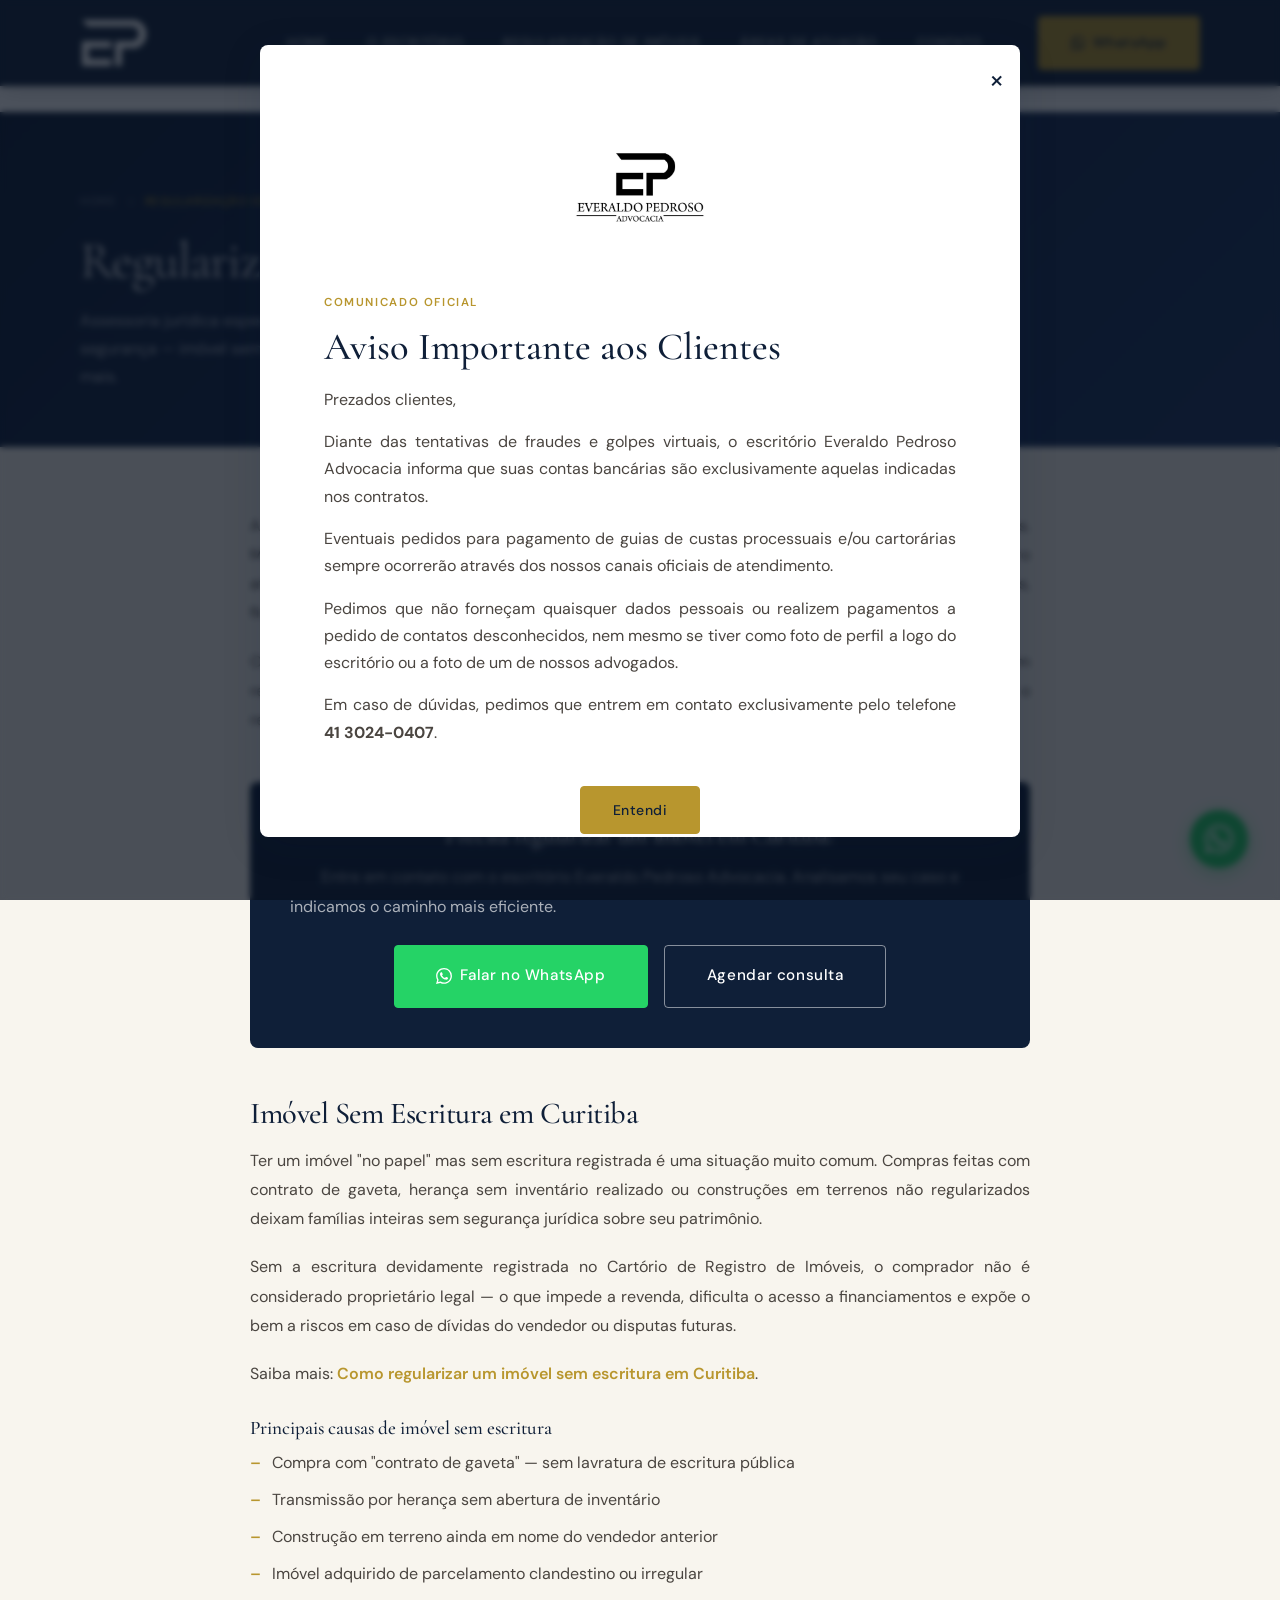
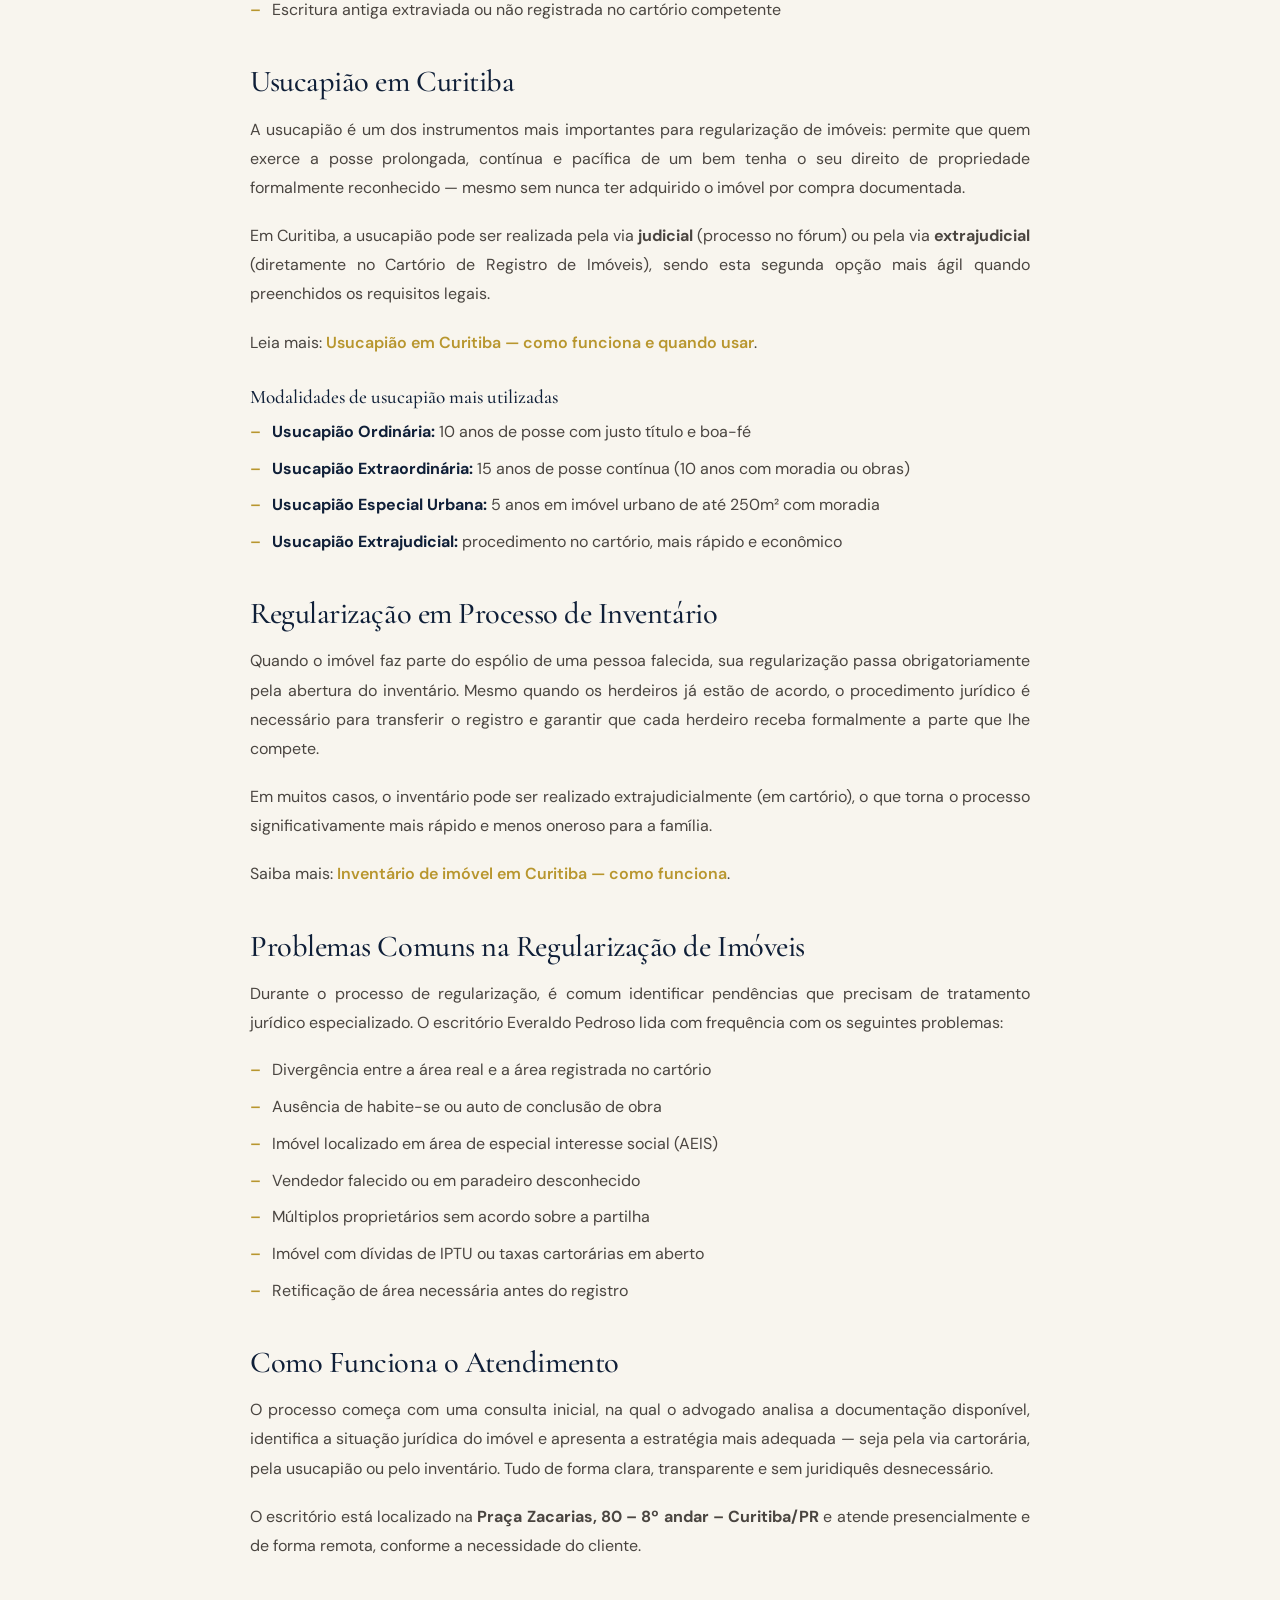
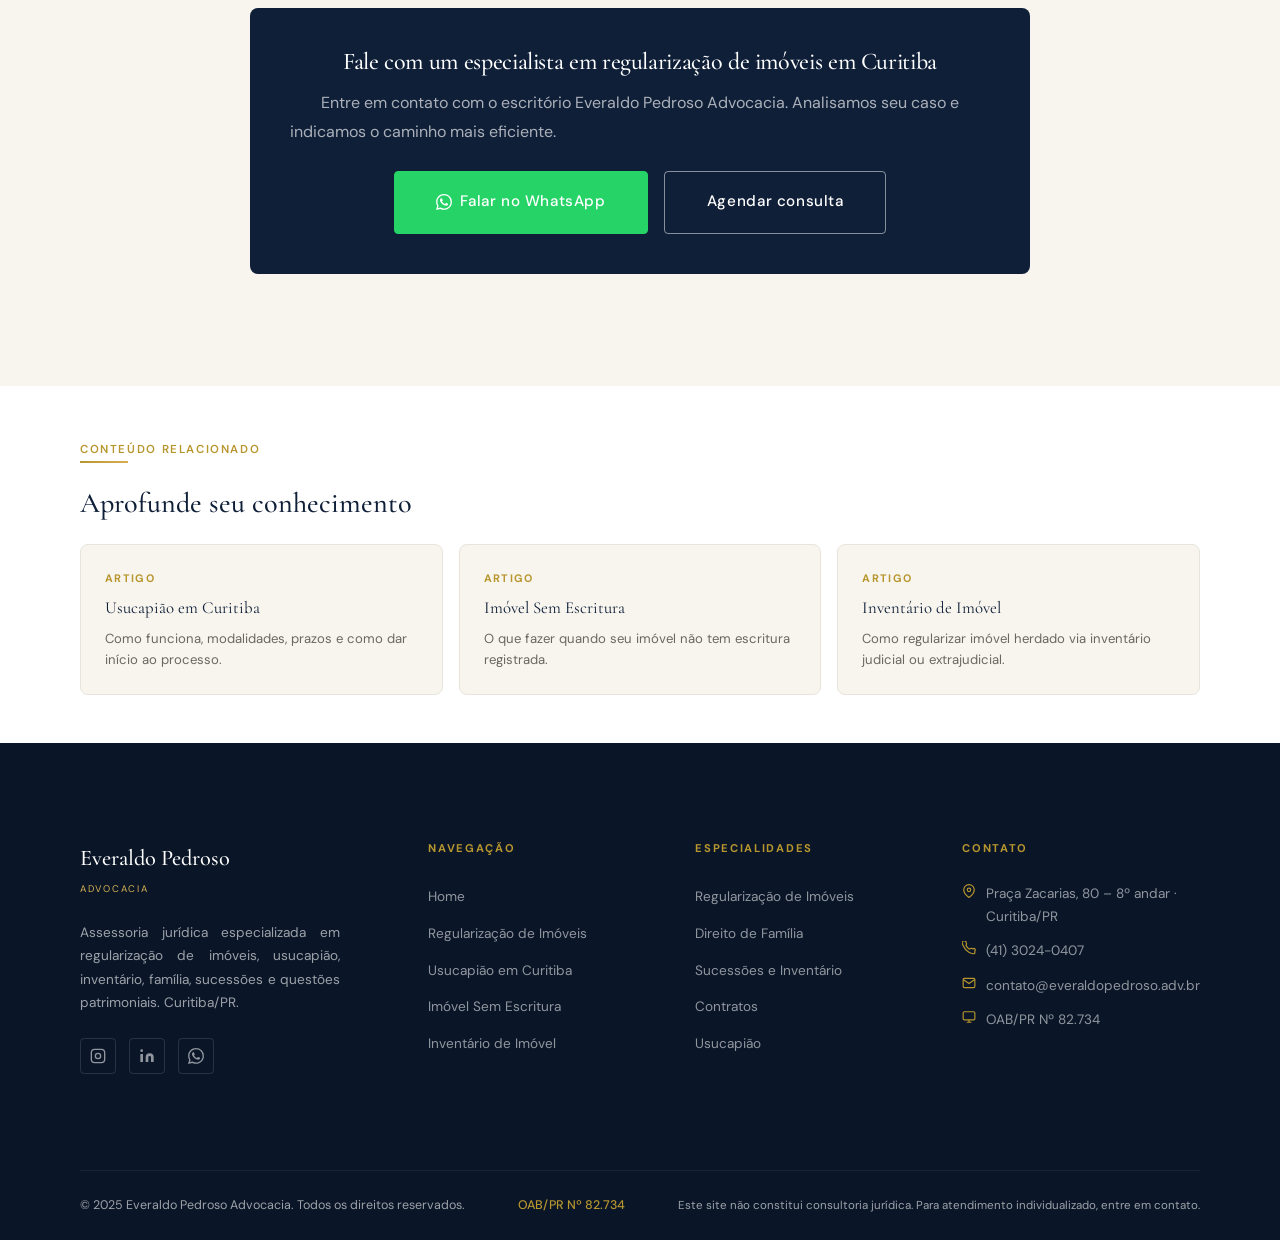
<file: regularizacao-de-imoveis-curitiba.html>
<!DOCTYPE html>
<html lang="pt-BR">
<head>
  <meta charset="UTF-8" />
  <meta name="viewport" content="width=device-width, initial-scale=1.0" />
  <title>Regularização de Imóveis em Curitiba | Everaldo Pedroso Advocacia</title>
  <meta name="description" content="Advogado especializado em regularização de imóveis em Curitiba. Usucapião, imóvel sem escritura, inventário de imóvel. Atendimento na Praça Zacarias, 80. OAB/PR 82.734." />
  <meta property="og:title" content="Regularização de Imóveis em Curitiba | Everaldo Pedroso Advocacia" />
  <meta property="og:description" content="Advogado especializado em regularização de imóveis em Curitiba. Usucapião, imóvel sem escritura, inventário de imóvel. Atendimento na Praça Zacarias, 80. OAB/PR 82.734." />
  <meta property="og:type" content="website" />
  <meta property="og:locale" content="pt_BR" />
  <link rel="canonical" href="https://everaldopedroso.adv.br/regularizacao-de-imoveis-curitiba.html" />
  <link rel="preconnect" href="https://fonts.googleapis.com" />
  <link rel="preconnect" href="https://fonts.gstatic.com" crossorigin />
  <link href="https://fonts.googleapis.com/css2?family=Cormorant+Garamond:ital,wght@0,300;0,400;0,500;0,600;0,700;1,300;1,400;1,500&family=DM+Sans:ital,opsz,wght@0,9..40,300;0,9..40,400;0,9..40,500;0,9..40,600;1,9..40,300&display=swap" rel="stylesheet" />
  <link rel="stylesheet" href="css/style.css" />
  <style>
    .seo-page { padding-top: 7rem; }
    .seo-hero { background: var(--navy); padding: 5rem 0 3.5rem; position: relative; overflow: hidden; }
    .seo-hero::before { content:''; position:absolute; inset:0; background: linear-gradient(135deg,#0F1F38 0%,#1E3560 100%); }
    .seo-hero__inner { position:relative; z-index:1; max-width:var(--container); margin:0 auto; padding:0 var(--space-lg); }
    .seo-hero__breadcrumb { display:flex; align-items:center; gap:.5rem; font-size:.72rem; letter-spacing:.06em; text-transform:uppercase; color:rgba(255,255,255,.4); margin-bottom:1.2rem; }
    .seo-hero__breadcrumb a { color:rgba(255,255,255,.4); transition:color .3s; }
    .seo-hero__breadcrumb a:hover { color:var(--gold-light); }
    .seo-hero__breadcrumb span { color:var(--gold); }
    .seo-hero h1 { font-family:var(--font-serif); font-size:clamp(2rem,4.5vw,3.2rem); font-weight:300; color:var(--white); letter-spacing:-0.02em; margin-bottom:1rem; }
    .seo-hero__sub { font-size:1rem; color:rgba(255,255,255,.65); max-width:560px; line-height:1.75; }
    .seo-content { background:var(--cream); padding:4rem 0; }
    .seo-content__inner { max-width:860px; margin:0 auto; padding:0 var(--space-lg); }
    .seo-content h2 { font-family:var(--font-serif); font-size:clamp(1.4rem,2.5vw,1.9rem); color:var(--navy); margin:2.5rem 0 .9rem; letter-spacing:-.015em; text-align:left; }
    .seo-content h3 { font-family:var(--font-serif); font-size:1.2rem; color:var(--navy); margin:1.8rem 0 .6rem; text-align:left; }
    .seo-content p { color:var(--text-body); line-height:1.82; margin-bottom:1.2rem; text-align:justify; text-align-last:left; hyphens:auto; }
    .seo-content ul { padding-left:0; margin-bottom:1.4rem; list-style:none; }
    .seo-content ul li { color:var(--text-body); line-height:1.75; margin-bottom:.55rem; padding-left:1.4rem; position:relative; text-align:left; hyphens:auto; }
    .seo-content ul li::before { content:"–"; position:absolute; left:0; color:var(--gold); font-weight:600; }
    .seo-content ul li strong { color:var(--navy); }
    .seo-cta { background:var(--navy); border-radius:8px; padding:2.5rem; text-align:center; margin:3rem 0; }
    .seo-cta h2 { color:var(--white) !important; font-size:1.5rem !important; margin:0 0 .75rem !important; text-align:center !important; }
    .seo-cta p { color:rgba(255,255,255,.65) !important; text-align:center !important; margin-bottom:1.5rem !important; }
    .seo-cta__btns { display:flex; gap:1rem; flex-wrap:wrap; justify-content:center; }
    .seo-links { background:var(--white); padding:3rem 0; }
    .seo-links__inner { max-width:var(--container); margin:0 auto; padding:0 var(--space-lg); }
    .seo-links__grid { display:grid; grid-template-columns:repeat(auto-fit,minmax(220px,1fr)); gap:1rem; margin-top:1.5rem; }
    .seo-link-card { background:var(--cream); border:1px solid var(--gray-200); border-radius:8px; padding:1.5rem; text-decoration:none; display:block; transition:all .3s; }
    .seo-link-card:hover { border-color:var(--gold-pale); box-shadow:0 8px 32px rgba(15,31,56,.1); transform:translateY(-3px); }
    .seo-link-card__label { font-size:.68rem; font-weight:700; letter-spacing:.12em; text-transform:uppercase; color:var(--gold); margin-bottom:.4rem; }
    .seo-link-card__title { font-family:var(--font-serif); font-size:1.05rem; color:var(--navy); margin-bottom:.35rem; }
    .seo-link-card__desc { font-size:.82rem; color:var(--gray-600); line-height:1.6; }
    @media(max-width:768px){
      .seo-content__inner { padding:0 1.25rem; }
      .seo-cta { padding:2rem 1.5rem; }
      .seo-cta__btns { flex-direction:column; align-items:center; }
    }
  </style>
</head>
<body class="seo-page">
<div id="fraudModal" class="fraud-modal" aria-hidden="true" role="dialog" aria-labelledby="fraud-modal-title">
  <div class="fraud-modal__backdrop" data-close-fraud></div>
  <div class="fraud-modal__dialog" role="document">
    <button class="fraud-modal__close" type="button" aria-label="Fechar aviso" data-close-fraud>&times;</button>
    <img src="assets/equipe/Logo4.png" alt="Everaldo Pedroso Advocacia" class="fraud-modal__logo" />
    <span class="label fraud-modal__label">Comunicado Oficial</span>
    <h2 id="fraud-modal-title" class="fraud-modal__title">Aviso Importante aos Clientes</h2>
    <div class="fraud-modal__content">
      <p>Prezados clientes,</p>
      <p>Diante das tentativas de fraudes e golpes virtuais, o escritório Everaldo Pedroso Advocacia informa que suas contas bancárias são exclusivamente aquelas indicadas nos contratos.</p>
      <p>Eventuais pedidos para pagamento de guias de custas processuais e/ou cartorárias sempre ocorrerão através dos nossos canais oficiais de atendimento.</p>
      <p>Pedimos que não forneçam quaisquer dados pessoais ou realizem pagamentos a pedido de contatos desconhecidos, nem mesmo se tiver como foto de perfil a logo do escritório ou a foto de um de nossos advogados.</p>
      <p>Em caso de dúvidas, pedimos que entrem em contato exclusivamente pelo telefone <strong>41 3024-0407</strong>.</p>
    </div>
    <div class="fraud-modal__actions">
      <button class="btn btn--primary" type="button" data-close-fraud>Entendi</button>
    </div>
  </div>
</div>
<header id="navbar" class="navbar" role="banner">
  <div class="navbar__inner">
    <a href="index.html" class="navbar__logo" aria-label="Everaldo Pedroso Advocacia — Página inicial">
      <img src="assets/equipe/logo.png" alt="Everaldo Pedroso Advocacia" class="navbar__logo-img" />
    </a>
    <nav class="navbar__nav" role="navigation" aria-label="Menu principal">
      <a href="index.html" class="navbar__link">Home</a>
      <a href="index.html#escritorio" class="navbar__link">O Escritório</a>
      <a href="regularizacao-de-imoveis-curitiba.html" class="navbar__link">Regularização de Imóveis</a>
      <a href="index.html#areas" class="navbar__link">Áreas de Atuação</a>
      <a href="index.html#contato" class="navbar__link">Contato</a>
      <a href="https://wa.me/554130240407?text=Olá!%20Gostaria%20de%20agendar%20uma%20consulta." target="_blank" rel="noopener noreferrer" class="btn btn--primary navbar__cta">
        <svg width="14" height="14" viewBox="0 0 24 24" fill="currentColor" aria-hidden="true"><path d="M17.472 14.382c-.297-.149-1.758-.867-2.03-.967-.273-.099-.471-.148-.67.15-.197.297-.767.966-.94 1.164-.173.199-.347.223-.644.075-.297-.15-1.255-.463-2.39-1.475-.883-.788-1.48-1.761-1.653-2.059-.173-.297-.018-.458.13-.606.134-.133.298-.347.446-.52.149-.174.198-.298.298-.497.099-.198.05-.371-.025-.52-.075-.149-.669-1.612-.916-2.207-.242-.579-.487-.5-.669-.51-.173-.008-.371-.01-.57-.01-.198 0-.52.074-.792.372-.272.297-1.04 1.016-1.04 2.479 0 1.462 1.065 2.875 1.213 3.074.149.198 2.096 3.2 5.077 4.487.709.306 1.262.489 1.694.625.712.227 1.36.195 1.871.118.571-.085 1.758-.719 2.006-1.413.248-.694.248-1.289.173-1.413-.074-.124-.272-.198-.57-.347m-5.421 7.403h-.004a9.87 9.87 0 01-5.031-1.378l-.361-.214-3.741.982.998-3.648-.235-.374a9.86 9.86 0 01-1.51-5.26c.001-5.45 4.436-9.884 9.888-9.884 2.64 0 5.122 1.03 6.988 2.898a9.825 9.825 0 012.893 6.994c-.003 5.45-4.437 9.884-9.885 9.884m8.413-18.297A11.815 11.815 0 0012.05 0C5.495 0 .16 5.335.157 11.892c0 2.096.547 4.142 1.588 5.945L.057 24l6.305-1.654a11.882 11.882 0 005.683 1.448h.005c6.554 0 11.89-5.335 11.893-11.893a11.821 11.821 0 00-3.48-8.413Z"/></svg>
        WhatsApp
      </a>
    </nav>
    <button id="hamburger" class="navbar__hamburger" aria-label="Abrir menu" aria-expanded="false" aria-controls="mobileMenu">
      <span></span><span></span><span></span>
    </button>
  </div>
  <nav id="mobileMenu" class="navbar__mobile-menu" aria-label="Menu mobile">
    <a href="index.html" class="navbar__mobile-link">Home</a>
    <a href="index.html#escritorio" class="navbar__mobile-link">O Escritório</a>
    <a href="regularizacao-de-imoveis-curitiba.html" class="navbar__mobile-link">Regularização de Imóveis</a>
    <a href="index.html#areas" class="navbar__mobile-link">Áreas de Atuação</a>
    <a href="index.html#contato" class="navbar__mobile-link">Contato</a>
    <a href="https://wa.me/554130240407?text=Olá!%20Gostaria%20de%20agendar%20uma%20consulta." target="_blank" rel="noopener noreferrer" class="btn btn--primary navbar__mobile-cta">Falar pelo WhatsApp</a>
  </nav>
</header>

<div class="seo-hero">
  <div class="seo-hero__inner">
    <nav class="seo-hero__breadcrumb" aria-label="Breadcrumb">
      <a href="index.html">Home</a>
      <svg width="12" height="12" viewBox="0 0 24 24" fill="none" stroke="currentColor" stroke-width="2"><path d="M9 18l6-6-6-6"/></svg>
      <span>Regularização de Imóveis em Curitiba</span>
    </nav>
    <h1>Regularização de Imóveis em Curitiba</h1>
    <p class="seo-hero__sub">Assessoria jurídica especializada para regularizar sua propriedade com segurança — imóvel sem escritura, usucapião, inventário de imóvel e muito mais.</p>
  </div>
</div>

<section class="seo-content">
  <div class="seo-content__inner">
    <p>A regularização de imóveis em Curitiba é uma demanda crescente e que afeta milhares de famílias. Muitos imóveis são transferidos informalmente ao longo de gerações — sem escritura, sem registro atualizado ou com pendências documentais — gerando insegurança jurídica e dificultando vendas, financiamentos e inventários.</p>
    <p>O escritório <strong>Everaldo Pedroso Advocacia</strong>, localizado no Centro de Curitiba/PR, é especializado em regularização de imóveis e atua em todas as etapas do processo, desde o diagnóstico documental até o registro definitivo da propriedade no Cartório de Imóveis.</p>

    <div class="seo-cta">
  <h2>Precisa regularizar um imóvel em Curitiba?</h2>
  <p>Entre em contato com o escritório Everaldo Pedroso Advocacia. Analisamos seu caso e indicamos o caminho mais eficiente.</p>
  <div class="seo-cta__btns">
    <a href="https://wa.me/554130240407?text=Olá!%20Gostaria%20de%20agendar%20uma%20consulta%20sobre%20regularização%20de%20imóvel." target="_blank" rel="noopener noreferrer" class="btn btn--whatsapp btn--lg"><svg width="16" height="16" viewBox="0 0 24 24" fill="currentColor"><path d="M17.472 14.382c-.297-.149-1.758-.867-2.03-.967-.273-.099-.471-.148-.67.15-.197.297-.767.966-.94 1.164-.173.199-.347.223-.644.075-.297-.15-1.255-.463-2.39-1.475-.883-.788-1.48-1.761-1.653-2.059-.173-.297-.018-.458.13-.606.134-.133.298-.347.446-.52.149-.174.198-.298.298-.497.099-.198.05-.371-.025-.52-.075-.149-.669-1.612-.916-2.207-.242-.579-.487-.5-.669-.51-.173-.008-.371-.01-.57-.01-.198 0-.52.074-.792.372-.272.297-1.04 1.016-1.04 2.479 0 1.462 1.065 2.875 1.213 3.074.149.198 2.096 3.2 5.077 4.487.709.306 1.262.489 1.694.625.712.227 1.36.195 1.871.118.571-.085 1.758-.719 2.006-1.413.248-.694.248-1.289.173-1.413-.074-.124-.272-.198-.57-.347m-5.421 7.403h-.004a9.87 9.87 0 01-5.031-1.378l-.361-.214-3.741.982.998-3.648-.235-.374a9.86 9.86 0 01-1.51-5.26c.001-5.45 4.436-9.884 9.888-9.884 2.64 0 5.122 1.03 6.988 2.898a9.825 9.825 0 012.893 6.994c-.003 5.45-4.437 9.884-9.885 9.884m8.413-18.297A11.815 11.815 0 0012.05 0C5.495 0 .16 5.335.157 11.892c0 2.096.547 4.142 1.588 5.945L.057 24l6.305-1.654a11.882 11.882 0 005.683 1.448h.005c6.554 0 11.89-5.335 11.893-11.893a11.821 11.821 0 00-3.48-8.413Z"/></svg>Falar no WhatsApp</a>
    <a href="index.html#contato" class="btn btn--outline-light btn--lg">Agendar consulta</a>
  </div>
</div>

    <h2>Imóvel Sem Escritura em Curitiba</h2>
    <p>Ter um imóvel "no papel" mas sem escritura registrada é uma situação muito comum. Compras feitas com contrato de gaveta, herança sem inventário realizado ou construções em terrenos não regularizados deixam famílias inteiras sem segurança jurídica sobre seu patrimônio.</p>
    <p>Sem a escritura devidamente registrada no Cartório de Registro de Imóveis, o comprador não é considerado proprietário legal — o que impede a revenda, dificulta o acesso a financiamentos e expõe o bem a riscos em caso de dívidas do vendedor ou disputas futuras.</p>
    <p>Saiba mais: <a href="imovel-sem-escritura.html" style="color:var(--gold);font-weight:600;">Como regularizar um imóvel sem escritura em Curitiba</a>.</p>

    <h3>Principais causas de imóvel sem escritura</h3>
    <ul>
      <li>Compra com "contrato de gaveta" — sem lavratura de escritura pública</li>
      <li>Transmissão por herança sem abertura de inventário</li>
      <li>Construção em terreno ainda em nome do vendedor anterior</li>
      <li>Imóvel adquirido de parcelamento clandestino ou irregular</li>
      <li>Escritura antiga extraviada ou não registrada no cartório competente</li>
    </ul>

    <h2>Usucapião em Curitiba</h2>
    <p>A usucapião é um dos instrumentos mais importantes para regularização de imóveis: permite que quem exerce a posse prolongada, contínua e pacífica de um bem tenha o seu direito de propriedade formalmente reconhecido — mesmo sem nunca ter adquirido o imóvel por compra documentada.</p>
    <p>Em Curitiba, a usucapião pode ser realizada pela via <strong>judicial</strong> (processo no fórum) ou pela via <strong>extrajudicial</strong> (diretamente no Cartório de Registro de Imóveis), sendo esta segunda opção mais ágil quando preenchidos os requisitos legais.</p>
    <p>Leia mais: <a href="usucapiao-curitiba.html" style="color:var(--gold);font-weight:600;">Usucapião em Curitiba — como funciona e quando usar</a>.</p>

    <h3>Modalidades de usucapião mais utilizadas</h3>
    <ul>
      <li><strong>Usucapião Ordinária:</strong> 10 anos de posse com justo título e boa-fé</li>
      <li><strong>Usucapião Extraordinária:</strong> 15 anos de posse contínua (10 anos com moradia ou obras)</li>
      <li><strong>Usucapião Especial Urbana:</strong> 5 anos em imóvel urbano de até 250m² com moradia</li>
      <li><strong>Usucapião Extrajudicial:</strong> procedimento no cartório, mais rápido e econômico</li>
    </ul>

    <h2>Regularização em Processo de Inventário</h2>
    <p>Quando o imóvel faz parte do espólio de uma pessoa falecida, sua regularização passa obrigatoriamente pela abertura do inventário. Mesmo quando os herdeiros já estão de acordo, o procedimento jurídico é necessário para transferir o registro e garantir que cada herdeiro receba formalmente a parte que lhe compete.</p>
    <p>Em muitos casos, o inventário pode ser realizado extrajudicialmente (em cartório), o que torna o processo significativamente mais rápido e menos oneroso para a família.</p>
    <p>Saiba mais: <a href="inventario-de-imovel-curitiba.html" style="color:var(--gold);font-weight:600;">Inventário de imóvel em Curitiba — como funciona</a>.</p>

    <h2>Problemas Comuns na Regularização de Imóveis</h2>
    <p>Durante o processo de regularização, é comum identificar pendências que precisam de tratamento jurídico especializado. O escritório Everaldo Pedroso lida com frequência com os seguintes problemas:</p>
    <ul>
      <li>Divergência entre a área real e a área registrada no cartório</li>
      <li>Ausência de habite-se ou auto de conclusão de obra</li>
      <li>Imóvel localizado em área de especial interesse social (AEIS)</li>
      <li>Vendedor falecido ou em paradeiro desconhecido</li>
      <li>Múltiplos proprietários sem acordo sobre a partilha</li>
      <li>Imóvel com dívidas de IPTU ou taxas cartorárias em aberto</li>
      <li>Retificação de área necessária antes do registro</li>
    </ul>

    <h2>Como Funciona o Atendimento</h2>
    <p>O processo começa com uma consulta inicial, na qual o advogado analisa a documentação disponível, identifica a situação jurídica do imóvel e apresenta a estratégia mais adequada — seja pela via cartorária, pela usucapião ou pelo inventário. Tudo de forma clara, transparente e sem juridiquês desnecessário.</p>
    <p>O escritório está localizado na <strong>Praça Zacarias, 80 – 8º andar – Curitiba/PR</strong> e atende presencialmente e de forma remota, conforme a necessidade do cliente.</p>

    <div class="seo-cta">
  <h2>Fale com um especialista em regularização de imóveis em Curitiba</h2>
  <p>Entre em contato com o escritório Everaldo Pedroso Advocacia. Analisamos seu caso e indicamos o caminho mais eficiente.</p>
  <div class="seo-cta__btns">
    <a href="https://wa.me/554130240407?text=Olá!%20Gostaria%20de%20agendar%20uma%20consulta%20sobre%20regularização%20de%20imóvel." target="_blank" rel="noopener noreferrer" class="btn btn--whatsapp btn--lg"><svg width="16" height="16" viewBox="0 0 24 24" fill="currentColor"><path d="M17.472 14.382c-.297-.149-1.758-.867-2.03-.967-.273-.099-.471-.148-.67.15-.197.297-.767.966-.94 1.164-.173.199-.347.223-.644.075-.297-.15-1.255-.463-2.39-1.475-.883-.788-1.48-1.761-1.653-2.059-.173-.297-.018-.458.13-.606.134-.133.298-.347.446-.52.149-.174.198-.298.298-.497.099-.198.05-.371-.025-.52-.075-.149-.669-1.612-.916-2.207-.242-.579-.487-.5-.669-.51-.173-.008-.371-.01-.57-.01-.198 0-.52.074-.792.372-.272.297-1.04 1.016-1.04 2.479 0 1.462 1.065 2.875 1.213 3.074.149.198 2.096 3.2 5.077 4.487.709.306 1.262.489 1.694.625.712.227 1.36.195 1.871.118.571-.085 1.758-.719 2.006-1.413.248-.694.248-1.289.173-1.413-.074-.124-.272-.198-.57-.347m-5.421 7.403h-.004a9.87 9.87 0 01-5.031-1.378l-.361-.214-3.741.982.998-3.648-.235-.374a9.86 9.86 0 01-1.51-5.26c.001-5.45 4.436-9.884 9.888-9.884 2.64 0 5.122 1.03 6.988 2.898a9.825 9.825 0 012.893 6.994c-.003 5.45-4.437 9.884-9.885 9.884m8.413-18.297A11.815 11.815 0 0012.05 0C5.495 0 .16 5.335.157 11.892c0 2.096.547 4.142 1.588 5.945L.057 24l6.305-1.654a11.882 11.882 0 005.683 1.448h.005c6.554 0 11.89-5.335 11.893-11.893a11.821 11.821 0 00-3.48-8.413Z"/></svg>Falar no WhatsApp</a>
    <a href="index.html#contato" class="btn btn--outline-light btn--lg">Agendar consulta</a>
  </div>
</div>
  </div>
</section>

<section class="seo-links">
  <div class="seo-links__inner">
    <span class="label">Conteúdo Relacionado</span>
    <span class="gold-line" aria-hidden="true"></span>
    <h2 class="heading-2">Aprofunde seu conhecimento</h2>
    <div class="seo-links__grid">
      <a href="usucapiao-curitiba.html" class="seo-link-card">
        <div class="seo-link-card__label">Artigo</div>
        <div class="seo-link-card__title">Usucapião em Curitiba</div>
        <div class="seo-link-card__desc">Como funciona, modalidades, prazos e como dar início ao processo.</div>
      </a>
      <a href="imovel-sem-escritura.html" class="seo-link-card">
        <div class="seo-link-card__label">Artigo</div>
        <div class="seo-link-card__title">Imóvel Sem Escritura</div>
        <div class="seo-link-card__desc">O que fazer quando seu imóvel não tem escritura registrada.</div>
      </a>
      <a href="inventario-de-imovel-curitiba.html" class="seo-link-card">
        <div class="seo-link-card__label">Artigo</div>
        <div class="seo-link-card__title">Inventário de Imóvel</div>
        <div class="seo-link-card__desc">Como regularizar imóvel herdado via inventário judicial ou extrajudicial.</div>
      </a>
    </div>
  </div>
</section>
<footer class="footer" role="contentinfo">
  <div class="container">
    <div class="footer__grid">
      <div>
        <div class="footer__brand-name">Everaldo Pedroso</div>
        <div class="footer__brand-sub">Advocacia</div>
        <p class="footer__brand-text">Assessoria jurídica especializada em regularização de imóveis, usucapião, inventário, família, sucessões e questões patrimoniais. Curitiba/PR.</p>
        <div class="footer__social" style="margin-top:1.5rem;" aria-label="Redes sociais">
          <a href="https://www.instagram.com/everaldopedroso.adv" target="_blank" class="footer__social-link" aria-label="Instagram" rel="noopener noreferrer"><svg width="16" height="16" viewBox="0 0 24 24" fill="none" stroke="currentColor" stroke-width="2"><rect x="2" y="2" width="20" height="20" rx="5" ry="5"/><circle cx="12" cy="12" r="4"/><line x1="17.5" y1="6.5" x2="17.51" y2="6.5"/></svg></a>
          <a href="https://www.linkedin.com/in/everaldo-pedroso-junior-8b86a0211" target="_blank" class="footer__social-link" aria-label="LinkedIn" rel="noopener noreferrer"><svg width="16" height="16" viewBox="0 0 24 24" fill="currentColor"><path d="M16 8a6 6 0 016 6v7h-4v-7a2 2 0 00-2-2 2 2 0 00-2 2v7h-4v-7a6 6 0 016-6zM2 9h4v12H2z"/><circle cx="4" cy="4" r="2"/></svg></a>
          <a href="https://wa.me/554130240407" class="footer__social-link" aria-label="WhatsApp" rel="noopener noreferrer"><svg width="16" height="16" viewBox="0 0 24 24" fill="currentColor"><path d="M17.472 14.382c-.297-.149-1.758-.867-2.03-.967-.273-.099-.471-.148-.67.15-.197.297-.767.966-.94 1.164-.173.199-.347.223-.644.075-.297-.15-1.255-.463-2.39-1.475-.883-.788-1.48-1.761-1.653-2.059-.173-.297-.018-.458.13-.606.134-.133.298-.347.446-.52.149-.174.198-.298.298-.497.099-.198.05-.371-.025-.52-.075-.149-.669-1.612-.916-2.207-.242-.579-.487-.5-.669-.51-.173-.008-.371-.01-.57-.01-.198 0-.52.074-.792.372-.272.297-1.04 1.016-1.04 2.479 0 1.462 1.065 2.875 1.213 3.074.149.198 2.096 3.2 5.077 4.487.709.306 1.262.489 1.694.625.712.227 1.36.195 1.871.118.571-.085 1.758-.719 2.006-1.413.248-.694.248-1.289.173-1.413-.074-.124-.272-.198-.57-.347m-5.421 7.403h-.004a9.87 9.87 0 01-5.031-1.378l-.361-.214-3.741.982.998-3.648-.235-.374a9.86 9.86 0 01-1.51-5.26c.001-5.45 4.436-9.884 9.888-9.884 2.64 0 5.122 1.03 6.988 2.898a9.825 9.825 0 012.893 6.994c-.003 5.45-4.437 9.884-9.885 9.884m8.413-18.297A11.815 11.815 0 0012.05 0C5.495 0 .16 5.335.157 11.892c0 2.096.547 4.142 1.588 5.945L.057 24l6.305-1.654a11.882 11.882 0 005.683 1.448h.005c6.554 0 11.89-5.335 11.893-11.893a11.821 11.821 0 00-3.48-8.413Z"/></svg></a>
        </div>
      </div>
      <div>
        <div class="footer__col-title">Navegação</div>
        <ul class="footer__links">
          <li><a href="index.html" class="footer__link">Home</a></li>
          <li><a href="regularizacao-de-imoveis-curitiba.html" class="footer__link">Regularização de Imóveis</a></li>
          <li><a href="usucapiao-curitiba.html" class="footer__link">Usucapião em Curitiba</a></li>
          <li><a href="imovel-sem-escritura.html" class="footer__link">Imóvel Sem Escritura</a></li>
          <li><a href="inventario-de-imovel-curitiba.html" class="footer__link">Inventário de Imóvel</a></li>
        </ul>
      </div>
      <div>
        <div class="footer__col-title">Especialidades</div>
        <ul class="footer__links">
          <li><a href="regularizacao-de-imoveis-curitiba.html" class="footer__link">Regularização de Imóveis</a></li>
          <li><a href="index.html#areas" class="footer__link">Direito de Família</a></li>
          <li><a href="inventario-de-imovel-curitiba.html" class="footer__link">Sucessões e Inventário</a></li>
          <li><a href="index.html#areas" class="footer__link">Contratos</a></li>
          <li><a href="usucapiao-curitiba.html" class="footer__link">Usucapião</a></li>
        </ul>
      </div>
      <div>
        <div class="footer__col-title">Contato</div>
        <div class="footer__contact-item"><svg width="14" height="14" viewBox="0 0 24 24" fill="none" stroke="currentColor" stroke-width="2"><path d="M21 10c0 7-9 13-9 13s-9-6-9-13a9 9 0 0118 0z"/><circle cx="12" cy="10" r="3"/></svg>Praça Zacarias, 80 – 8º andar · Curitiba/PR</div>
        <div class="footer__contact-item"><svg width="14" height="14" viewBox="0 0 24 24" fill="none" stroke="currentColor" stroke-width="2"><path d="M22 16.92v3a2 2 0 01-2.18 2 19.79 19.79 0 01-8.63-3.07A19.5 19.5 0 013.07 9.81a19.79 19.79 0 01-3.07-8.63A2 2 0 012 0h3a2 2 0 012 1.72c.127.96.361 1.903.7 2.81a2 2 0 01-.45 2.11L6.91 7.91a16 16 0 006.06 6.06l1.27-.83a2 2 0 012.11-.45c.907.339 1.85.573 2.81.7A2 2 0 0122 16.92z"/></svg><a href="tel:+554130240407" class="footer__link">(41) 3024-0407</a></div>
        <div class="footer__contact-item"><svg width="14" height="14" viewBox="0 0 24 24" fill="none" stroke="currentColor" stroke-width="2"><path d="M4 4h16c1.1 0 2 .9 2 2v12c0 1.1-.9 2-2 2H4c-1.1 0-2-.9-2-2V6c0-1.1.9-2 2-2z"/><polyline points="22,6 12,13 2,6"/></svg><a href="mailto:contato@everaldopedroso.adv.br" class="footer__link">contato@everaldopedroso.adv.br</a></div>
        <div class="footer__contact-item"><svg width="14" height="14" viewBox="0 0 24 24" fill="none" stroke="currentColor" stroke-width="2"><rect x="2" y="3" width="20" height="14" rx="2"/><path d="M8 21h8M12 17v4"/></svg>OAB/PR Nº 82.734</div>
      </div>
    </div>
    <div class="footer__bottom">
      <span>&copy; 2025 Everaldo Pedroso Advocacia. Todos os direitos reservados.</span>
      <span class="footer__bottom-oab">OAB/PR Nº 82.734</span>
      <span style="font-size:0.72rem;">Este site não constitui consultoria jurídica. Para atendimento individualizado, entre em contato.</span>
    </div>
  </div>
</footer>
<a href="https://wa.me/554130240407?text=Olá!%20Gostaria%20de%20informações%20sobre%20consultoria%20jurídica." target="_blank" rel="noopener noreferrer" class="whatsapp-fab" aria-label="Abrir WhatsApp">
  <svg viewBox="0 0 24 24" fill="currentColor" aria-hidden="true"><path d="M17.472 14.382c-.297-.149-1.758-.867-2.03-.967-.273-.099-.471-.148-.67.15-.197.297-.767.966-.94 1.164-.173.199-.347.223-.644.075-.297-.15-1.255-.463-2.39-1.475-.883-.788-1.48-1.761-1.653-2.059-.173-.297-.018-.458.13-.606.134-.133.298-.347.446-.52.149-.174.198-.298.298-.497.099-.198.05-.371-.025-.52-.075-.149-.669-1.612-.916-2.207-.242-.579-.487-.5-.669-.51-.173-.008-.371-.01-.57-.01-.198 0-.52.074-.792.372-.272.297-1.04 1.016-1.04 2.479 0 1.462 1.065 2.875 1.213 3.074.149.198 2.096 3.2 5.077 4.487.709.306 1.262.489 1.694.625.712.227 1.36.195 1.871.118.571-.085 1.758-.719 2.006-1.413.248-.694.248-1.289.173-1.413-.074-.124-.272-.198-.57-.347m-5.421 7.403h-.004a9.87 9.87 0 01-5.031-1.378l-.361-.214-3.741.982.998-3.648-.235-.374a9.86 9.86 0 01-1.51-5.26c.001-5.45 4.436-9.884 9.888-9.884 2.64 0 5.122 1.03 6.988 2.898a9.825 9.825 0 012.893 6.994c-.003 5.45-4.437 9.884-9.885 9.884m8.413-18.297A11.815 11.815 0 0012.05 0C5.495 0 .16 5.335.157 11.892c0 2.096.547 4.142 1.588 5.945L.057 24l6.305-1.654a11.882 11.882 0 005.683 1.448h.005c6.554 0 11.89-5.335 11.893-11.893a11.821 11.821 0 00-3.48-8.413Z"/></svg>
</a>
<script src="js/main.js"></script>
</body>
</html>
</file>
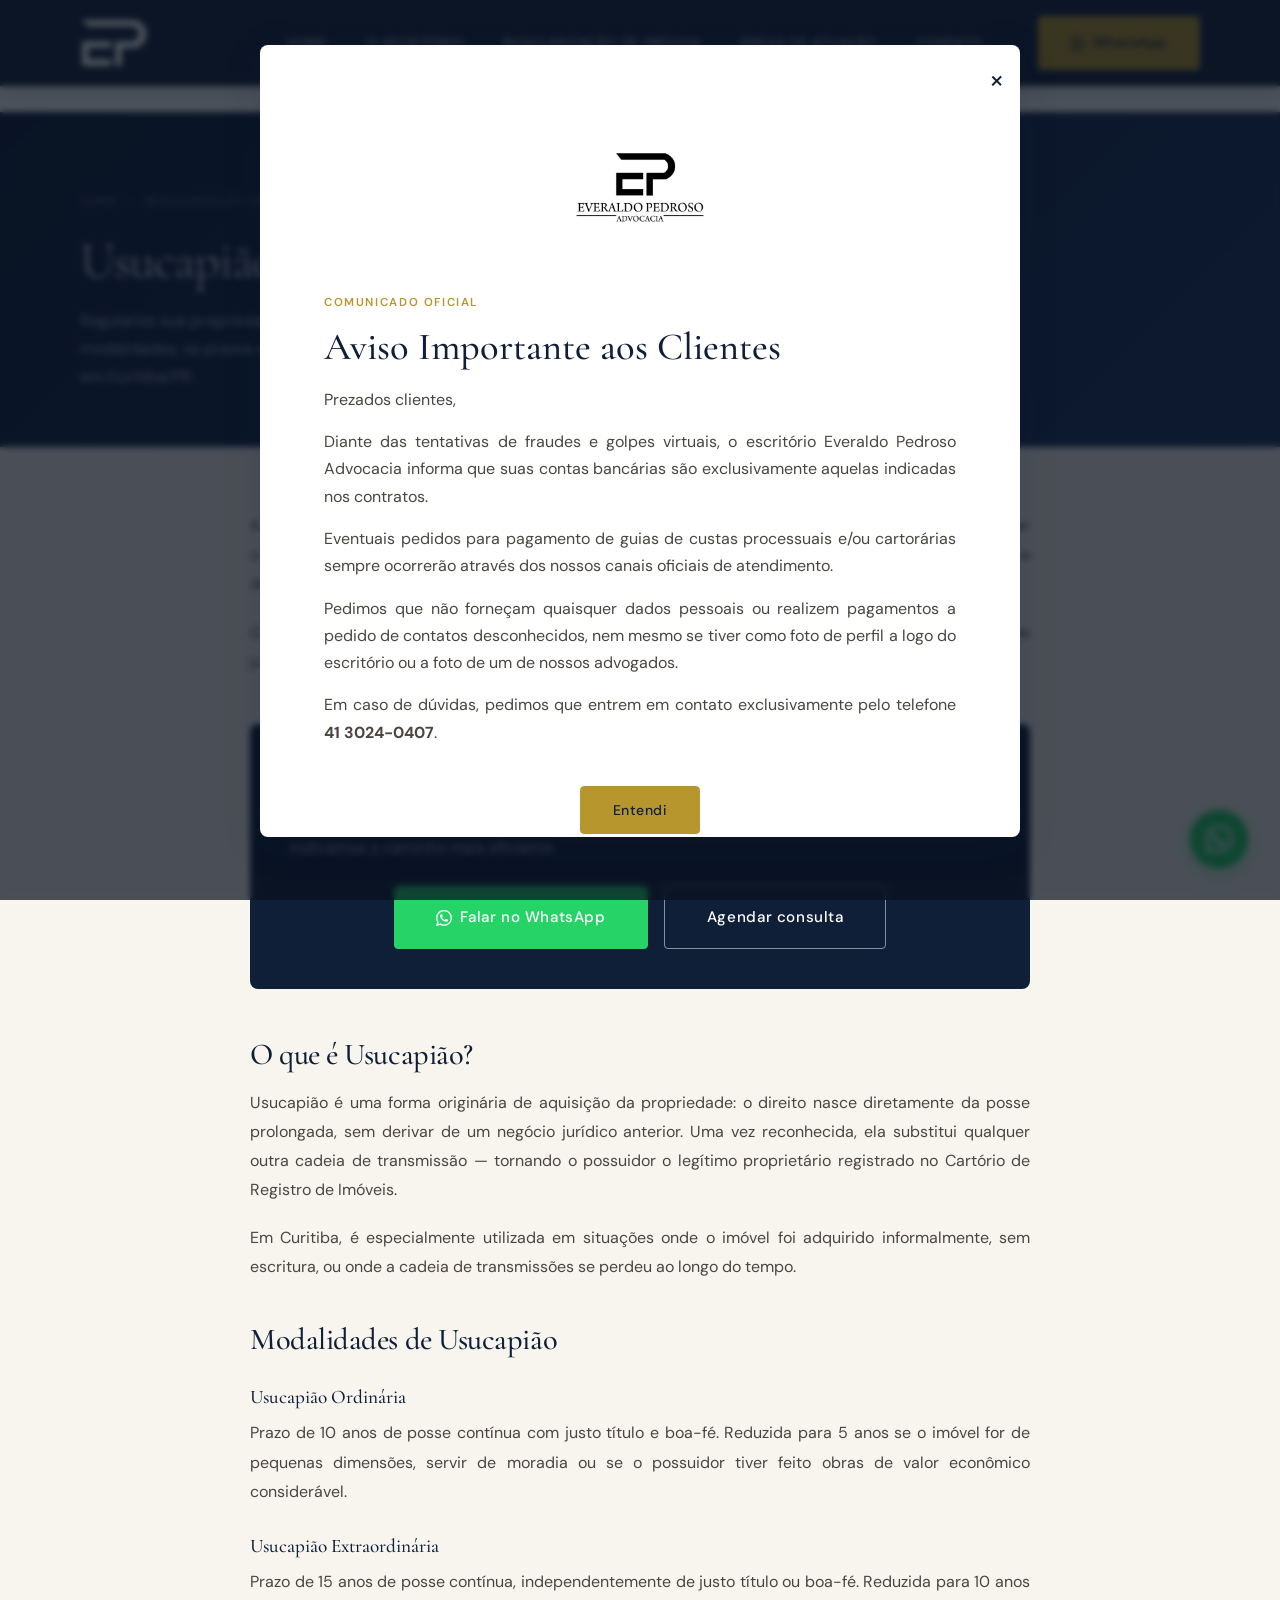
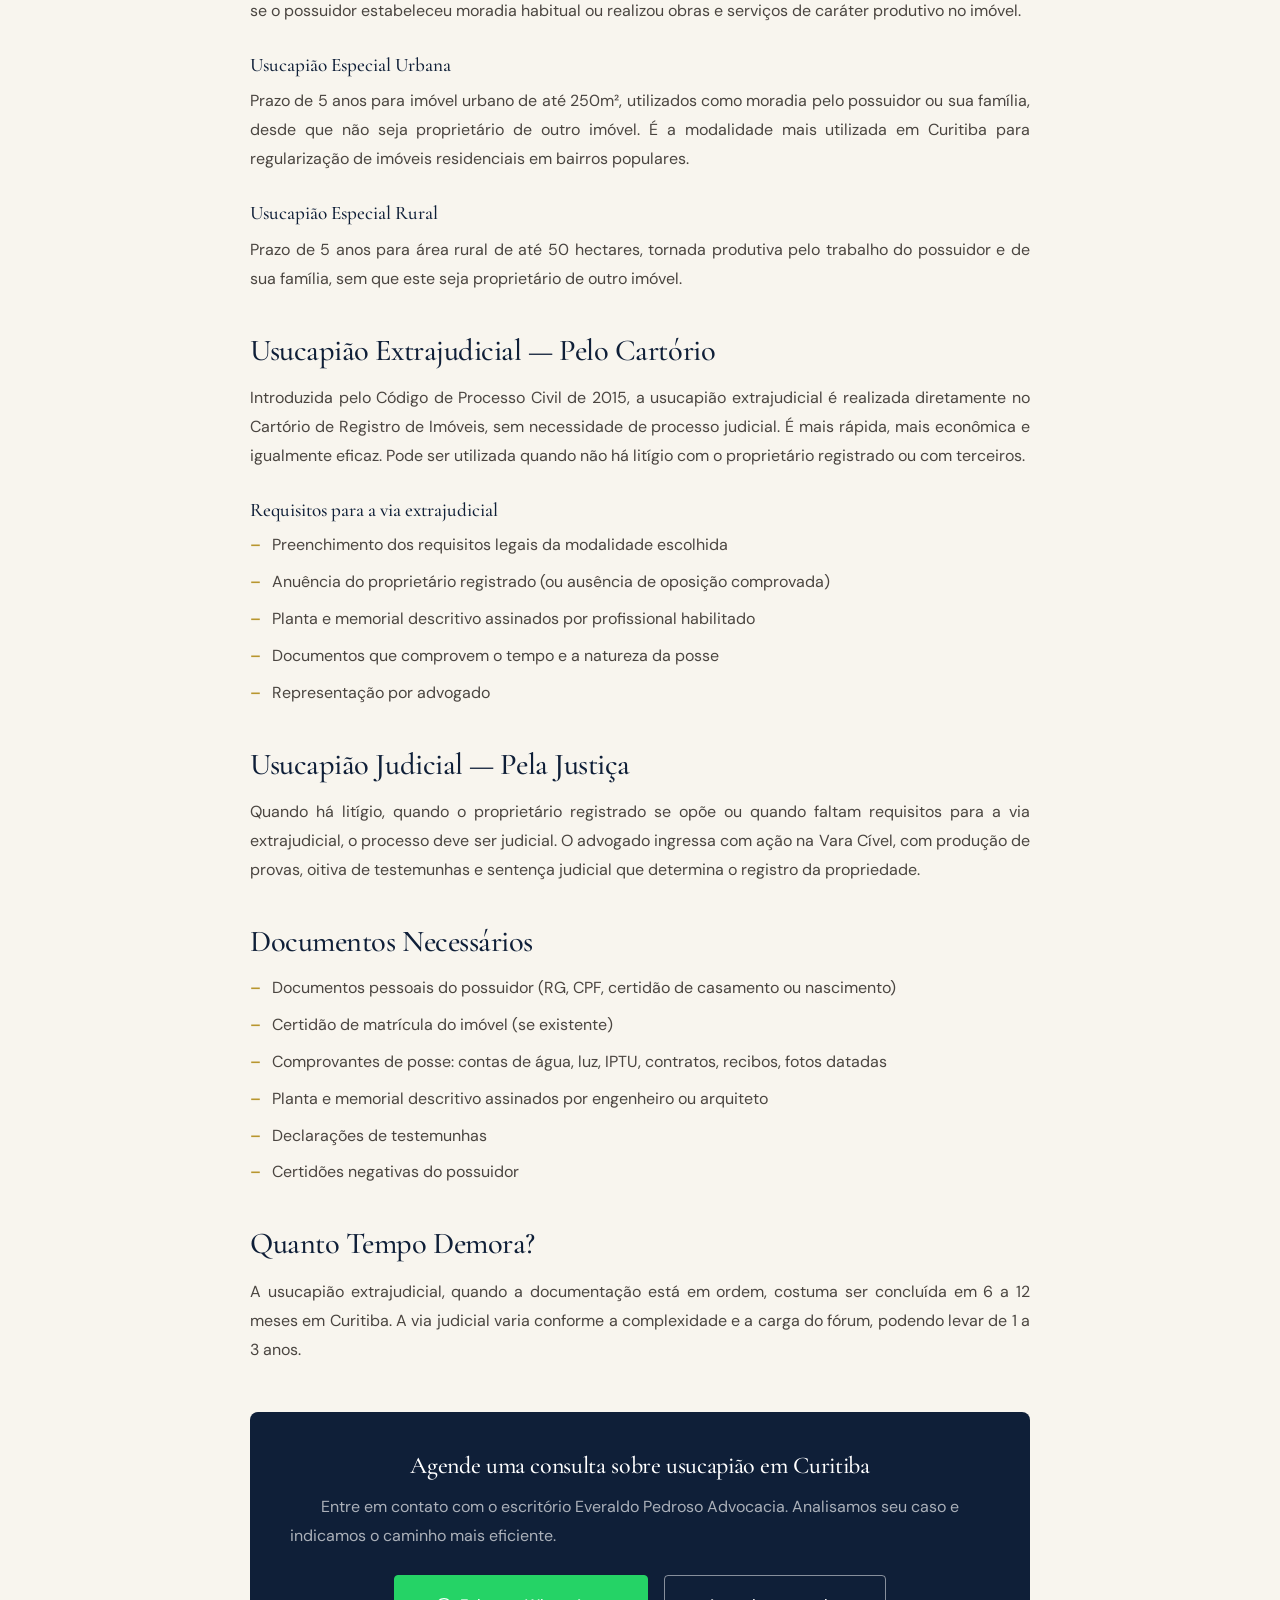
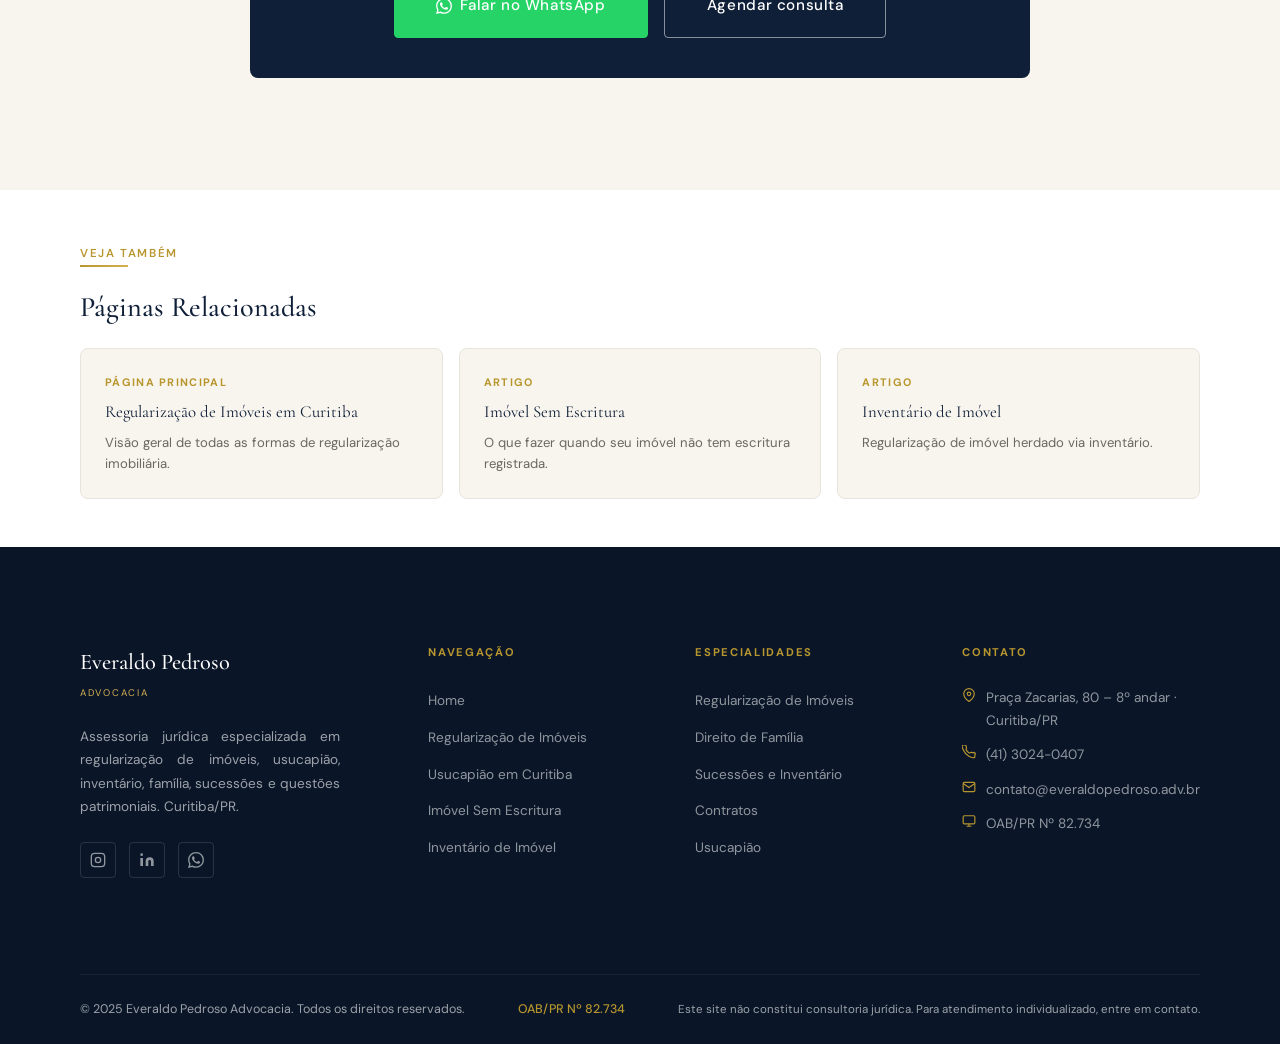
<file: usucapiao-curitiba.html>
<!DOCTYPE html>
<html lang="pt-BR">
<head>
  <meta charset="UTF-8" />
  <meta name="viewport" content="width=device-width, initial-scale=1.0" />
  <title>Usucapião em Curitiba — Judicial e Extrajudicial | Everaldo Pedroso Advocacia</title>
  <meta name="description" content="Advogado especializado em usucapião em Curitiba. Usucapião judicial e extrajudicial, todas as modalidades. Regularize seu imóvel com segurança. OAB/PR 82.734." />
  <meta property="og:title" content="Usucapião em Curitiba — Judicial e Extrajudicial | Everaldo Pedroso Advocacia" />
  <meta property="og:description" content="Advogado especializado em usucapião em Curitiba. Usucapião judicial e extrajudicial, todas as modalidades. Regularize seu imóvel com segurança. OAB/PR 82.734." />
  <meta property="og:type" content="website" />
  <meta property="og:locale" content="pt_BR" />
  <link rel="canonical" href="https://everaldopedroso.adv.br/usucapiao-curitiba.html" />
  <link rel="preconnect" href="https://fonts.googleapis.com" />
  <link rel="preconnect" href="https://fonts.gstatic.com" crossorigin />
  <link href="https://fonts.googleapis.com/css2?family=Cormorant+Garamond:ital,wght@0,300;0,400;0,500;0,600;0,700;1,300;1,400;1,500&family=DM+Sans:ital,opsz,wght@0,9..40,300;0,9..40,400;0,9..40,500;0,9..40,600;1,9..40,300&display=swap" rel="stylesheet" />
  <link rel="stylesheet" href="css/style.css" />
  <style>
    .seo-page { padding-top: 7rem; }
    .seo-hero { background: var(--navy); padding: 5rem 0 3.5rem; position: relative; overflow: hidden; }
    .seo-hero::before { content:''; position:absolute; inset:0; background: linear-gradient(135deg,#0F1F38 0%,#1E3560 100%); }
    .seo-hero__inner { position:relative; z-index:1; max-width:var(--container); margin:0 auto; padding:0 var(--space-lg); }
    .seo-hero__breadcrumb { display:flex; align-items:center; gap:.5rem; font-size:.72rem; letter-spacing:.06em; text-transform:uppercase; color:rgba(255,255,255,.4); margin-bottom:1.2rem; }
    .seo-hero__breadcrumb a { color:rgba(255,255,255,.4); transition:color .3s; }
    .seo-hero__breadcrumb a:hover { color:var(--gold-light); }
    .seo-hero__breadcrumb span { color:var(--gold); }
    .seo-hero h1 { font-family:var(--font-serif); font-size:clamp(2rem,4.5vw,3.2rem); font-weight:300; color:var(--white); letter-spacing:-0.02em; margin-bottom:1rem; }
    .seo-hero__sub { font-size:1rem; color:rgba(255,255,255,.65); max-width:560px; line-height:1.75; }
    .seo-content { background:var(--cream); padding:4rem 0; }
    .seo-content__inner { max-width:860px; margin:0 auto; padding:0 var(--space-lg); }
    .seo-content h2 { font-family:var(--font-serif); font-size:clamp(1.4rem,2.5vw,1.9rem); color:var(--navy); margin:2.5rem 0 .9rem; letter-spacing:-.015em; text-align:left; }
    .seo-content h3 { font-family:var(--font-serif); font-size:1.2rem; color:var(--navy); margin:1.8rem 0 .6rem; text-align:left; }
    .seo-content p { color:var(--text-body); line-height:1.82; margin-bottom:1.2rem; text-align:justify; text-align-last:left; hyphens:auto; }
    .seo-content ul { padding-left:0; margin-bottom:1.4rem; list-style:none; }
    .seo-content ul li { color:var(--text-body); line-height:1.75; margin-bottom:.55rem; padding-left:1.4rem; position:relative; text-align:left; hyphens:auto; }
    .seo-content ul li::before { content:"–"; position:absolute; left:0; color:var(--gold); font-weight:600; }
    .seo-content ul li strong { color:var(--navy); }
    .seo-cta { background:var(--navy); border-radius:8px; padding:2.5rem; text-align:center; margin:3rem 0; }
    .seo-cta h2 { color:var(--white) !important; font-size:1.5rem !important; margin:0 0 .75rem !important; text-align:center !important; }
    .seo-cta p { color:rgba(255,255,255,.65) !important; text-align:center !important; margin-bottom:1.5rem !important; }
    .seo-cta__btns { display:flex; gap:1rem; flex-wrap:wrap; justify-content:center; }
    .seo-links { background:var(--white); padding:3rem 0; }
    .seo-links__inner { max-width:var(--container); margin:0 auto; padding:0 var(--space-lg); }
    .seo-links__grid { display:grid; grid-template-columns:repeat(auto-fit,minmax(220px,1fr)); gap:1rem; margin-top:1.5rem; }
    .seo-link-card { background:var(--cream); border:1px solid var(--gray-200); border-radius:8px; padding:1.5rem; text-decoration:none; display:block; transition:all .3s; }
    .seo-link-card:hover { border-color:var(--gold-pale); box-shadow:0 8px 32px rgba(15,31,56,.1); transform:translateY(-3px); }
    .seo-link-card__label { font-size:.68rem; font-weight:700; letter-spacing:.12em; text-transform:uppercase; color:var(--gold); margin-bottom:.4rem; }
    .seo-link-card__title { font-family:var(--font-serif); font-size:1.05rem; color:var(--navy); margin-bottom:.35rem; }
    .seo-link-card__desc { font-size:.82rem; color:var(--gray-600); line-height:1.6; }
    @media(max-width:768px){
      .seo-content__inner { padding:0 1.25rem; }
      .seo-cta { padding:2rem 1.5rem; }
      .seo-cta__btns { flex-direction:column; align-items:center; }
    }
  </style>
</head>
<body class="seo-page">
<div id="fraudModal" class="fraud-modal" aria-hidden="true" role="dialog" aria-labelledby="fraud-modal-title">
  <div class="fraud-modal__backdrop" data-close-fraud></div>
  <div class="fraud-modal__dialog" role="document">
    <button class="fraud-modal__close" type="button" aria-label="Fechar aviso" data-close-fraud>&times;</button>
    <img src="assets/equipe/Logo4.png" alt="Everaldo Pedroso Advocacia" class="fraud-modal__logo" />
    <span class="label fraud-modal__label">Comunicado Oficial</span>
    <h2 id="fraud-modal-title" class="fraud-modal__title">Aviso Importante aos Clientes</h2>
    <div class="fraud-modal__content">
      <p>Prezados clientes,</p>
      <p>Diante das tentativas de fraudes e golpes virtuais, o escritório Everaldo Pedroso Advocacia informa que suas contas bancárias são exclusivamente aquelas indicadas nos contratos.</p>
      <p>Eventuais pedidos para pagamento de guias de custas processuais e/ou cartorárias sempre ocorrerão através dos nossos canais oficiais de atendimento.</p>
      <p>Pedimos que não forneçam quaisquer dados pessoais ou realizem pagamentos a pedido de contatos desconhecidos, nem mesmo se tiver como foto de perfil a logo do escritório ou a foto de um de nossos advogados.</p>
      <p>Em caso de dúvidas, pedimos que entrem em contato exclusivamente pelo telefone <strong>41 3024-0407</strong>.</p>
    </div>
    <div class="fraud-modal__actions">
      <button class="btn btn--primary" type="button" data-close-fraud>Entendi</button>
    </div>
  </div>
</div>
<header id="navbar" class="navbar" role="banner">
  <div class="navbar__inner">
    <a href="index.html" class="navbar__logo" aria-label="Everaldo Pedroso Advocacia — Página inicial">
      <img src="assets/equipe/logo.png" alt="Everaldo Pedroso Advocacia" class="navbar__logo-img" />
    </a>
    <nav class="navbar__nav" role="navigation" aria-label="Menu principal">
      <a href="index.html" class="navbar__link">Home</a>
      <a href="index.html#escritorio" class="navbar__link">O Escritório</a>
      <a href="regularizacao-de-imoveis-curitiba.html" class="navbar__link">Regularização de Imóveis</a>
      <a href="index.html#areas" class="navbar__link">Áreas de Atuação</a>
      <a href="index.html#contato" class="navbar__link">Contato</a>
      <a href="https://wa.me/554130240407?text=Olá!%20Gostaria%20de%20agendar%20uma%20consulta." target="_blank" rel="noopener noreferrer" class="btn btn--primary navbar__cta">
        <svg width="14" height="14" viewBox="0 0 24 24" fill="currentColor" aria-hidden="true"><path d="M17.472 14.382c-.297-.149-1.758-.867-2.03-.967-.273-.099-.471-.148-.67.15-.197.297-.767.966-.94 1.164-.173.199-.347.223-.644.075-.297-.15-1.255-.463-2.39-1.475-.883-.788-1.48-1.761-1.653-2.059-.173-.297-.018-.458.13-.606.134-.133.298-.347.446-.52.149-.174.198-.298.298-.497.099-.198.05-.371-.025-.52-.075-.149-.669-1.612-.916-2.207-.242-.579-.487-.5-.669-.51-.173-.008-.371-.01-.57-.01-.198 0-.52.074-.792.372-.272.297-1.04 1.016-1.04 2.479 0 1.462 1.065 2.875 1.213 3.074.149.198 2.096 3.2 5.077 4.487.709.306 1.262.489 1.694.625.712.227 1.36.195 1.871.118.571-.085 1.758-.719 2.006-1.413.248-.694.248-1.289.173-1.413-.074-.124-.272-.198-.57-.347m-5.421 7.403h-.004a9.87 9.87 0 01-5.031-1.378l-.361-.214-3.741.982.998-3.648-.235-.374a9.86 9.86 0 01-1.51-5.26c.001-5.45 4.436-9.884 9.888-9.884 2.64 0 5.122 1.03 6.988 2.898a9.825 9.825 0 012.893 6.994c-.003 5.45-4.437 9.884-9.885 9.884m8.413-18.297A11.815 11.815 0 0012.05 0C5.495 0 .16 5.335.157 11.892c0 2.096.547 4.142 1.588 5.945L.057 24l6.305-1.654a11.882 11.882 0 005.683 1.448h.005c6.554 0 11.89-5.335 11.893-11.893a11.821 11.821 0 00-3.48-8.413Z"/></svg>
        WhatsApp
      </a>
    </nav>
    <button id="hamburger" class="navbar__hamburger" aria-label="Abrir menu" aria-expanded="false" aria-controls="mobileMenu">
      <span></span><span></span><span></span>
    </button>
  </div>
  <nav id="mobileMenu" class="navbar__mobile-menu" aria-label="Menu mobile">
    <a href="index.html" class="navbar__mobile-link">Home</a>
    <a href="index.html#escritorio" class="navbar__mobile-link">O Escritório</a>
    <a href="regularizacao-de-imoveis-curitiba.html" class="navbar__mobile-link">Regularização de Imóveis</a>
    <a href="index.html#areas" class="navbar__mobile-link">Áreas de Atuação</a>
    <a href="index.html#contato" class="navbar__mobile-link">Contato</a>
    <a href="https://wa.me/554130240407?text=Olá!%20Gostaria%20de%20agendar%20uma%20consulta." target="_blank" rel="noopener noreferrer" class="btn btn--primary navbar__mobile-cta">Falar pelo WhatsApp</a>
  </nav>
</header>

<div class="seo-hero">
  <div class="seo-hero__inner">
    <nav class="seo-hero__breadcrumb">
      <a href="index.html">Home</a>
      <svg width="12" height="12" viewBox="0 0 24 24" fill="none" stroke="currentColor" stroke-width="2"><path d="M9 18l6-6-6-6"/></svg>
      <a href="regularizacao-de-imoveis-curitiba.html">Regularização de Imóveis</a>
      <svg width="12" height="12" viewBox="0 0 24 24" fill="none" stroke="currentColor" stroke-width="2"><path d="M9 18l6-6-6-6"/></svg>
      <span>Usucapião em Curitiba</span>
    </nav>
    <h1>Usucapião em Curitiba — Judicial e Extrajudicial</h1>
    <p class="seo-hero__sub">Regularize sua propriedade pela posse prolongada. Entenda as modalidades, os prazos e como o escritório Everaldo Pedroso pode ajudar em Curitiba/PR.</p>
  </div>
</div>

<section class="seo-content">
  <div class="seo-content__inner">
    <p>A usucapião é o instrumento jurídico que permite a quem possui e cuida de um imóvel há vários anos ter o seu direito de propriedade formalmente reconhecido, mesmo sem ter adquirido o bem por compra documentada. É uma das formas mais eficientes de <a href="regularizacao-de-imoveis-curitiba.html" style="color:var(--gold);font-weight:600;">regularização de imóveis em Curitiba</a> e no Brasil.</p>
    <p>O escritório <strong>Everaldo Pedroso Advocacia</strong> possui vasta experiência em usucapião tanto na modalidade judicial quanto extrajudicial (em cartório), atendendo clientes em Curitiba e Região Metropolitana.</p>

    <div class="seo-cta">
  <h2>Quer saber se tem direito à usucapião em Curitiba?</h2>
  <p>Entre em contato com o escritório Everaldo Pedroso Advocacia. Analisamos seu caso e indicamos o caminho mais eficiente.</p>
  <div class="seo-cta__btns">
    <a href="https://wa.me/554130240407?text=Olá!%20Gostaria%20de%20agendar%20uma%20consulta%20sobre%20regularização%20de%20imóvel." target="_blank" rel="noopener noreferrer" class="btn btn--whatsapp btn--lg"><svg width="16" height="16" viewBox="0 0 24 24" fill="currentColor"><path d="M17.472 14.382c-.297-.149-1.758-.867-2.03-.967-.273-.099-.471-.148-.67.15-.197.297-.767.966-.94 1.164-.173.199-.347.223-.644.075-.297-.15-1.255-.463-2.39-1.475-.883-.788-1.48-1.761-1.653-2.059-.173-.297-.018-.458.13-.606.134-.133.298-.347.446-.52.149-.174.198-.298.298-.497.099-.198.05-.371-.025-.52-.075-.149-.669-1.612-.916-2.207-.242-.579-.487-.5-.669-.51-.173-.008-.371-.01-.57-.01-.198 0-.52.074-.792.372-.272.297-1.04 1.016-1.04 2.479 0 1.462 1.065 2.875 1.213 3.074.149.198 2.096 3.2 5.077 4.487.709.306 1.262.489 1.694.625.712.227 1.36.195 1.871.118.571-.085 1.758-.719 2.006-1.413.248-.694.248-1.289.173-1.413-.074-.124-.272-.198-.57-.347m-5.421 7.403h-.004a9.87 9.87 0 01-5.031-1.378l-.361-.214-3.741.982.998-3.648-.235-.374a9.86 9.86 0 01-1.51-5.26c.001-5.45 4.436-9.884 9.888-9.884 2.64 0 5.122 1.03 6.988 2.898a9.825 9.825 0 012.893 6.994c-.003 5.45-4.437 9.884-9.885 9.884m8.413-18.297A11.815 11.815 0 0012.05 0C5.495 0 .16 5.335.157 11.892c0 2.096.547 4.142 1.588 5.945L.057 24l6.305-1.654a11.882 11.882 0 005.683 1.448h.005c6.554 0 11.89-5.335 11.893-11.893a11.821 11.821 0 00-3.48-8.413Z"/></svg>Falar no WhatsApp</a>
    <a href="index.html#contato" class="btn btn--outline-light btn--lg">Agendar consulta</a>
  </div>
</div>

    <h2>O que é Usucapião?</h2>
    <p>Usucapião é uma forma originária de aquisição da propriedade: o direito nasce diretamente da posse prolongada, sem derivar de um negócio jurídico anterior. Uma vez reconhecida, ela substitui qualquer outra cadeia de transmissão — tornando o possuidor o legítimo proprietário registrado no Cartório de Registro de Imóveis.</p>
    <p>Em Curitiba, é especialmente utilizada em situações onde o imóvel foi adquirido informalmente, sem escritura, ou onde a cadeia de transmissões se perdeu ao longo do tempo.</p>

    <h2>Modalidades de Usucapião</h2>
    <h3>Usucapião Ordinária</h3>
    <p>Prazo de 10 anos de posse contínua com justo título e boa-fé. Reduzida para 5 anos se o imóvel for de pequenas dimensões, servir de moradia ou se o possuidor tiver feito obras de valor econômico considerável.</p>

    <h3>Usucapião Extraordinária</h3>
    <p>Prazo de 15 anos de posse contínua, independentemente de justo título ou boa-fé. Reduzida para 10 anos se o possuidor estabeleceu moradia habitual ou realizou obras e serviços de caráter produtivo no imóvel.</p>

    <h3>Usucapião Especial Urbana</h3>
    <p>Prazo de 5 anos para imóvel urbano de até 250m², utilizados como moradia pelo possuidor ou sua família, desde que não seja proprietário de outro imóvel. É a modalidade mais utilizada em Curitiba para regularização de imóveis residenciais em bairros populares.</p>

    <h3>Usucapião Especial Rural</h3>
    <p>Prazo de 5 anos para área rural de até 50 hectares, tornada produtiva pelo trabalho do possuidor e de sua família, sem que este seja proprietário de outro imóvel.</p>

    <h2>Usucapião Extrajudicial — Pelo Cartório</h2>
    <p>Introduzida pelo Código de Processo Civil de 2015, a usucapião extrajudicial é realizada diretamente no Cartório de Registro de Imóveis, sem necessidade de processo judicial. É mais rápida, mais econômica e igualmente eficaz. Pode ser utilizada quando não há litígio com o proprietário registrado ou com terceiros.</p>

    <h3>Requisitos para a via extrajudicial</h3>
    <ul>
      <li>Preenchimento dos requisitos legais da modalidade escolhida</li>
      <li>Anuência do proprietário registrado (ou ausência de oposição comprovada)</li>
      <li>Planta e memorial descritivo assinados por profissional habilitado</li>
      <li>Documentos que comprovem o tempo e a natureza da posse</li>
      <li>Representação por advogado</li>
    </ul>

    <h2>Usucapião Judicial — Pela Justiça</h2>
    <p>Quando há litígio, quando o proprietário registrado se opõe ou quando faltam requisitos para a via extrajudicial, o processo deve ser judicial. O advogado ingressa com ação na Vara Cível, com produção de provas, oitiva de testemunhas e sentença judicial que determina o registro da propriedade.</p>

    <h2>Documentos Necessários</h2>
    <ul>
      <li>Documentos pessoais do possuidor (RG, CPF, certidão de casamento ou nascimento)</li>
      <li>Certidão de matrícula do imóvel (se existente)</li>
      <li>Comprovantes de posse: contas de água, luz, IPTU, contratos, recibos, fotos datadas</li>
      <li>Planta e memorial descritivo assinados por engenheiro ou arquiteto</li>
      <li>Declarações de testemunhas</li>
      <li>Certidões negativas do possuidor</li>
    </ul>

    <h2>Quanto Tempo Demora?</h2>
    <p>A usucapião extrajudicial, quando a documentação está em ordem, costuma ser concluída em 6 a 12 meses em Curitiba. A via judicial varia conforme a complexidade e a carga do fórum, podendo levar de 1 a 3 anos.</p>

    <div class="seo-cta">
  <h2>Agende uma consulta sobre usucapião em Curitiba</h2>
  <p>Entre em contato com o escritório Everaldo Pedroso Advocacia. Analisamos seu caso e indicamos o caminho mais eficiente.</p>
  <div class="seo-cta__btns">
    <a href="https://wa.me/554130240407?text=Olá!%20Gostaria%20de%20agendar%20uma%20consulta%20sobre%20regularização%20de%20imóvel." target="_blank" rel="noopener noreferrer" class="btn btn--whatsapp btn--lg"><svg width="16" height="16" viewBox="0 0 24 24" fill="currentColor"><path d="M17.472 14.382c-.297-.149-1.758-.867-2.03-.967-.273-.099-.471-.148-.67.15-.197.297-.767.966-.94 1.164-.173.199-.347.223-.644.075-.297-.15-1.255-.463-2.39-1.475-.883-.788-1.48-1.761-1.653-2.059-.173-.297-.018-.458.13-.606.134-.133.298-.347.446-.52.149-.174.198-.298.298-.497.099-.198.05-.371-.025-.52-.075-.149-.669-1.612-.916-2.207-.242-.579-.487-.5-.669-.51-.173-.008-.371-.01-.57-.01-.198 0-.52.074-.792.372-.272.297-1.04 1.016-1.04 2.479 0 1.462 1.065 2.875 1.213 3.074.149.198 2.096 3.2 5.077 4.487.709.306 1.262.489 1.694.625.712.227 1.36.195 1.871.118.571-.085 1.758-.719 2.006-1.413.248-.694.248-1.289.173-1.413-.074-.124-.272-.198-.57-.347m-5.421 7.403h-.004a9.87 9.87 0 01-5.031-1.378l-.361-.214-3.741.982.998-3.648-.235-.374a9.86 9.86 0 01-1.51-5.26c.001-5.45 4.436-9.884 9.888-9.884 2.64 0 5.122 1.03 6.988 2.898a9.825 9.825 0 012.893 6.994c-.003 5.45-4.437 9.884-9.885 9.884m8.413-18.297A11.815 11.815 0 0012.05 0C5.495 0 .16 5.335.157 11.892c0 2.096.547 4.142 1.588 5.945L.057 24l6.305-1.654a11.882 11.882 0 005.683 1.448h.005c6.554 0 11.89-5.335 11.893-11.893a11.821 11.821 0 00-3.48-8.413Z"/></svg>Falar no WhatsApp</a>
    <a href="index.html#contato" class="btn btn--outline-light btn--lg">Agendar consulta</a>
  </div>
</div>
  </div>
</section>

<section class="seo-links">
  <div class="seo-links__inner">
    <span class="label">Veja Também</span>
    <span class="gold-line" aria-hidden="true"></span>
    <h2 class="heading-2">Páginas Relacionadas</h2>
    <div class="seo-links__grid">
      <a href="regularizacao-de-imoveis-curitiba.html" class="seo-link-card">
        <div class="seo-link-card__label">Página Principal</div>
        <div class="seo-link-card__title">Regularização de Imóveis em Curitiba</div>
        <div class="seo-link-card__desc">Visão geral de todas as formas de regularização imobiliária.</div>
      </a>
      <a href="imovel-sem-escritura.html" class="seo-link-card">
        <div class="seo-link-card__label">Artigo</div>
        <div class="seo-link-card__title">Imóvel Sem Escritura</div>
        <div class="seo-link-card__desc">O que fazer quando seu imóvel não tem escritura registrada.</div>
      </a>
      <a href="inventario-de-imovel-curitiba.html" class="seo-link-card">
        <div class="seo-link-card__label">Artigo</div>
        <div class="seo-link-card__title">Inventário de Imóvel</div>
        <div class="seo-link-card__desc">Regularização de imóvel herdado via inventário.</div>
      </a>
    </div>
  </div>
</section>
<footer class="footer" role="contentinfo">
  <div class="container">
    <div class="footer__grid">
      <div>
        <div class="footer__brand-name">Everaldo Pedroso</div>
        <div class="footer__brand-sub">Advocacia</div>
        <p class="footer__brand-text">Assessoria jurídica especializada em regularização de imóveis, usucapião, inventário, família, sucessões e questões patrimoniais. Curitiba/PR.</p>
        <div class="footer__social" style="margin-top:1.5rem;" aria-label="Redes sociais">
          <a href="https://www.instagram.com/everaldopedroso.adv" target="_blank" class="footer__social-link" aria-label="Instagram" rel="noopener noreferrer"><svg width="16" height="16" viewBox="0 0 24 24" fill="none" stroke="currentColor" stroke-width="2"><rect x="2" y="2" width="20" height="20" rx="5" ry="5"/><circle cx="12" cy="12" r="4"/><line x1="17.5" y1="6.5" x2="17.51" y2="6.5"/></svg></a>
          <a href="https://www.linkedin.com/in/everaldo-pedroso-junior-8b86a0211" target="_blank" class="footer__social-link" aria-label="LinkedIn" rel="noopener noreferrer"><svg width="16" height="16" viewBox="0 0 24 24" fill="currentColor"><path d="M16 8a6 6 0 016 6v7h-4v-7a2 2 0 00-2-2 2 2 0 00-2 2v7h-4v-7a6 6 0 016-6zM2 9h4v12H2z"/><circle cx="4" cy="4" r="2"/></svg></a>
          <a href="https://wa.me/554130240407" class="footer__social-link" aria-label="WhatsApp" rel="noopener noreferrer"><svg width="16" height="16" viewBox="0 0 24 24" fill="currentColor"><path d="M17.472 14.382c-.297-.149-1.758-.867-2.03-.967-.273-.099-.471-.148-.67.15-.197.297-.767.966-.94 1.164-.173.199-.347.223-.644.075-.297-.15-1.255-.463-2.39-1.475-.883-.788-1.48-1.761-1.653-2.059-.173-.297-.018-.458.13-.606.134-.133.298-.347.446-.52.149-.174.198-.298.298-.497.099-.198.05-.371-.025-.52-.075-.149-.669-1.612-.916-2.207-.242-.579-.487-.5-.669-.51-.173-.008-.371-.01-.57-.01-.198 0-.52.074-.792.372-.272.297-1.04 1.016-1.04 2.479 0 1.462 1.065 2.875 1.213 3.074.149.198 2.096 3.2 5.077 4.487.709.306 1.262.489 1.694.625.712.227 1.36.195 1.871.118.571-.085 1.758-.719 2.006-1.413.248-.694.248-1.289.173-1.413-.074-.124-.272-.198-.57-.347m-5.421 7.403h-.004a9.87 9.87 0 01-5.031-1.378l-.361-.214-3.741.982.998-3.648-.235-.374a9.86 9.86 0 01-1.51-5.26c.001-5.45 4.436-9.884 9.888-9.884 2.64 0 5.122 1.03 6.988 2.898a9.825 9.825 0 012.893 6.994c-.003 5.45-4.437 9.884-9.885 9.884m8.413-18.297A11.815 11.815 0 0012.05 0C5.495 0 .16 5.335.157 11.892c0 2.096.547 4.142 1.588 5.945L.057 24l6.305-1.654a11.882 11.882 0 005.683 1.448h.005c6.554 0 11.89-5.335 11.893-11.893a11.821 11.821 0 00-3.48-8.413Z"/></svg></a>
        </div>
      </div>
      <div>
        <div class="footer__col-title">Navegação</div>
        <ul class="footer__links">
          <li><a href="index.html" class="footer__link">Home</a></li>
          <li><a href="regularizacao-de-imoveis-curitiba.html" class="footer__link">Regularização de Imóveis</a></li>
          <li><a href="usucapiao-curitiba.html" class="footer__link">Usucapião em Curitiba</a></li>
          <li><a href="imovel-sem-escritura.html" class="footer__link">Imóvel Sem Escritura</a></li>
          <li><a href="inventario-de-imovel-curitiba.html" class="footer__link">Inventário de Imóvel</a></li>
        </ul>
      </div>
      <div>
        <div class="footer__col-title">Especialidades</div>
        <ul class="footer__links">
          <li><a href="regularizacao-de-imoveis-curitiba.html" class="footer__link">Regularização de Imóveis</a></li>
          <li><a href="index.html#areas" class="footer__link">Direito de Família</a></li>
          <li><a href="inventario-de-imovel-curitiba.html" class="footer__link">Sucessões e Inventário</a></li>
          <li><a href="index.html#areas" class="footer__link">Contratos</a></li>
          <li><a href="usucapiao-curitiba.html" class="footer__link">Usucapião</a></li>
        </ul>
      </div>
      <div>
        <div class="footer__col-title">Contato</div>
        <div class="footer__contact-item"><svg width="14" height="14" viewBox="0 0 24 24" fill="none" stroke="currentColor" stroke-width="2"><path d="M21 10c0 7-9 13-9 13s-9-6-9-13a9 9 0 0118 0z"/><circle cx="12" cy="10" r="3"/></svg>Praça Zacarias, 80 – 8º andar · Curitiba/PR</div>
        <div class="footer__contact-item"><svg width="14" height="14" viewBox="0 0 24 24" fill="none" stroke="currentColor" stroke-width="2"><path d="M22 16.92v3a2 2 0 01-2.18 2 19.79 19.79 0 01-8.63-3.07A19.5 19.5 0 013.07 9.81a19.79 19.79 0 01-3.07-8.63A2 2 0 012 0h3a2 2 0 012 1.72c.127.96.361 1.903.7 2.81a2 2 0 01-.45 2.11L6.91 7.91a16 16 0 006.06 6.06l1.27-.83a2 2 0 012.11-.45c.907.339 1.85.573 2.81.7A2 2 0 0122 16.92z"/></svg><a href="tel:+554130240407" class="footer__link">(41) 3024-0407</a></div>
        <div class="footer__contact-item"><svg width="14" height="14" viewBox="0 0 24 24" fill="none" stroke="currentColor" stroke-width="2"><path d="M4 4h16c1.1 0 2 .9 2 2v12c0 1.1-.9 2-2 2H4c-1.1 0-2-.9-2-2V6c0-1.1.9-2 2-2z"/><polyline points="22,6 12,13 2,6"/></svg><a href="mailto:contato@everaldopedroso.adv.br" class="footer__link">contato@everaldopedroso.adv.br</a></div>
        <div class="footer__contact-item"><svg width="14" height="14" viewBox="0 0 24 24" fill="none" stroke="currentColor" stroke-width="2"><rect x="2" y="3" width="20" height="14" rx="2"/><path d="M8 21h8M12 17v4"/></svg>OAB/PR Nº 82.734</div>
      </div>
    </div>
    <div class="footer__bottom">
      <span>&copy; 2025 Everaldo Pedroso Advocacia. Todos os direitos reservados.</span>
      <span class="footer__bottom-oab">OAB/PR Nº 82.734</span>
      <span style="font-size:0.72rem;">Este site não constitui consultoria jurídica. Para atendimento individualizado, entre em contato.</span>
    </div>
  </div>
</footer>
<a href="https://wa.me/554130240407?text=Olá!%20Gostaria%20de%20informações%20sobre%20consultoria%20jurídica." target="_blank" rel="noopener noreferrer" class="whatsapp-fab" aria-label="Abrir WhatsApp">
  <svg viewBox="0 0 24 24" fill="currentColor" aria-hidden="true"><path d="M17.472 14.382c-.297-.149-1.758-.867-2.03-.967-.273-.099-.471-.148-.67.15-.197.297-.767.966-.94 1.164-.173.199-.347.223-.644.075-.297-.15-1.255-.463-2.39-1.475-.883-.788-1.48-1.761-1.653-2.059-.173-.297-.018-.458.13-.606.134-.133.298-.347.446-.52.149-.174.198-.298.298-.497.099-.198.05-.371-.025-.52-.075-.149-.669-1.612-.916-2.207-.242-.579-.487-.5-.669-.51-.173-.008-.371-.01-.57-.01-.198 0-.52.074-.792.372-.272.297-1.04 1.016-1.04 2.479 0 1.462 1.065 2.875 1.213 3.074.149.198 2.096 3.2 5.077 4.487.709.306 1.262.489 1.694.625.712.227 1.36.195 1.871.118.571-.085 1.758-.719 2.006-1.413.248-.694.248-1.289.173-1.413-.074-.124-.272-.198-.57-.347m-5.421 7.403h-.004a9.87 9.87 0 01-5.031-1.378l-.361-.214-3.741.982.998-3.648-.235-.374a9.86 9.86 0 01-1.51-5.26c.001-5.45 4.436-9.884 9.888-9.884 2.64 0 5.122 1.03 6.988 2.898a9.825 9.825 0 012.893 6.994c-.003 5.45-4.437 9.884-9.885 9.884m8.413-18.297A11.815 11.815 0 0012.05 0C5.495 0 .16 5.335.157 11.892c0 2.096.547 4.142 1.588 5.945L.057 24l6.305-1.654a11.882 11.882 0 005.683 1.448h.005c6.554 0 11.89-5.335 11.893-11.893a11.821 11.821 0 00-3.48-8.413Z"/></svg>
</a>
<script src="js/main.js"></script>
</body>
</html>
</file>
<file: css/style.css>
/* ============================================================
   EVERALDO PEDROSO ADVOCACIA — Premium Legal Site
   Design System: Refined Institutional | Off-white & Navy + Gold
   ============================================================ */

@import url('https://fonts.googleapis.com/css2?family=Cormorant+Garamond:ital,wght@0,300;0,400;0,500;0,600;0,700;1,300;1,400;1,500&family=DM+Sans:ital,opsz,wght@0,9..40,300;0,9..40,400;0,9..40,500;0,9..40,600;1,9..40,300&display=swap');

/* ── DESIGN TOKENS ─────────────────────────────────────────── */
:root {
  /* Colors */
  --navy:       #0F1F38;
  --navy-mid:   #162848;
  --navy-light: #1E3560;
  --gold:       #B8962E;
  --gold-light: #D4AF52;
  --gold-pale:  #F0E6C8;
  --cream:      #F8F5EE;
  --white:      #FFFFFF;
  --gray-100:   #F4F2EE;
  --gray-200:   #E8E4DC;
  --gray-400:   #9E9A94;
  --gray-600:   #6B6660;
  --gray-800:   #3A3530;
  --text-main:  #1A1612;
  --text-body:  #4A4540;

  /* Typography */
  --font-serif: 'Cormorant Garamond', Georgia, serif;
  --font-sans:  'DM Sans', system-ui, sans-serif;

  /* Spacing scale */
  --space-xs:  0.5rem;
  --space-sm:  1rem;
  --space-md:  1.5rem;
  --space-lg:  2.5rem;
  --space-xl:  4rem;
  --space-2xl: 6rem;
  --space-3xl: 9rem;

  /* Max-widths */
  --container: 1200px;
  --container-narrow: 820px;

  /* Borders & radius */
  --radius-sm: 4px;
  --radius-md: 8px;
  --radius-lg: 16px;

  /* Shadows */
  --shadow-soft: 0 4px 24px rgba(15,31,56,0.08);
  --shadow-card: 0 8px 40px rgba(15,31,56,0.12);
  --shadow-strong: 0 16px 64px rgba(15,31,56,0.18);

  /* Transitions */
  --ease: cubic-bezier(0.25, 0.46, 0.45, 0.94);
  --duration: 320ms;
}

/* ── RESET & BASE ───────────────────────────────────────────── */
*, *::before, *::after { box-sizing: border-box; margin: 0; padding: 0; }

html {
  scroll-behavior: smooth;
  font-size: 16px;
  -webkit-font-smoothing: antialiased;
  -moz-osx-font-smoothing: grayscale;
}

body {
  font-family: var(--font-sans);
  font-size: 1rem;
  line-height: 1.7;
  color: var(--text-body);
  background: var(--white);
  overflow-x: hidden;
}

img { max-width: 100%; display: block; }
a { color: inherit; text-decoration: none; }
ul { list-style: none; }
button, input, textarea, select { font-family: inherit; }

/* ── UTILITY CLASSES ───────────────────────────────────────── */
.container {
  max-width: var(--container);
  margin: 0 auto;
  padding: 0 var(--space-lg);
}
.container--narrow {
  max-width: var(--container-narrow);
  margin: 0 auto;
  padding: 0 var(--space-lg);
}

.section {
  padding: var(--space-3xl) 0;
}
.section--sm {
  padding: var(--space-2xl) 0;
}

.text-center { text-align: center; }
.text-navy   { color: var(--navy); }
.text-gold   { color: var(--gold); }

/* ── TYPOGRAPHY SYSTEM ─────────────────────────────────────── */
h1, h2, h3, h4 {
  font-family: var(--font-serif);
  color: var(--navy);
  line-height: 1.18;
  font-weight: 500;
}

.display-1 {
  font-size: clamp(2.8rem, 6vw, 5.2rem);
  font-weight: 300;
  letter-spacing: -0.02em;
  line-height: 1.08;
}
.display-2 {
  font-size: clamp(2rem, 4vw, 3.4rem);
  font-weight: 400;
  letter-spacing: -0.015em;
}
.heading-1 {
  font-size: clamp(1.6rem, 3vw, 2.5rem);
  font-weight: 500;
}
.heading-2 {
  font-size: clamp(1.3rem, 2.2vw, 1.9rem);
  font-weight: 500;
}
.label {
  font-family: var(--font-sans);
  font-size: 0.72rem;
  font-weight: 600;
  letter-spacing: 0.14em;
  text-transform: uppercase;
  color: var(--gold);
}
.body-lg {
  font-size: 1.1rem;
  line-height: 1.75;
  color: var(--text-body);
}
.body-md {
  font-size: 0.95rem;
  line-height: 1.7;
}

/* ── GOLD DIVIDER ──────────────────────────────────────────── */
.gold-line {
  display: block;
  width: 48px;
  height: 2px;
  background: linear-gradient(90deg, var(--gold), var(--gold-light));
  margin-bottom: var(--space-md);
}
.gold-line--center { margin-left: auto; margin-right: auto; }

/* ── BUTTONS ───────────────────────────────────────────────── */
.btn {
  display: inline-flex;
  align-items: center;
  gap: 0.5rem;
  padding: 0.875rem 2rem;
  font-family: var(--font-sans);
  font-size: 0.875rem;
  font-weight: 500;
  letter-spacing: 0.04em;
  border-radius: var(--radius-sm);
  border: 1.5px solid transparent;
  cursor: pointer;
  transition: all var(--duration) var(--ease);
  white-space: nowrap;
  text-decoration: none;
}
.btn--primary {
  background: var(--gold);
  color: var(--navy);
  border-color: var(--gold);
}
.btn--primary:hover {
  background: var(--gold-light);
  border-color: var(--gold-light);
  transform: translateY(-1px);
  box-shadow: 0 8px 24px rgba(184,150,46,0.35);
}
.btn--outline-light {
  background: transparent;
  color: var(--white);
  border-color: rgba(255,255,255,0.5);
}
.btn--outline-light:hover {
  background: rgba(255,255,255,0.1);
  border-color: var(--white);
}
.btn--outline-navy {
  background: transparent;
  color: var(--navy);
  border-color: var(--navy);
}
.btn--outline-navy:hover {
  background: var(--navy);
  color: var(--white);
}
.btn--lg {
  padding: 1.1rem 2.6rem;
  font-size: 0.95rem;
}
.btn--whatsapp {
  background: #25D366;
  color: var(--white);
  border-color: #25D366;
}
.btn--whatsapp:hover {
  background: #20BC5A;
  border-color: #20BC5A;
  transform: translateY(-1px);
}

/* ── NAVBAR ────────────────────────────────────────────────── */
.navbar {
  position: fixed;
  top: 0; left: 0; right: 0;
  z-index: 1000;
  padding: 0;
  transition: all var(--duration) var(--ease);
}
.navbar__inner {
  display: flex;
  align-items: center;
  justify-content: space-between;
  max-width: var(--container);
  margin: 0 auto;
  padding: 1.4rem var(--space-lg);
  transition: padding var(--duration) var(--ease);
}
.navbar--scrolled {
  background: rgba(15,31,56,0.97);
  backdrop-filter: blur(16px);
  box-shadow: 0 2px 24px rgba(0,0,0,0.2);
}
.navbar--scrolled .navbar__inner {
  padding-top: 1rem;
  padding-bottom: 1rem;
}

/* Logo */
.navbar__logo {
  display: inline-flex;
  align-items: center;
  text-decoration: none;
}
.navbar__logo-img {
  display: block;
  width: auto;
  height: 50px;
}

/* Nav links */
.navbar__nav {
  display: flex;
  align-items: center;
  gap: var(--space-lg);
}
.navbar__link {
  font-size: 0.82rem;
  font-weight: 400;
  letter-spacing: 0.06em;
  text-transform: uppercase;
  color: rgba(255,255,255,0.8);
  transition: color var(--duration) var(--ease);
  position: relative;
}
.navbar__link::after {
  content: '';
  position: absolute;
  bottom: -4px; left: 0;
  width: 0; height: 1.5px;
  background: var(--gold);
  transition: width var(--duration) var(--ease);
}
.navbar__link:hover { color: var(--white); }
.navbar__link:hover::after { width: 100%; }
.navbar__link.active { color: var(--white); }
.navbar__link.active::after { width: 100%; }

.navbar__cta {
  margin-left: var(--space-sm);
}

/* Hamburger */
.navbar__hamburger {
  display: none;
  flex-direction: column;
  gap: 5px;
  cursor: pointer;
  padding: 6px;
  background: none;
  border: none;
}
.navbar__hamburger span {
  display: block;
  width: 24px;
  height: 1.5px;
  background: var(--white);
  transition: all var(--duration) var(--ease);
  transform-origin: center;
}
.navbar__hamburger.open span:nth-child(1) {
  transform: translateY(6.5px) rotate(45deg);
}
.navbar__hamburger.open span:nth-child(2) {
  opacity: 0;
}
.navbar__hamburger.open span:nth-child(3) {
  transform: translateY(-6.5px) rotate(-45deg);
}

/* Mobile Menu */
.navbar__mobile-menu {
  display: none;
  flex-direction: column;
  background: var(--navy);
  padding: var(--space-md) var(--space-lg) var(--space-lg);
  border-top: 1px solid rgba(255,255,255,0.1);
}
.navbar__mobile-menu.open { display: flex; }
.navbar__mobile-link {
  font-size: 0.9rem;
  font-weight: 400;
  letter-spacing: 0.06em;
  text-transform: uppercase;
  color: rgba(255,255,255,0.8);
  padding: 0.9rem 0;
  border-bottom: 1px solid rgba(255,255,255,0.08);
  transition: color var(--duration);
}
.navbar__mobile-link:hover { color: var(--gold-light); }
.navbar__mobile-cta {
  margin-top: var(--space-md);
  align-self: flex-start;
}

/* ── HERO ───────────────────────────────────────────────────── */
.hero {
  position: relative;
  min-height: 100vh;
  display: flex;
  align-items: center;
  background: var(--navy);
  overflow: hidden;
}

.hero__bg {
  position: absolute;
  inset: 0;
  background:
    radial-gradient(ellipse 80% 60% at 70% 40%, rgba(30,53,96,0.9) 0%, transparent 70%),
    radial-gradient(ellipse 50% 80% at 20% 80%, rgba(184,150,46,0.08) 0%, transparent 60%),
    linear-gradient(135deg, #0F1F38 0%, #162848 50%, #0F1F38 100%);
}

/* Subtle texture overlay */
.hero__bg::before {
  content: '';
  position: absolute;
  inset: 0;
  background-image:
    repeating-linear-gradient(
      0deg,
      transparent,
      transparent 80px,
      rgba(255,255,255,0.012) 80px,
      rgba(255,255,255,0.012) 81px
    );
}

/* Decorative gold vertical accent */
.hero__accent {
  position: absolute;
  left: 8%;
  top: 0; bottom: 0;
  width: 1px;
  background: linear-gradient(to bottom, transparent, rgba(184,150,46,0.4) 30%, rgba(184,150,46,0.4) 70%, transparent);
}

.hero__content {
  position: relative;
  z-index: 2;
  max-width: var(--container);
  margin: 0 auto;
  padding: 0 var(--space-lg);
  padding-top: 7rem;
  padding-bottom: var(--space-3xl);
  display: grid;
  grid-template-columns: 1fr 0.4fr;
  gap: var(--space-xl);
  align-items: center;
}

.hero__eyebrow {
  display: flex;
  align-items: center;
  gap: 0.75rem;
  margin-bottom: var(--space-md);
}
.hero__eyebrow-line {
  width: 32px;
  height: 1px;
  background: var(--gold);
}
.hero__eyebrow-text {
  font-size: 0.7rem;
  font-weight: 600;
  letter-spacing: 0.2em;
  text-transform: uppercase;
  color: var(--gold-light);
}

.hero__title {
  font-family: var(--font-serif);
  font-size: clamp(2.6rem, 5.5vw, 5rem);
  font-weight: 300;
  color: var(--white);
  line-height: 1.07;
  letter-spacing: -0.02em;
  margin-bottom: var(--space-md);
}
.hero__title em {
  font-style: italic;
  color: var(--gold-light);
}

.hero__subtitle {
  font-size: 1.1rem;
  line-height: 1.75;
  color: rgba(255,255,255,0.65);
  max-width: 520px;
  margin-bottom: var(--space-xl);
}

.hero__actions {
  display: flex;
  gap: var(--space-sm);
  flex-wrap: wrap;
}

.hero__stats {
  display: flex;
  flex-direction: column;
  gap: var(--space-lg);
  border-left: 1px solid rgba(184,150,46,0.25);
  padding-left: var(--space-xl);
}

.hero__stat-num {
  font-family: var(--font-serif);
  font-size: 2.8rem;
  font-weight: 300;
  color: var(--gold-light);
  line-height: 1;
  letter-spacing: -0.02em;
}
.hero__stat-label {
  font-size: 0.78rem;
  letter-spacing: 0.06em;
  color: rgba(255,255,255,0.5);
  margin-top: 4px;
  text-transform: uppercase;
}

.hero__scroll {
  position: absolute;
  bottom: 2.5rem;
  left: 50%;
  transform: translateX(-50%);
  display: flex;
  flex-direction: column;
  align-items: center;
  gap: 0.5rem;
  z-index: 2;
  opacity: 0.4;
  transition: opacity var(--duration);
}
.hero__scroll:hover { opacity: 0.8; }
.hero__scroll-text {
  font-size: 0.6rem;
  letter-spacing: 0.2em;
  text-transform: uppercase;
  color: var(--white);
}
.hero__scroll-arrow {
  width: 1px;
  height: 40px;
  background: linear-gradient(to bottom, var(--gold), transparent);
  animation: scrollPulse 2s ease infinite;
}
@keyframes scrollPulse {
  0%, 100% { opacity: 1; transform: scaleY(1); }
  50% { opacity: 0.4; transform: scaleY(0.7); }
}

/* ── STRIP — Localização/OAB ───────────────────────────────── */
.info-strip {
  background: var(--gold);
  padding: 0.9rem 0;
}
.info-strip__inner {
  display: flex;
  align-items: center;
  justify-content: center;
  gap: var(--space-xl);
  flex-wrap: wrap;
  max-width: var(--container);
  margin: 0 auto;
  padding: 0 var(--space-lg);
}
.info-strip__item {
  display: flex;
  align-items: center;
  gap: 0.5rem;
  font-size: 0.8rem;
  font-weight: 500;
  letter-spacing: 0.04em;
  color: var(--navy);
}
.info-strip__item svg { flex-shrink: 0; }

/* ── SOBRE RESUMO (HOME) ───────────────────────────────────── */
.about-home {
  background: var(--cream);
}
.about-home__grid {
  display: grid;
  grid-template-columns: 1fr 1fr;
  gap: var(--space-3xl);
  align-items: center;
}
.about-home__visual {
  position: relative;
}
.about-home__img-wrap {
  position: relative;
  width: 100%;
  height: 480px;
  background: var(--navy-mid);
  border-radius: var(--radius-md);
  overflow: hidden;
}
.about-home__img-placeholder {
  width: 100%;
  height: 100%;
  background: linear-gradient(135deg, var(--navy) 0%, var(--navy-light) 100%);
  display: flex;
  align-items: center;
  justify-content: center;
}
.about-home__img-placeholder svg {
  opacity: 0.15;
  width: 120px;
  height: 120px;
}
.about-home__carousel {
  position: relative;
  width: 100%;
  height: 100%;
}
.about-home__carousel-track {
  position: relative;
  width: 100%;
  height: 100%;
}
.about-home__img-photo {
  position: absolute;
  inset: 0;
  width: 100%;
  height: 100%;
  object-fit: cover;
  object-position: center;
  display: none;
}
.about-home__img-photo.active { display: block; }
.about-home__carousel-btn {
  position: absolute;
  top: 50%;
  transform: translateY(-50%);
  width: 42px;
  height: 42px;
  border-radius: 50%;
  border: 1px solid rgba(255,255,255,0.18);
  background: rgba(15,31,56,0.72);
  color: var(--white);
  display: inline-flex;
  align-items: center;
  justify-content: center;
  z-index: 2;
  cursor: pointer;
  transition: background var(--duration) var(--ease), transform var(--duration) var(--ease);
}
.about-home__carousel-btn:hover {
  background: rgba(15,31,56,0.9);
}
.about-home__carousel-btn--prev { left: 1rem; }
.about-home__carousel-btn--next { right: 1rem; }
.about-home__badge {
  position: absolute;
  bottom: -1.5rem;
  right: -1.5rem;
  background: var(--gold);
  color: var(--navy);
  padding: 1.2rem 1.6rem;
  border-radius: var(--radius-md);
  text-align: center;
  box-shadow: var(--shadow-card);
}
.about-home__badge-num {
  font-family: var(--font-serif);
  font-size: 2.2rem;
  font-weight: 500;
  line-height: 1;
  display: block;
}
.about-home__badge-text {
  font-size: 0.7rem;
  font-weight: 600;
  letter-spacing: 0.08em;
  text-transform: uppercase;
  display: block;
  margin-top: 4px;
}
.about-home__text p {
  margin-bottom: var(--space-md);
  color: var(--text-body);
}
.about-home__text p:last-of-type { margin-bottom: var(--space-lg); }

/* ── DIFERENCIAIS ───────────────────────────────────────────── */
.differentials {
  background: var(--navy);
  position: relative;
  overflow: hidden;
}
.differentials::before {
  content: '';
  position: absolute;
  top: -200px; right: -200px;
  width: 600px; height: 600px;
  border-radius: 50%;
  background: radial-gradient(circle, rgba(184,150,46,0.06) 0%, transparent 70%);
  pointer-events: none;
}
.differentials__header {
  text-align: center;
  margin-bottom: var(--space-2xl);
}
.differentials__header .heading-1 {
  color: var(--white);
}
.differentials__header .body-lg {
  color: rgba(255,255,255,0.6);
  max-width: 540px;
  margin: var(--space-sm) auto 0;
}
.differentials__grid {
  display: grid;
  grid-template-columns: repeat(3, 1fr);
  gap: var(--space-md);
}
.diff-card {
  background: rgba(255,255,255,0.04);
  border: 1px solid rgba(255,255,255,0.07);
  border-radius: var(--radius-md);
  padding: var(--space-lg) var(--space-md);
  transition: all var(--duration) var(--ease);
}
.diff-card:hover {
  background: rgba(255,255,255,0.07);
  border-color: rgba(184,150,46,0.3);
  transform: translateY(-4px);
}
.diff-card__icon {
  width: 48px;
  height: 48px;
  margin-bottom: var(--space-md);
  color: var(--gold);
}
.diff-card__title {
  font-family: var(--font-serif);
  font-size: 1.3rem;
  font-weight: 500;
  color: var(--white);
  margin-bottom: var(--space-xs);
}
.diff-card__text {
  font-size: 0.9rem;
  line-height: 1.7;
  color: rgba(255,255,255,0.55);
}

/* ── ÁREAS DE ATUAÇÃO ───────────────────────────────────────── */
.areas {
  background: var(--white);
}
.areas__header {
  text-align: center;
  margin-bottom: var(--space-2xl);
}
.areas__header .body-lg {
  max-width: 540px;
  margin: var(--space-sm) auto 0;
}
.areas__grid {
  display: grid;
  grid-template-columns: repeat(3, 1fr);
  gap: var(--space-md);
}
.area-card {
  background: var(--cream);
  border: 1px solid var(--gray-200);
  border-radius: var(--radius-md);
  padding: var(--space-lg);
  position: relative;
  overflow: hidden;
  transition: all var(--duration) var(--ease);
  cursor: pointer;
  text-decoration: none;
  display: block;
}
.area-card::before {
  content: '';
  position: absolute;
  top: 0; left: 0; right: 0;
  height: 3px;
  background: linear-gradient(90deg, var(--gold), var(--gold-light));
  transform: scaleX(0);
  transform-origin: left;
  transition: transform var(--duration) var(--ease);
}
.area-card:hover {
  border-color: var(--gold-pale);
  box-shadow: var(--shadow-card);
  transform: translateY(-4px);
}
.area-card:hover::before { transform: scaleX(1); }

.area-card__icon {
  width: 44px;
  height: 44px;
  color: var(--navy);
  margin-bottom: var(--space-md);
  opacity: 0.7;
  transition: opacity var(--duration);
}
.area-card:hover .area-card__icon { opacity: 1; color: var(--gold); }
.area-card__title {
  font-family: var(--font-serif);
  font-size: 1.25rem;
  font-weight: 500;
  color: var(--navy);
  margin-bottom: 0.6rem;
}
.area-card__text {
  font-size: 0.88rem;
  line-height: 1.7;
  color: var(--gray-600);
}
.area-card__link {
  display: inline-flex;
  align-items: center;
  gap: 0.4rem;
  font-size: 0.78rem;
  font-weight: 600;
  letter-spacing: 0.06em;
  text-transform: uppercase;
  color: var(--gold);
  margin-top: var(--space-md);
  transition: gap var(--duration);
}
.area-card:hover .area-card__link { gap: 0.7rem; }

/* ── AUTORIDADE ─────────────────────────────────────────────── */
.authority {
  background: var(--gray-100);
  border-top: 1px solid var(--gray-200);
  border-bottom: 1px solid var(--gray-200);
}
.authority__grid {
  display: grid;
  grid-template-columns: 1fr 1fr;
  gap: var(--space-3xl);
  align-items: center;
}
.authority__quote {
  position: relative;
  padding: var(--space-xl);
  background: var(--white);
  border-radius: var(--radius-md);
  box-shadow: var(--shadow-soft);
}
.authority__quote-mark {
  font-family: var(--font-serif);
  font-size: 6rem;
  line-height: 0.6;
  color: var(--gold-pale);
  position: absolute;
  top: var(--space-md);
  left: var(--space-lg);
  pointer-events: none;
  font-style: italic;
}
.authority__quote-text {
  font-family: var(--font-serif);
  font-size: 1.35rem;
  font-style: italic;
  line-height: 1.6;
  color: var(--navy);
  position: relative;
  z-index: 1;
  margin-bottom: var(--space-md);
}
.authority__quote-attr {
  font-size: 0.8rem;
  letter-spacing: 0.08em;
  text-transform: uppercase;
  color: var(--gold);
  font-weight: 600;
}
.authority__content .heading-1 { margin-bottom: var(--space-md); }
.authority__content p {
  color: var(--text-body);
  margin-bottom: var(--space-sm);
  font-size: 0.95rem;
}
.authority__list {
  margin-top: var(--space-md);
  display: flex;
  flex-direction: column;
  gap: 0.8rem;
}
.authority__list-item {
  display: flex;
  align-items: flex-start;
  gap: 0.8rem;
  font-size: 0.9rem;
  color: var(--text-body);
}
.authority__list-icon {
  color: var(--gold);
  flex-shrink: 0;
  margin-top: 2px;
}

/* ── PROCESSO DE ATENDIMENTO ───────────────────────────────── */
.process {
  background: var(--white);
}
.process__header {
  text-align: center;
  margin-bottom: var(--space-2xl);
}
.process__header .body-lg {
  max-width: 500px;
  margin: var(--space-sm) auto 0;
}
.process__steps {
  display: grid;
  grid-template-columns: repeat(4, 1fr);
  gap: var(--space-md);
  position: relative;
}
.process__steps::before {
  content: '';
  position: absolute;
  top: 2.2rem;
  left: calc(12.5% + 1.5rem);
  right: calc(12.5% + 1.5rem);
  height: 1px;
  background: linear-gradient(90deg, var(--gray-200), var(--gold-pale), var(--gray-200));
}
.step-card {
  text-align: center;
  position: relative;
}
.step-card__num {
  width: 4rem;
  height: 4rem;
  border-radius: 50%;
  background: var(--navy);
  color: var(--gold-light);
  font-family: var(--font-serif);
  font-size: 1.4rem;
  font-weight: 500;
  display: flex;
  align-items: center;
  justify-content: center;
  margin: 0 auto var(--space-md);
  position: relative;
  z-index: 1;
  transition: all var(--duration) var(--ease);
}
.step-card:hover .step-card__num {
  background: var(--gold);
  color: var(--navy);
  box-shadow: 0 8px 24px rgba(184,150,46,0.35);
}
.step-card__title {
  font-family: var(--font-serif);
  font-size: 1.1rem;
  font-weight: 500;
  color: var(--navy);
  margin-bottom: 0.5rem;
}
.step-card__text {
  font-size: 0.85rem;
  color: var(--gray-600);
  line-height: 1.65;
}

/* ── CTA FINAL ─────────────────────────────────────────────── */
.cta-section {
  background: var(--navy);
  position: relative;
  overflow: hidden;
}
.cta-section::before {
  content: '';
  position: absolute;
  inset: 0;
  background:
    radial-gradient(ellipse 60% 80% at 0% 100%, rgba(184,150,46,0.08) 0%, transparent 60%),
    radial-gradient(ellipse 40% 60% at 100% 0%, rgba(30,53,96,0.5) 0%, transparent 60%);
}
.cta-section__inner {
  position: relative;
  z-index: 1;
  text-align: center;
}
.cta-section__title {
  font-family: var(--font-serif);
  font-size: clamp(2rem, 4vw, 3.2rem);
  font-weight: 300;
  color: var(--white);
  margin-bottom: var(--space-sm);
  line-height: 1.2;
}
.cta-section__title em {
  font-style: italic;
  color: var(--gold-light);
}
.cta-section__subtitle {
  font-size: 1rem;
  color: rgba(255,255,255,0.6);
  max-width: 480px;
  margin: 0 auto var(--space-xl);
  line-height: 1.7;
}
.cta-section__actions {
  display: flex;
  align-items: center;
  justify-content: center;
  gap: var(--space-sm);
  flex-wrap: wrap;
}

/* ── FOOTER ────────────────────────────────────────────────── */
.footer {
  background: #0A1628;
  color: rgba(255,255,255,0.6);
  padding-top: var(--space-2xl);
}
.footer__grid {
  display: grid;
  grid-template-columns: 1.4fr 1fr 1fr 1fr;
  gap: var(--space-xl);
  padding-bottom: var(--space-2xl);
  border-bottom: 1px solid rgba(255,255,255,0.06);
}
.footer__brand-name {
  font-family: var(--font-serif);
  font-size: 1.4rem;
  font-weight: 500;
  color: var(--white);
  margin-bottom: 4px;
}
.footer__brand-sub {
  font-size: 0.6rem;
  letter-spacing: 0.18em;
  text-transform: uppercase;
  color: var(--gold-light);
  margin-bottom: var(--space-md);
}
.footer__brand-text {
  font-size: 0.85rem;
  line-height: 1.7;
  max-width: 260px;
}
.footer__col-title {
  font-size: 0.7rem;
  font-weight: 700;
  letter-spacing: 0.15em;
  text-transform: uppercase;
  color: var(--gold);
  margin-bottom: var(--space-md);
}
.footer__links {
  display: flex;
  flex-direction: column;
  gap: 0.6rem;
}
.footer__link {
  font-size: 0.85rem;
  color: rgba(255,255,255,0.55);
  transition: color var(--duration);
}
.footer__link:hover { color: var(--white); }
.footer__contact-item {
  display: flex;
  align-items: flex-start;
  gap: 0.6rem;
  font-size: 0.85rem;
  color: rgba(255,255,255,0.55);
  margin-bottom: 0.7rem;
}
.footer__contact-item svg { flex-shrink: 0; margin-top: 2px; color: var(--gold); }
.footer__social {
  display: flex;
  gap: 0.8rem;
  margin-top: var(--space-sm);
}
.footer__social-link {
  width: 36px;
  height: 36px;
  border: 1px solid rgba(255,255,255,0.12);
  border-radius: var(--radius-sm);
  display: flex;
  align-items: center;
  justify-content: center;
  color: rgba(255,255,255,0.55);
  transition: all var(--duration);
}
.footer__social-link:hover {
  background: var(--gold);
  border-color: var(--gold);
  color: var(--navy);
}
.footer__bottom {
  display: flex;
  align-items: center;
  justify-content: space-between;
  padding: var(--space-md) 0;
  font-size: 0.78rem;
  gap: var(--space-sm);
  flex-wrap: wrap;
}
.footer__bottom-oab {
  color: var(--gold);
  font-weight: 500;
}

/* ── WHATSAPP FIXED BUTTON ─────────────────────────────────── */
.whatsapp-fab {
  position: fixed;
  bottom: 2rem;
  right: 2rem;
  z-index: 999;
  width: 58px;
  height: 58px;
  background: #25D366;
  border-radius: 50%;
  display: flex;
  align-items: center;
  justify-content: center;
  box-shadow: 0 4px 20px rgba(37,211,102,0.45);
  transition: all var(--duration) var(--ease);
  text-decoration: none;
}
.whatsapp-fab:hover {
  transform: scale(1.1);
  box-shadow: 0 8px 32px rgba(37,211,102,0.55);
}
.whatsapp-fab svg { color: white; width: 28px; height: 28px; }

/* ── INNER PAGE HERO ───────────────────────────────────────── */
.page-hero {
  background: var(--navy);
  padding: 9rem 0 4rem;
  position: relative;
  overflow: hidden;
}
.page-hero::before {
  content: '';
  position: absolute;
  inset: 0;
  background: linear-gradient(135deg, #0F1F38 0%, #1E3560 100%);
}
.page-hero__inner {
  position: relative;
  z-index: 1;
  max-width: var(--container);
  margin: 0 auto;
  padding: 0 var(--space-lg);
}
.page-hero__breadcrumb {
  display: flex;
  align-items: center;
  gap: 0.5rem;
  font-size: 0.75rem;
  letter-spacing: 0.06em;
  text-transform: uppercase;
  color: rgba(255,255,255,0.4);
  margin-bottom: var(--space-md);
}
.page-hero__breadcrumb a { color: rgba(255,255,255,0.4); transition: color var(--duration); }
.page-hero__breadcrumb a:hover { color: var(--gold-light); }
.page-hero__breadcrumb span { color: var(--gold); }
.page-hero__title {
  font-family: var(--font-serif);
  font-size: clamp(2rem, 4.5vw, 3.5rem);
  font-weight: 300;
  color: var(--white);
  margin-bottom: var(--space-sm);
}
.page-hero__subtitle {
  font-size: 1rem;
  color: rgba(255,255,255,0.6);
  max-width: 560px;
  line-height: 1.7;
}

/* ── ESCRITÓRIO PAGE ───────────────────────────────────────── */
.office-content {
  background: var(--white);
}
.office-content__grid {
  display: grid;
  grid-template-columns: 0.6fr 1fr;
  gap: var(--space-3xl);
  align-items: start;
}
.office-content__sidebar {
  position: sticky;
  top: 7rem;
}
.office-content__img {
  aspect-ratio: 3/4;
  background: linear-gradient(135deg, var(--navy) 0%, var(--navy-light) 100%);
  border-radius: var(--radius-md);
  display: flex;
  align-items: center;
  justify-content: center;
  margin-bottom: var(--space-lg);
  overflow: hidden;
  position: relative;
}
.office-content__img-label {
  position: absolute;
  bottom: 0; left: 0; right: 0;
  background: linear-gradient(transparent, rgba(15,31,56,0.9));
  padding: var(--space-md) var(--space-md) var(--space-sm);
}
.office-content__img-label .label { color: var(--gold-light); }
.office-content__img-name {
  font-family: var(--font-serif);
  font-size: 1.3rem;
  color: var(--white);
  font-weight: 400;
}
.office-content__info-card {
  background: var(--cream);
  border: 1px solid var(--gray-200);
  border-radius: var(--radius-md);
  padding: var(--space-md);
}
.office-content__info-row {
  display: flex;
  align-items: flex-start;
  gap: 0.7rem;
  padding: 0.7rem 0;
  border-bottom: 1px solid var(--gray-200);
  font-size: 0.85rem;
  color: var(--text-body);
}
.office-content__info-row:last-child { border-bottom: none; }
.office-content__info-row svg { color: var(--gold); flex-shrink: 0; margin-top: 2px; }
.office-content__text h2 {
  margin-bottom: var(--space-md);
}
.office-content__text p {
  color: var(--text-body);
  margin-bottom: var(--space-md);
  font-size: 0.98rem;
  line-height: 1.8;
}
.office-content__values {
  display: grid;
  grid-template-columns: 1fr 1fr;
  gap: var(--space-sm);
  margin-top: var(--space-lg);
}
.value-item {
  background: var(--cream);
  border-left: 3px solid var(--gold);
  padding: var(--space-sm) var(--space-md);
  border-radius: 0 var(--radius-sm) var(--radius-sm) 0;
}
.value-item__title {
  font-family: var(--font-serif);
  font-size: 1rem;
  font-weight: 500;
  color: var(--navy);
  margin-bottom: 4px;
}
.value-item__text {
  font-size: 0.8rem;
  color: var(--gray-600);
  line-height: 1.6;
}

/* ── AREAS PAGE ────────────────────────────────────────────── */
.areas-page__grid {
  display: grid;
  grid-template-columns: repeat(2, 1fr);
  gap: var(--space-md);
}
.area-detail-card {
  background: var(--white);
  border: 1px solid var(--gray-200);
  border-radius: var(--radius-md);
  padding: var(--space-xl) var(--space-lg);
  transition: all var(--duration) var(--ease);
  position: relative;
  overflow: hidden;
}
.area-detail-card::after {
  content: '';
  position: absolute;
  bottom: 0; left: 0; right: 0;
  height: 3px;
  background: linear-gradient(90deg, var(--gold), var(--gold-light));
  transform: scaleX(0);
  transition: transform var(--duration) var(--ease);
}
.area-detail-card:hover {
  box-shadow: var(--shadow-card);
  transform: translateY(-3px);
}
.area-detail-card:hover::after { transform: scaleX(1); }
.area-detail-card__number {
  font-family: var(--font-serif);
  font-size: 3.5rem;
  font-weight: 300;
  color: var(--gray-200);
  line-height: 1;
  margin-bottom: var(--space-sm);
}
.area-detail-card__icon {
  width: 40px; height: 40px;
  color: var(--gold);
  margin-bottom: var(--space-sm);
}
.area-detail-card__title {
  font-family: var(--font-serif);
  font-size: 1.45rem;
  font-weight: 500;
  color: var(--navy);
  margin-bottom: var(--space-sm);
}
.area-detail-card__text {
  font-size: 0.9rem;
  line-height: 1.75;
  color: var(--text-body);
  margin-bottom: var(--space-md);
}
.area-detail-card__topics {
  display: flex;
  flex-wrap: wrap;
  gap: 0.4rem;
}
.topic-tag {
  font-size: 0.72rem;
  font-weight: 500;
  letter-spacing: 0.04em;
  color: var(--navy);
  background: var(--gold-pale);
  border: 1px solid rgba(184,150,46,0.25);
  padding: 0.25rem 0.7rem;
  border-radius: 100px;
}

/* ── CONTACT PAGE ──────────────────────────────────────────── */
.contact-page {
  background: var(--cream);
}
.contact-page__grid {
  display: grid;
  grid-template-columns: 1fr 1.2fr;
  gap: var(--space-3xl);
  align-items: start;
}
.contact-info__title {
  margin-bottom: var(--space-lg);
}
.contact-info__cards {
  display: flex;
  flex-direction: column;
  gap: var(--space-sm);
}
.contact-card {
  background: var(--white);
  border: 1px solid var(--gray-200);
  border-radius: var(--radius-md);
  padding: var(--space-md) var(--space-lg);
  display: flex;
  align-items: flex-start;
  gap: var(--space-sm);
  transition: all var(--duration) var(--ease);
}
.contact-card:hover {
  border-color: var(--gold-pale);
  box-shadow: var(--shadow-soft);
}
.contact-card__icon {
  width: 44px; height: 44px;
  background: var(--gold-pale);
  border-radius: var(--radius-sm);
  display: flex;
  align-items: center;
  justify-content: center;
  flex-shrink: 0;
  color: var(--gold);
}
.contact-card__label {
  font-size: 0.72rem;
  font-weight: 600;
  letter-spacing: 0.1em;
  text-transform: uppercase;
  color: var(--gold);
  margin-bottom: 4px;
}
.contact-card__value {
  font-family: var(--font-serif);
  font-size: 1.05rem;
  color: var(--navy);
  font-weight: 400;
}
.contact-card__value a { transition: color var(--duration); }
.contact-card__value a:hover { color: var(--gold); }
.contact-card__note {
  font-size: 0.78rem;
  color: var(--gray-400);
  margin-top: 2px;
}
.contact-whatsapp-block {
  background: var(--navy);
  border-radius: var(--radius-md);
  padding: var(--space-lg);
  margin-top: var(--space-md);
  text-align: center;
}
.contact-whatsapp-block p {
  color: rgba(255,255,255,0.65);
  font-size: 0.88rem;
  margin-bottom: var(--space-md);
  line-height: 1.6;
}

/* Form */
.contact-form-wrap {
  background: var(--white);
  border-radius: var(--radius-md);
  padding: var(--space-xl);
  box-shadow: var(--shadow-soft);
}
.contact-form-wrap h2 { margin-bottom: var(--space-xs); }
.contact-form-wrap .body-md {
  color: var(--gray-600);
  margin-bottom: var(--space-lg);
}
.form-row {
  display: grid;
  grid-template-columns: 1fr 1fr;
  gap: var(--space-sm);
}
.form-group {
  margin-bottom: var(--space-md);
}
.form-group label {
  display: block;
  font-size: 0.78rem;
  font-weight: 600;
  letter-spacing: 0.06em;
  text-transform: uppercase;
  color: var(--navy);
  margin-bottom: 0.4rem;
}
.form-group input,
.form-group select,
.form-group textarea {
  width: 100%;
  background: var(--gray-100);
  border: 1.5px solid var(--gray-200);
  border-radius: var(--radius-sm);
  padding: 0.8rem 1rem;
  font-size: 0.92rem;
  color: var(--text-main);
  transition: all var(--duration) var(--ease);
  outline: none;
}
.form-group input:focus,
.form-group select:focus,
.form-group textarea:focus {
  border-color: var(--gold);
  background: var(--white);
  box-shadow: 0 0 0 3px rgba(184,150,46,0.12);
}
.form-group textarea { resize: vertical; min-height: 130px; }
.form-privacy {
  font-size: 0.78rem;
  color: var(--gray-400);
  margin-bottom: var(--space-md);
  line-height: 1.5;
}

/* ── BLOG PAGE ─────────────────────────────────────────────── */
.blog-section { background: var(--white); }
.blog-empty {
  text-align: center;
  padding: var(--space-3xl) 0;
}
.blog-empty__icon {
  width: 64px; height: 64px;
  color: var(--gray-200);
  margin: 0 auto var(--space-md);
}
.blog-empty h2 { color: var(--navy); margin-bottom: var(--space-xs); }
.blog-empty p { color: var(--gray-400); max-width: 360px; margin: 0 auto; }
.blog-placeholder-grid {
  display: grid;
  grid-template-columns: repeat(3, 1fr);
  gap: var(--space-md);
}
.blog-placeholder-card {
  background: var(--cream);
  border: 1px solid var(--gray-200);
  border-radius: var(--radius-md);
  overflow: visible;
  opacity: 0.45;
}
.blog-placeholder-card__img {
  height: 180px;
  background: linear-gradient(135deg, var(--navy) 0%, var(--navy-light) 100%);
}
.blog-placeholder-card__body {
  padding: var(--space-md);
}
.blog-placeholder-card__cat {
  font-size: 0.68rem;
  font-weight: 700;
  letter-spacing: 0.12em;
  text-transform: uppercase;
  color: var(--gold);
  margin-bottom: 0.5rem;
}
.blog-placeholder-card__title {
  font-family: var(--font-serif);
  font-size: 1.15rem;
  color: var(--navy);
  margin-bottom: 0.5rem;
}
.blog-placeholder-card__excerpt {
  font-size: 0.83rem;
  color: var(--gray-400);
  line-height: 1.6;
}

/* ── PAGE TRANSITIONS ──────────────────────────────────────── */
.page { display: none; }
.page.active { display: block; }

/* ── ANIMATIONS ────────────────────────────────────────────── */
@keyframes fadeInUp {
  from { opacity: 0; transform: translateY(24px); }
  to   { opacity: 1; transform: translateY(0); }
}
.animate-up {
  opacity: 0;
  animation: fadeInUp 0.7s var(--ease) forwards;
}
.animate-up.delay-1 { animation-delay: 0.1s; }
.animate-up.delay-2 { animation-delay: 0.22s; }
.animate-up.delay-3 { animation-delay: 0.36s; }
.animate-up.delay-4 { animation-delay: 0.5s; }

/* Intersection observer targets */
[data-reveal] {
  opacity: 0;
  transform: translateY(20px);
  transition: opacity 0.65s var(--ease), transform 0.65s var(--ease);
}
[data-reveal].revealed {
  opacity: 1;
  transform: none;
}
[data-reveal-delay="1"] { transition-delay: 0.1s; }
[data-reveal-delay="2"] { transition-delay: 0.22s; }
[data-reveal-delay="3"] { transition-delay: 0.36s; }
[data-reveal-delay="4"] { transition-delay: 0.5s; }
[data-reveal-delay="5"] { transition-delay: 0.64s; }
[data-reveal-delay="6"] { transition-delay: 0.78s; }

.office-content__img-photo {
  width: 100%;
  height: 100%;
  object-fit: cover;
  display: block;
}
.office-content__profile-card {
  background: var(--cream);
  border: 1px solid var(--gray-200);
  border-radius: var(--radius-md);
  padding: var(--space-lg);
  margin-top: var(--space-lg);
}
.office-content__credentials,
.office-team__list {
  margin: 0;
  padding-left: 1.1rem;
  color: var(--text-body);
  line-height: 1.8;
}
.office-content__credentials li,
.office-team__list li { margin-bottom: 0.4rem; }
.office-team {
  margin-top: var(--space-2xl);
}
.office-team__grid {
  display: grid;
  grid-template-columns: repeat(3, 1fr);
  gap: var(--space-md);
  margin-top: var(--space-lg);
}
.office-team__card {
  background: var(--white);
  border: 1px solid var(--gray-200);
  border-radius: var(--radius-md);
  overflow: hidden;
  box-shadow: var(--shadow-soft);
}
.office-team__image-wrap {
  aspect-ratio: 3 / 4;
  background: linear-gradient(135deg, var(--navy) 0%, var(--navy-light) 100%);
}
.office-team__image {
  width: 100%;
  height: 100%;
  object-fit: cover;
  display: block;
}
.office-team__body { padding: var(--space-md); }
.office-team__name {
  font-family: var(--font-serif);
  font-size: 1.35rem;
  color: var(--navy);
  margin: 0.45rem 0 0.9rem;
}
.areas-page__intro {
  max-width: 860px;
  margin: 0 auto var(--space-2xl);
  text-align: center;
}
.areas-page__intro p {
  color: var(--text-body);
  margin-bottom: var(--space-sm);
}
.areas-page__grid--expanded {
  grid-template-columns: repeat(3, 1fr);
}
.blog-placeholder-card {
  opacity: 1;
  box-shadow: var(--shadow-soft);
}
.blog-placeholder-card__img--real {
  display: block;
  width: 100%;
  height: 220px;
  object-fit: cover;
}
.blog-placeholder-card__title { color: var(--navy); }
.blog-placeholder-card__excerpt { color: var(--gray-600); }
.contact-map-wrap {
  display: flex;
  flex-direction: column;
}
.contact-map-embed {
  border-radius: var(--radius-md);
  overflow: hidden;
  border: 1px solid var(--gray-200);
  min-height: 420px;
}
.contact-map-embed iframe {
  width: 100%;
  height: 420px;
  border: 0;
  display: block;
}
.contact-map-address {
  margin-top: var(--space-md);
  color: var(--text-body);
  font-size: 0.92rem;
  line-height: 1.7;
}
.fraud-modal {
  position: fixed;
  inset: 0;
  display: none;
  z-index: 1200;
}
.fraud-modal.is-open { display: block; }
.fraud-modal__backdrop {
  position: absolute;
  inset: 0;
  background: rgba(8, 16, 30, 0.72);
  backdrop-filter: blur(3px);
}
.fraud-modal__dialog {
  position: relative;
  width: min(92vw, 760px);
  max-height: 88vh;
  overflow: auto;
  margin: 5vh auto;
  background: var(--white);
  border-radius: var(--radius-md);
  box-shadow: var(--shadow-card);
  padding: var(--space-xl);
}
.fraud-modal__close {
  position: absolute;
  top: 1rem;
  right: 1rem;
  background: none;
  border: none;
  font-size: 1.75rem;
  color: var(--navy);
  cursor: pointer;
}
.fraud-modal__logo {
  height: 160px;
  width: auto;
  display: block;
  margin: 0 auto var(--space-md);
}
.fraud-modal__label {
  text-align: center;
  display: block;
}
.fraud-modal__title {
  text-align: center;
  color: var(--navy);
  margin: 0.75rem 0 1rem;
  font-family: var(--font-serif);
  font-size: clamp(1.8rem, 3vw, 2.4rem);
}
.fraud-modal__content p {
  color: var(--text-body);
  margin-bottom: 0.95rem;
}
.fraud-modal__actions {
  display: flex;
  justify-content: center;
  margin-top: var(--space-lg);
}

/* ── RESPONSIVE ────────────────────────────────────────────── */
@media (max-width: 1024px) {
  .differentials__grid { grid-template-columns: repeat(2, 1fr); }
  .areas__grid { grid-template-columns: repeat(2, 1fr); }
  .process__steps { grid-template-columns: repeat(2, 1fr); }
  .process__steps::before { display: none; }
  .footer__grid { grid-template-columns: 1fr 1fr; gap: var(--space-xl); }
  .hero__content { grid-template-columns: 1fr; }
  .hero__stats {
    flex-direction: row;
    border-left: none;
    border-top: 1px solid rgba(184,150,46,0.25);
    padding-left: 0;
    padding-top: var(--space-lg);
  }
  .about-home__grid { grid-template-columns: 1fr; }
  .authority__grid { grid-template-columns: 1fr; }
  .office-content__grid { grid-template-columns: 1fr; }
  .office-content__sidebar { position: static; }
  .contact-page__grid { grid-template-columns: 1fr; }
  .areas-page__grid { grid-template-columns: 1fr; }
  .office-team__grid,
  .areas-page__grid--expanded { grid-template-columns: 1fr 1fr; }
}

@media (max-width: 768px) {
  :root {
    --space-3xl: 5rem;
    --space-2xl: 3.5rem;
    --space-xl: 2.5rem;
  }

  .navbar__nav { display: none; }
  .navbar__hamburger { display: flex; }
  .navbar { position: fixed; }
  .navbar--scrolled { background: rgba(15,31,56,0.98); }
  .navbar { background: rgba(15,31,56,0.98); }

  .differentials__grid { grid-template-columns: 1fr; }
  .areas__grid { grid-template-columns: 1fr; }
  .process__steps { grid-template-columns: 1fr 1fr; }
  .footer__grid { grid-template-columns: 1fr; gap: var(--space-lg); }
  .form-row { grid-template-columns: 1fr; }
  .hero__stats { flex-wrap: wrap; gap: var(--space-md); }
  .blog-placeholder-grid { grid-template-columns: 1fr; }
  .office-content__values { grid-template-columns: 1fr; }
  .hero__content { padding-top: 8rem; }
  .info-strip__inner { gap: var(--space-md); }
  .areas-page__grid { grid-template-columns: 1fr; }
  .navbar__logo-img { height: 36px; }
  .office-team__grid,
  .areas-page__grid--expanded { grid-template-columns: 1fr; }
  .about-home__carousel-btn { width: 38px; height: 38px; }
  .about-home__img-wrap { height: 380px; }
  .contact-map-embed,
  .contact-map-embed iframe { min-height: 320px; height: 320px; }
  .fraud-modal__dialog { padding: var(--space-lg); margin: 4vh auto; }
}

@media (max-width: 480px) {
  .container { padding: 0 var(--space-md); }
  .hero__actions { flex-direction: column; align-items: flex-start; }
  .cta-section__actions { flex-direction: column; align-items: center; }
  .process__steps { grid-template-columns: 1fr; }
  .hero__stats { flex-direction: column; }
  .about-home__img-wrap { height: 300px; }
}
/* ============================================================
   AJUSTES PONTUAIS — v2.1
   ============================================================ */

/* ── 1) JUSTIFICAÇÃO GERAL DOS TEXTOS CORRIDOS ─────────────── */
/* Parágrafos em seções de conteúdo */
.about-home__text p,
.office-content__text p,
.authority__content p,
.diff-card__text,
.step-card__text,
.area-card__text,
.area-detail-card__text,
.areas-page__intro p,
.hero__subtitle,
.contact-whatsapp-block p,
.footer__brand-text,
.fraud-modal__content p,
.office-content__profile-card ul li,
.office-team__list li,
.office-content__credentials li,
.value-item__text,
.contact-card__note,
.body-lg,
.body-md {
  text-align: justify;
  hyphens: auto;
}

/* Não justificar títulos, labels, botões, menus, legendas */
h1, h2, h3, h4, h5, h6,
.label,
.btn,
.navbar__link,
.navbar__mobile-link,
.hero__title,
.hero__eyebrow-text,
.area-card__link,
.area-card__title,
.area-detail-card__title,
.diff-card__title,
.step-card__title,
.step-card__num,
.hero__stat-num,
.hero__stat-label,
.about-home__badge-num,
.about-home__badge-text,
.footer__col-title,
.footer__link,
.footer__brand-name,
.footer__brand-sub,
.footer__bottom,
.gold-line,
.info-strip__item,
.page-hero__title,
.cta-section__title,
.process__header .heading-1,
.blog-placeholder-card__cat,
.blog-placeholder-card__title,
.contact-card__label,
.contact-card__value,
.areas__header .heading-1,
.differentials__header .heading-1,
.topic-tag,
.office-team__name,
.fraud-modal__title,
.fraud-modal__label {
  text-align: inherit;
}

/* Centrar o que deve permanecer centrado */
.differentials__header,
.areas__header,
.process__header,
.blog-section .text-center,
.cta-section__inner,
.areas-page__intro,
.team-section-header {
  text-align: center;
}
.differentials__header p,
.areas__header p,
.process__header p,
.cta-section__subtitle {
  text-align: center;
}

/* ── 2) ABA "O ESCRITÓRIO" — ALINHAMENTO DOS CARDS DE EQUIPE ── */
/* Alinhar o body do card com o topo, texto junto ao nome */
.office-team__card {
  display: flex;
  flex-direction: column;
}
.office-team__body {
  padding: var(--space-md);
  display: flex;
  flex-direction: column;
  gap: 0;
}
/* Label alinhado ao início */
.office-team__body > .label {
  text-align: left;
  display: block;
  margin-bottom: 0.3rem;
}
/* Nome imediatamente abaixo do label, sem gap excessivo */
.office-team__name {
  margin: 0 0 0.8rem 0;
  line-height: 1.2;
}
/* Lista de credenciais alinhada à esquerda e justificada */
.office-team__list {
  padding-left: 1.1rem;
  text-align: left;
  list-style: disc;
}
.office-team__list li {
  text-align: left;
  margin-bottom: 0.35rem;
  font-size: 0.85rem;
  color: var(--text-body);
  line-height: 1.6;
}

/* Profile card do Everaldo na coluna de texto */
.office-content__profile-card h3 {
  text-align: left;
}
.office-content__credentials {
  text-align: left;
  list-style: disc;
}
.office-content__credentials li {
  text-align: left;
  font-size: 0.88rem;
  line-height: 1.7;
}

/* ── 3) ÁREAS — card 21 já está no HTML via grid, 
         justificação dos textos dos cards ──────────────────── */
.area-detail-card__text {
  text-align: justify;
  hyphens: auto;
}

/* ── 4) ABA CONTEÚDO — CARDS EXPANSÍVEIS ───────────────────── */
/* Tornar o card clicável e dar cursor correto */
.blog-placeholder-card {
  cursor: pointer;
  transition: box-shadow var(--duration) var(--ease), transform var(--duration) var(--ease);
  position: relative;
}
.blog-placeholder-card:hover {
  box-shadow: var(--shadow-card);
  transform: translateY(-4px);
}

/* Indicador "clique para expandir" */
.blog-placeholder-card__toggle {
  display: flex;
  align-items: center;
  gap: 0.4rem;
  font-size: 0.75rem;
  font-weight: 600;
  letter-spacing: 0.08em;
  text-transform: uppercase;
  color: var(--gold);
  margin-top: var(--space-sm);
  transition: gap var(--duration);
}
.blog-placeholder-card__toggle svg {
  transition: transform var(--duration) var(--ease);
  flex-shrink: 0;
}
.blog-placeholder-card.is-expanded .blog-placeholder-card__toggle svg {
  transform: rotate(180deg);
}
.blog-placeholder-card:hover .blog-placeholder-card__toggle {
  gap: 0.65rem;
}

/* Conteúdo expandido — oculto por padrão */
.blog-placeholder-card__expanded {
  max-height: 0;
  overflow: hidden;
  transition: max-height 0.5s cubic-bezier(0.25, 0.46, 0.45, 0.94),
              padding 0.35s ease,
              opacity 0.35s ease;
  opacity: 0;
  padding: 0 var(--space-md);
  border-top: 0px solid var(--gray-200);
}
.blog-placeholder-card.is-expanded .blog-placeholder-card__expanded {
  max-height: 900px;
  opacity: 1;
  padding: var(--space-lg) var(--space-lg) var(--space-xl);
  border-top: 1px solid var(--gray-200);
}

/* Conteúdo dentro da expansão */
.blog-placeholder-card__expanded-title {
  font-family: var(--font-serif);
  font-size: 1.1rem;
  font-weight: 500;
  color: var(--navy);
  margin-bottom: 0.6rem;
}
.blog-placeholder-card__expanded-text {
  font-size: 0.88rem;
  line-height: 1.75;
  color: var(--text-body);
  text-align: justify;
  hyphens: auto;
  margin-bottom: 1.1rem;
}
.blog-placeholder-card__expanded-cta {
  display: inline-flex;
  align-items: center;
  gap: 0.4rem;
  font-size: 0.78rem;
  font-weight: 600;
  letter-spacing: 0.06em;
  text-transform: uppercase;
  color: var(--gold);
  margin-top: 0.5rem;
  transition: gap var(--duration);
}
.blog-placeholder-card__expanded-cta:hover { gap: 0.7rem; }

/* ── FIX BLOG CARD OVERFLOW / EXPANSION CLIPPING ─────────── */
/* Image must still clip within its own wrapper */
.blog-placeholder-card__img--real {
  border-radius: var(--radius-md) var(--radius-md) 0 0;
}
/* Card base: no overflow clipping so expanded content is visible */
.blog-placeholder-card {
  overflow: visible;
}
/* The body wrapper clips nothing — let height grow freely */
.blog-placeholder-card__body {
  overflow: visible;
}
/* Expanded panel: clip only when closed (max-height:0),
   never hide with overflow:hidden when open */
.blog-placeholder-card__expanded {
  overflow: hidden;
}
.blog-placeholder-card.is-expanded .blog-placeholder-card__expanded {
  overflow: visible;
}
/* Ensure the card itself has no fixed height */
.blog-placeholder-card,
.blog-placeholder-card__body,
.blog-placeholder-card__expanded {
  height: auto;
  min-height: 0;
}
</file>
